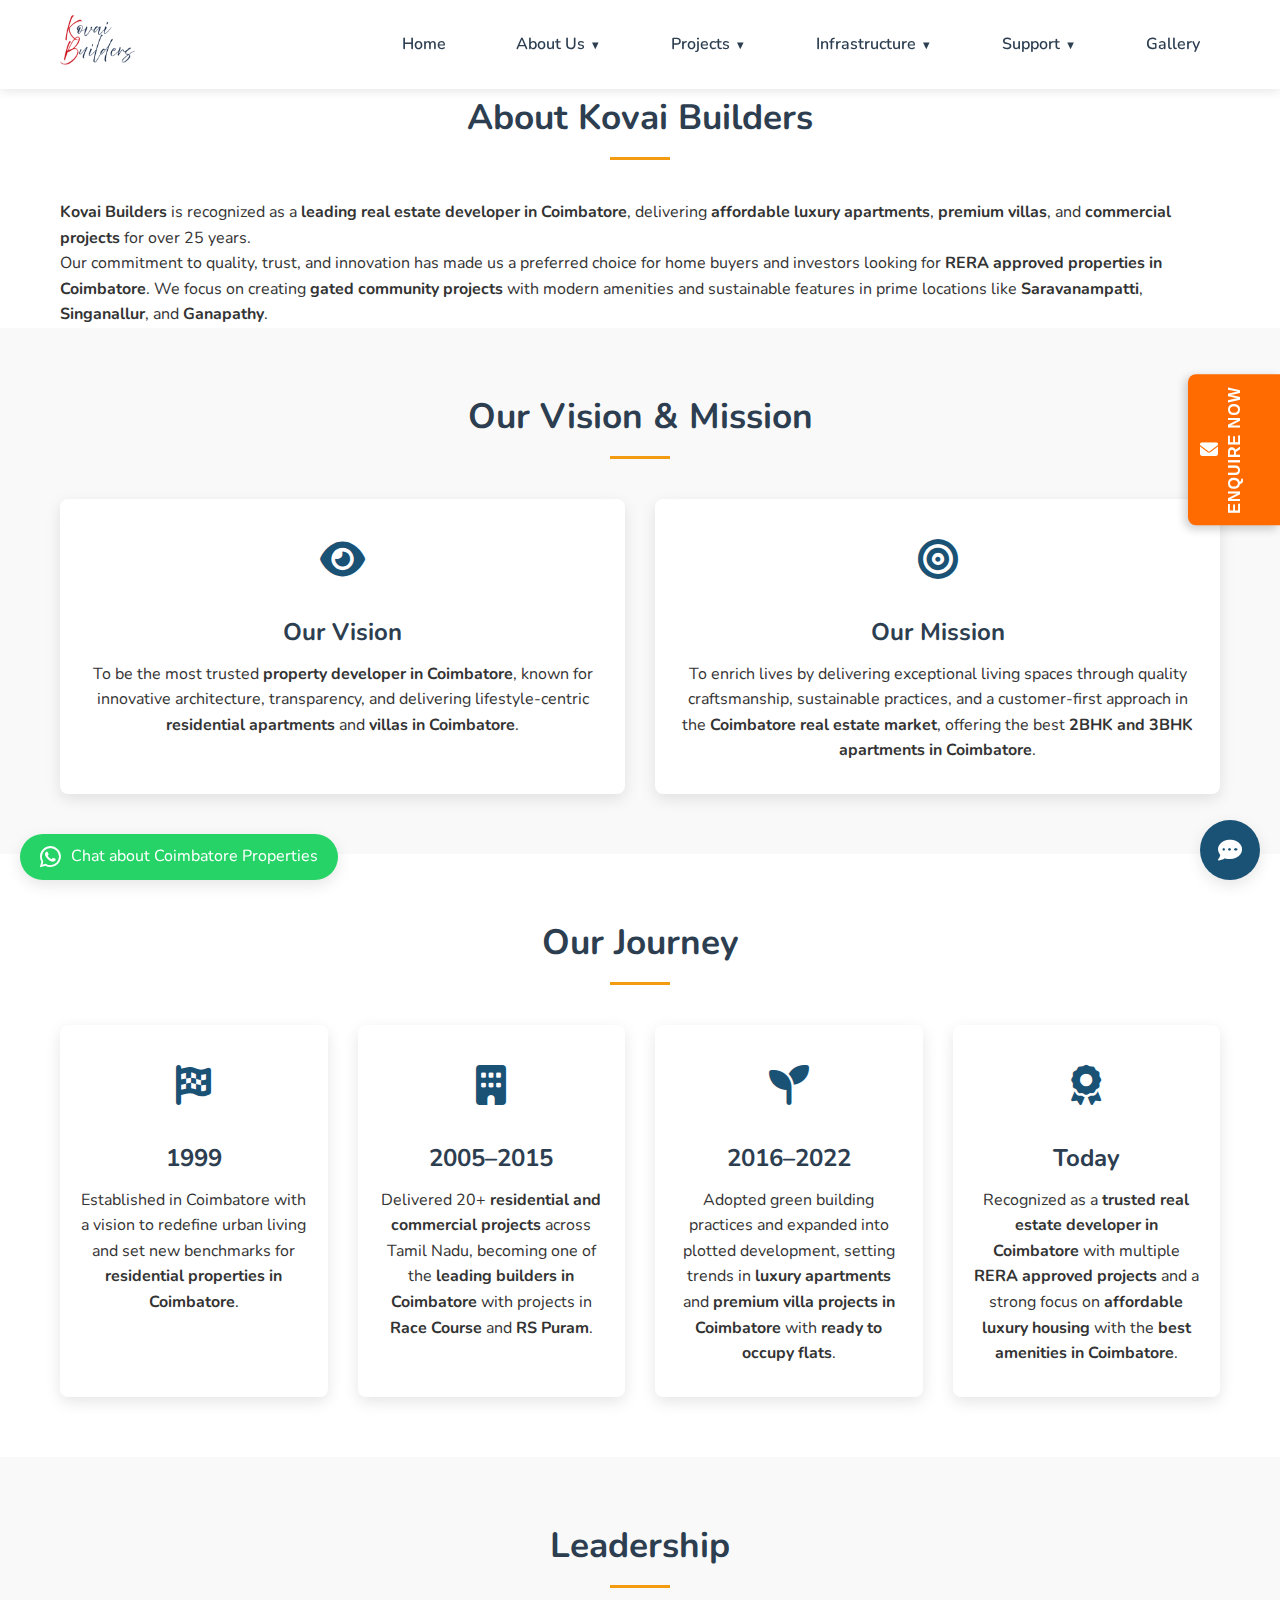
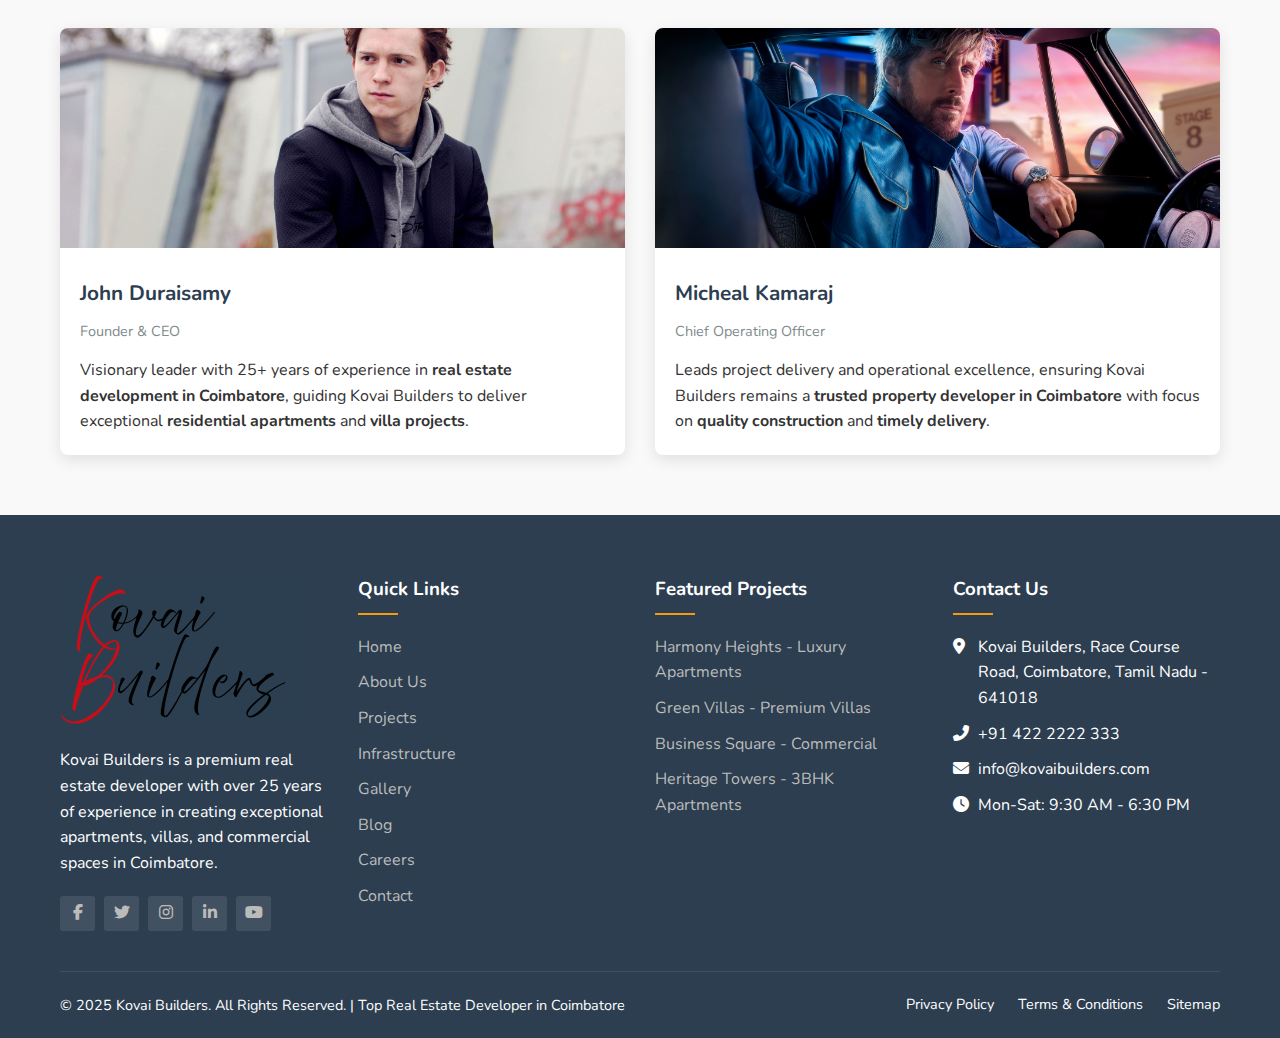
<file: about-us.html>
<!DOCTYPE html>
<html lang="en">
<head>
    <meta charset="UTF-8">
    <meta name="viewport" content="width=device-width, initial-scale=1.0">
    <link rel="icon" type="image/png" href="assests/kovai.png">
    <title>About Us | Premium Real Estate Builders in Coimbatore | Kovai Builders</title>
    <meta name="description" content="Kovai Builders is a leading real estate developer in Coimbatore with 25+ years experience. Discover affordable luxury apartments, premium villas, gated communities & RERA approved projects near Saravanampatti, Singanallur & Ganapathy with best amenities.">
    <meta name="keywords" content="real estate Coimbatore, property in Coimbatore, apartments in Coimbatore, flats for sale in Coimbatore, villas in Coimbatore, gated community projects, RERA approved projects Coimbatore, affordable luxury apartments, 2BHK flats in Coimbatore, 3BHK apartments in Coimbatore, premium villa projects, property developers Coimbatore, Saravanampatti apartments, Singanallur property, Ganapathy real estate, ready to occupy flats, Kovai Builders, best amenities Coimbatore">
    <link rel="canonical" href="https://www.kovaibuilders.com/about-us.html">
    <link rel="stylesheet" href="styles.css">
    <link rel="stylesheet" href="https://cdnjs.cloudflare.com/ajax/libs/font-awesome/6.1.1/css/all.min.css">
    <link href="https://fonts.googleapis.com/css2?family=Nunito:wght@300;400;600;700&family=Playfair+Display:wght@400;700&display=swap" rel="stylesheet">
</head>
<body>
    <!-- Header with Mega Menu -->
    <header>
        <div class="container">
            <div class="logo">
                <a href="index.html"><img src="assests/kovai.png" alt="Kovai Builders - Leading Real Estate Developer in Coimbatore"></a>
            </div>
            <nav class="main-nav">
                <div class="main-menu-wrapper">
                    <ul>
                        <li class="menu-item"><a href="index.html">Home</a></li>
                        <li class="menu-item has-dropdown">
                            <a href="about-us.html">About Us</a>
                            <div class="dropdown-menu">
                                <div class="dropdown-wrapper">
                                    <div class="dropdown-section">
                                        <h3>Company</h3>
                                        <ul>
                                            <li><a href="about-us.html#our-story">Our Story</a></li>
                                            <li><a href="about-us.html#mission-vision">Mission & Vision</a></li>
                                            <li><a href="about-us.html#journey">Our Journey</a></li>
                                            <li><a href="about-us.html#leadership">Leadership</a></li>
                                        </ul>
                                    </div>
                                </div>
                            </div>
                        </li>
                        <li class="menu-item has-dropdown">
                            <a href="projects.html">Projects</a>
                            <div class="dropdown-menu">
                                <div class="dropdown-wrapper">
                                    <div class="dropdown-section">
                                        <h3>Residential</h3>
                                        <ul>
                                            <li><a href="projects.html#luxury-apartments">Luxury Apartments</a></li>
                                            <li><a href="projects.html#villas">Premium Villas</a></li>
                                            <li><a href="projects.html#plots">Premium Plots</a></li>
                                        </ul>
                                    </div>
                                    <div class="dropdown-section">
                                        <h3>Commercial</h3>
                                        <ul>
                                            <li><a href="projects.html#office-spaces">Office Spaces</a></li>
                                            <li><a href="projects.html#retail-spaces">Retail Spaces</a></li>
                                        </ul>
                                    </div>
                                    <div class="dropdown-section">
                                        <h3>Status</h3>
                                        <ul>
                                            <li><a href="projects.html#ongoing">Ongoing Projects</a></li>
                                            <li><a href="projects.html#completed">Completed Projects</a></li>
                                            <li><a href="projects.html#upcoming">Upcoming Projects</a></li>
                                        </ul>
                                    </div>
                                </div>
                            </div>
                        </li>
                        <li class="menu-item has-dropdown">
                            <a href="infrastructure.html">Infrastructure</a>
                            <div class="dropdown-menu">
                                <div class="dropdown-wrapper">
                                    <div class="dropdown-section">
                                        <ul>
                                            <li><a href="infrastructure.html#premium">Premium Amenities</a></li>
                                            <li><a href="infrastructure.html#recreation">Recreation & Entertainment</a></li>
                                            <li><a href="infrastructure.html#health">Health & Wellness</a></li>
                                        </ul>
                                    </div>
                                    <div class="dropdown-section">
                                        <ul>
                                            <li><a href="infrastructure.html#advanced">Advanced Security Features</a></li>
                                            <li><a href="infrastructure.html#sustainability">Sustainability & Green Living</a></li>
                                        </ul>
                                    </div>
                                    <div class="dropdown-section">
                                        <ul>
                                            <li><a href="infrastructure.html#smart">Smart Home Technology</a></li>
                                            <li><a href="infrastructure.html#fixtures">Premium Fixtures & Finishes</a></li>
                                        </ul>    
                                    </div>
                                </div>
                            </div>
                        </li>
                        <li class="menu-item has-dropdown">
                            <a href="#">Support</a>
                            <div class="dropdown-menu">
                                <div class="dropdown-wrapper">
                                    <div class="dropdown-section">
                                        <h3>Customer Services</h3>
                                        <ul>
                                            <li><a href="contact.html">Contact & Enquiry</a></li>
                                            <li><a href="faqs.html">FAQs</a></li>
                                            <li><a href="emi-calculator.html">EMI Calculator</a></li>
                                        </ul>
                                    </div>
                                    <div class="dropdown-section">
                                        <h3>Resources</h3>
                                        <ul>
                                            <li><a href="buyers-guide.html">Buyer's Guide</a></li>
                                            <li><a href="nri-corner.html">NRI Corner</a></li>
                                        </ul>
                                    </div>
                                </div>
                            </div>
                        </li>
                        <li class="menu-item"><a href="gallery.html">Gallery</a></li>
                    </ul>
                </div>
            </nav>
            <div class="mobile-nav-toggle">
                <i class="fas fa-bars"></i>
            </div>
        </div>
    </header>

    <!-- About Us Intro -->
    <section id="our-story" class="about-us-intro section-fade">
        <div class="container">
            <h1 class="section-title">About Kovai Builders</h1>
            <p>
                <strong>Kovai Builders</strong> is recognized as a <strong>leading real estate developer in Coimbatore</strong>, delivering <strong>affordable luxury apartments</strong>, <strong>premium villas</strong>, and <strong>commercial projects</strong> for over 25 years.
            </p>
            <p>
                Our commitment to quality, trust, and innovation has made us a preferred choice for home buyers and investors looking for <strong>RERA approved properties in Coimbatore</strong>. We focus on creating <strong>gated community projects</strong> with modern amenities and sustainable features in prime locations like <strong>Saravanampatti</strong>, <strong>Singanallur</strong>, and <strong>Ganapathy</strong>.
            </p>
        </div>
    </section>

    <!-- Vision & Mission -->
    <section id="mission-vision" class="about-vision-mission section-fade" style="background-color: #f9f9f9; padding: 60px 0;">
        <div class="container">
            <h2 class="section-title">Our Vision & Mission</h2>
            <div class="overview-grid">
                <div class="overview-card">
                    <div class="icon"><i class="fas fa-eye"></i></div>
                    <h3>Our Vision</h3>
                    <p>To be the most trusted <strong>property developer in Coimbatore</strong>, known for innovative architecture, transparency, and delivering lifestyle-centric <strong>residential apartments</strong> and <strong>villas in Coimbatore</strong>.</p>
                </div>
                <div class="overview-card">
                    <div class="icon"><i class="fas fa-bullseye"></i></div>
                    <h3>Our Mission</h3>
                    <p>To enrich lives by delivering exceptional living spaces through quality craftsmanship, sustainable practices, and a customer-first approach in the <strong>Coimbatore real estate market</strong>, offering the best <strong>2BHK and 3BHK apartments in Coimbatore</strong>.</p>
                </div>
            </div>
        </div>
    </section>

    <!-- Company Journey / Timeline -->
    <section id="journey" class="company-journey section-fade" style="padding: 60px 0;">
        <div class="container">
            <h2 class="section-title">Our Journey </h2>
            <div class="overview-grid">
                <div class="overview-card">
                    <div class="icon"><i class="fas fa-flag-checkered"></i></div>
                    <h3>1999</h3>
                    <p>Established in Coimbatore with a vision to redefine urban living and set new benchmarks for <strong>residential properties in Coimbatore</strong>.</p>
                </div>
                <div class="overview-card">
                    <div class="icon"><i class="fas fa-building"></i></div>
                    <h3>2005–2015</h3>
                    <p>Delivered 20+ <strong>residential and commercial projects</strong> across Tamil Nadu, becoming one of the <strong>leading builders in Coimbatore</strong> with projects in <strong>Race Course</strong> and <strong>RS Puram</strong>.</p>
                </div>
                <div class="overview-card">
                    <div class="icon"><i class="fas fa-seedling"></i></div>
                    <h3>2016–2022</h3>
                    <p>Adopted green building practices and expanded into plotted development, setting trends in <strong>luxury apartments</strong> and <strong>premium villa projects in Coimbatore</strong> with <strong>ready to occupy flats</strong>.</p>
                </div>
                <div class="overview-card">
                    <div class="icon"><i class="fas fa-award"></i></div>
                    <h3>Today</h3>
                    <p>Recognized as a <strong>trusted real estate developer in Coimbatore</strong> with multiple <strong>RERA approved projects</strong> and a strong focus on <strong>affordable luxury housing</strong> with the <strong>best amenities in Coimbatore</strong>.</p>
                </div>
            </div>
        </div>
    </section>

    <!-- Our Team -->
    <section id="leadership" class="leadership section-fade" style="background-color: #f9f9f9; padding: 60px 0;">
        <div class="container">
            <h2 class="section-title">Leadership</h2>
            <div class="projects-grid">
                <div class="project-card">
                    <div class="project-image">
                        <img src="assests/JD1.jpg" alt="John Duraisamy, CEO of Kovai Builders – Leading Real Estate Developer in Coimbatore" loading="lazy">
                    </div>
                    <div class="project-content">
                        <h3>John Duraisamy</h3>
                        <p class="location">Founder & CEO</p>
                        <p>Visionary leader with 25+ years of experience in <strong>real estate development in Coimbatore</strong>, guiding Kovai Builders to deliver exceptional <strong>residential apartments</strong> and <strong>villa projects</strong>.</p>
                    </div>
                </div>
                <div class="project-card">
                    <div class="project-image">
                        <img src="assests/micheal.jpg" alt="Micheal Kamaraj, COO of Kovai Builders – Expert in Coimbatore Property Development" loading="lazy">
                    </div>
                    <div class="project-content">
                        <h3>Micheal Kamaraj</h3>
                        <p class="location">Chief Operating Officer</p>
                        <p>Leads project delivery and operational excellence, ensuring Kovai Builders remains a <strong>trusted property developer in Coimbatore</strong> with focus on <strong>quality construction</strong> and <strong>timely delivery</strong>.</p>
                    </div>
                </div>
                <!-- Add more team cards as needed -->
            </div>
        </div>
    </section>

    <!-- Chat Help Desk -->
    <div class="help-desk">
        <div class="help-desk-toggle">
            <i class="fas fa-comment-dots"></i>
        </div>
        <div class="help-desk-content">
            <div class="help-desk-header">
                <h3>Chat with Us</h3>
                <span class="close-help-desk"><i class="fas fa-times"></i></span>
            </div>
            <div class="help-desk-body">
                <div class="chat-messages">
                    <div class="message bot-message">
                        <p>Hello! Welcome to Kovai Builders. Looking for apartments or villas in Coimbatore? How can I assist you today?</p>
                    </div>
                </div>
                <form id="chat-form">
                    <input type="text" id="chat-input" placeholder="Type your message...">
                    <button type="submit"><i class="fas fa-paper-plane"></i></button>
                </form>
            </div>
        </div>
    </div>
    <!-- Popup Modal -->
    <!-- Updated Modal HTML -->
    <div id="enquiryModal" class="modal">
        <div class="modal-content">
            <span class="close" id="closeModal">&times;</span>
            <div class="modal-header">
            <img src="assests/popup.jpg" alt="Premium Apartments and Villas in Coimbatore" style="width: 100%; height: auto; border-radius: 6px 6px 0 0; margin-bottom: 15px; object-fit: cover;" loading="lazy">
            <h2>Enquire Now</h2>
            <p>Looking for properties in Coimbatore? Fill the form below and our team will get in touch with you soon.</p>
            </div>
            <form id="popup-enquiry-form" class="popup-enquiry-form">
            <div class="form-row">
                <div class="form-group">
                <label for="popup-name">Full Name <span>*</span></label>
                <input type="text" id="popup-name" name="popup-name" required>
                </div>
                <div class="form-group">
                <label for="popup-email">Email <span>*</span></label>
                <input type="email" id="popup-email" name="popup-email" required>
                </div>
            </div>
            <div class="form-row">
                <div class="form-group">
                <label for="popup-phone">Phone <span>*</span></label>
                <input type="tel" id="popup-phone" name="popup-phone" pattern="[0-9]{10}" maxlength="10" required>
                </div>
                <div class="form-group">
                <label for="popup-property-type">Property Type <span>*</span></label>
                <select id="popup-property-type" name="popup-property-type" required>
                    <option value="" disabled selected>Select Type</option>
                    <option value="apartment">Apartment (2BHK/3BHK)</option>
                    <option value="villa">Villa</option>
                    <option value="plot">Plot</option>
                    <option value="commercial">Commercial</option>
                </select>
                </div>
            </div>
            <div class="form-row">
                <div class="form-group">
                <label for="popup-budget">Approx. Budget</label>
                <select id="popup-budget" name="popup-budget">
                    <option value="" disabled selected>Select Budget</option>
                    <option value="under-50">Under ₹50 Lakhs</option>
                    <option value="50-1cr">₹50 Lakhs - ₹1 Crore</option>
                    <option value="1-2cr">₹1 Crore - ₹2 Crore</option>
                    <option value="2cr-plus">Above ₹2 Crore</option>
                </select>
                </div>
                <div class="form-group">
                <label for="popup-preferred-location">Preferred Location</label>
                <input type="text" id="popup-preferred-location" name="popup-preferred-location" placeholder="e.g. Saravanampatti, Singanallur, Race Course">
                </div>
            </div>
            <button type="submit" class="btn-submit">Submit Enquiry</button>
            </form>
        </div>
        </div>
    
     <!-- Footer -->
        <footer>
            <div class="container">
                <div class="footer-content">
                    <div class="footer-section about">
                        <img src="assests/kovai2.png" alt="Kovai Builders - Leading Property Developer in Coimbatore" loading="lazy">
                        <p>Kovai Builders is a premium real estate developer with over 25 years of experience in creating exceptional apartments, villas, and commercial spaces in Coimbatore.</p>
                        <div class="social-links">
                            <a href="#"><i class="fab fa-facebook-f"></i></a>
                            <a href="#"><i class="fab fa-twitter"></i></a>
                            <a href="#"><i class="fab fa-instagram"></i></a>
                            <a href="#"><i class="fab fa-linkedin-in"></i></a>
                            <a href="#"><i class="fab fa-youtube"></i></a>
                        </div>
                    </div>
                    <div class="footer-section quick-links">
                        <h3>Quick Links</h3>
                        <ul>
                            <li><a href="index.html">Home</a></li>
                            <li><a href="about-us.html">About Us</a></li>
                            <li><a href="projects.html">Projects</a></li>
                            <li><a href="infrastructure.html">Infrastructure</a></li>
                            <li><a href="gallery.html">Gallery</a></li>
                            <li><a href="blog.html">Blog</a></li>
                            <li><a href="careers.html">Careers</a></li>
                            <li><a href="contact.html">Contact</a></li>
                        </ul>
                    </div>
                    <div class="footer-section projects">
                        <h3>Featured Projects</h3>
                        <ul>
                            <li><a href="projects/harmony-heights.html">Harmony Heights - Luxury Apartments</a></li>
                            <li><a href="projects/green-villas.html">Green Villas - Premium Villas</a></li>
                            <li><a href="projects/business-square.html">Business Square - Commercial</a></li>
                            <li><a href="projects/heritage-towers.html">Heritage Towers - 3BHK Apartments</a></li>
                        </ul>
                    </div>
                    <div class="footer-section contact">
                        <h3>Contact Us</h3>
                        <ul class="contact-info">
                            <li><i class="fas fa-map-marker-alt"></i> Kovai Builders, Race Course Road, Coimbatore, Tamil Nadu - 641018</li>
                            <li><i class="fas fa-phone-alt"></i> +91 422 2222 333</li>
                            <li><i class="fas fa-envelope"></i> info@kovaibuilders.com</li>
                            <li><i class="fas fa-clock"></i> Mon-Sat: 9:30 AM - 6:30 PM</li>
                        </ul>
                    </div>
                </div>
                <div class="footer-bottom">
                    <p>&copy; 2025 Kovai Builders. All Rights Reserved. | Top Real Estate Developer in Coimbatore</p>
                    <div class="footer-bottom-links">
                        <a href="privacy-policy.html">Privacy Policy</a>
                        <a href="terms-conditions.html">Terms & Conditions</a>
                        <a href="sitemap.html">Sitemap</a>
                    </div>
                </div>
            </div>
        </footer>
    
        <!-- WhatsApp Alert Integration -->
        <div class="whatsapp-alert">
            <a href="https://wa.me/919876543210" target="_blank">
                <i class="fab fa-whatsapp"></i>
                <span>Chat about Coimbatore Properties</span>
            </a>
        </div>
         <!-- Vertical Open Enquiry Button -->
        <!-- Updated Open Enquiry Button with Enhanced Visibility -->
        <button class="enquiry-btn" id="openEnquiryBtn" style="
        position: fixed;
        top: 50%;
        right: 0;
        transform: translateY(-50%);
        background-color: #FF6B00;
        color: white;
        padding: 12px 18px 12px 12px;
        border: none;
        border-radius: 8px 0 0 8px;
        z-index: 2100;
        cursor: pointer;
        font-weight: bold;
        font-size: 16px;
        box-shadow: -3px 3px 10px rgba(0, 0, 0, 0.2);
        display: flex;
        align-items: center;
        gap: 8px;
        transition: all 0.3s ease;
        ">
        <i class="fas fa-envelope" style="font-size: 18px;"></i>
        <span style="writing-mode: vertical-rl; transform: rotate(180deg); text-transform: uppercase; letter-spacing: 1px;">Enquire Now</span>
        </button>
    
        
        <script src="script.js"></script>
        <!-- JavaScript for Button Hover Effects -->
        <script>
        document.addEventListener('DOMContentLoaded', function() {
        // Side button hover effect
        const sideBtn = document.getElementById('openEnquiryBtn');
        if (sideBtn) {
            sideBtn.addEventListener('mouseenter', function() {
            this.style.right = '10px';
            this.style.backgroundColor = '#FF8C00';
            });
            
            sideBtn.addEventListener('mouseleave', function() {
            this.style.right = '0';
            this.style.backgroundColor = '#FF6B00';
            });
            
            sideBtn.addEventListener('click', openModal);
        }
        
    
        
      // Function to open the modal
         function openModal() {
            const modal = document.getElementById('enquiryModal');
            if (modal) {
            modal.style.display = 'block';
            setTimeout(() => {
                modal.classList.add('active');
            }, 10);
            }
        }
        }); 
        </script>        
         
    
        
<script>
    // Mobile navigation toggle
    document.querySelector('.mobile-nav-toggle').addEventListener('click', function() {
        document.querySelector('.main-nav').classList.toggle('active');
    });

    // Smooth scrolling for navigation links pointing to the same page with hash
    document.querySelectorAll('a[href*="#"]').forEach(anchor => {
        anchor.addEventListener('click', function (e) {
            const href = this.getAttribute('href');
            const url = new URL(href, window.location.href);

            if (url.pathname === window.location.pathname && url.hash) {
                e.preventDefault();
                const target = document.querySelector(url.hash);
                if (target) {
                    target.scrollIntoView({
                        behavior: 'smooth',
                        block: 'start'
                    });
                }
            }
        });
    });

    // Add scroll effect to cards
    const observerOptions = {
        threshold: 0.1,
        rootMargin: '0px 0px -50px 0px'
    };

    const observer = new IntersectionObserver((entries) => {
        entries.forEach(entry => {
            if (entry.isIntersecting) {
                entry.target.style.opacity = '1';
                entry.target.style.transform = 'translateY(0)';
            }
        });
    }, observerOptions);

    // Observe all cards for animation
    document.querySelectorAll('.infrastructure-card, .feature-item').forEach(card => {
        card.style.opacity = '0';
        card.style.transform = 'translateY(30px)';
        card.style.transition = 'opacity 0.6s ease, transform 0.6s ease';
        observer.observe(card);
    });
</script>
    </body>
    </html>
</file>
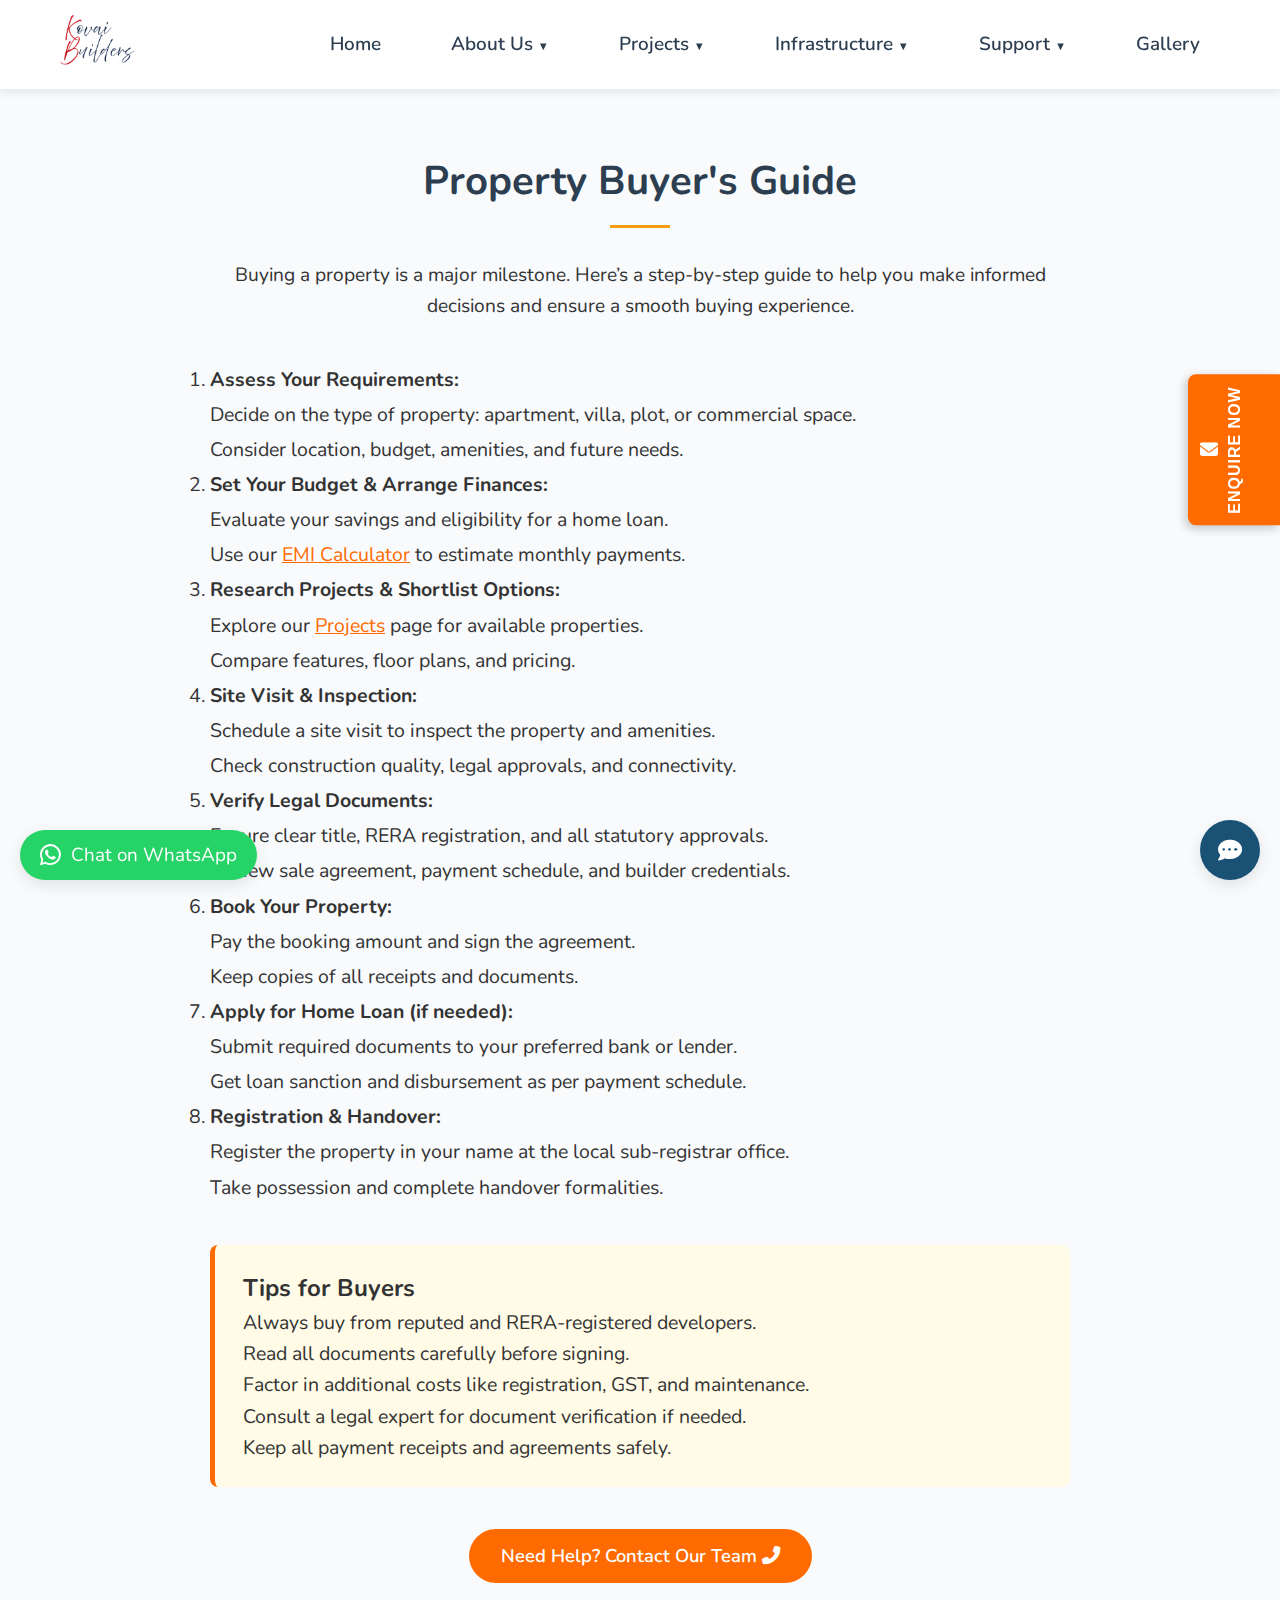
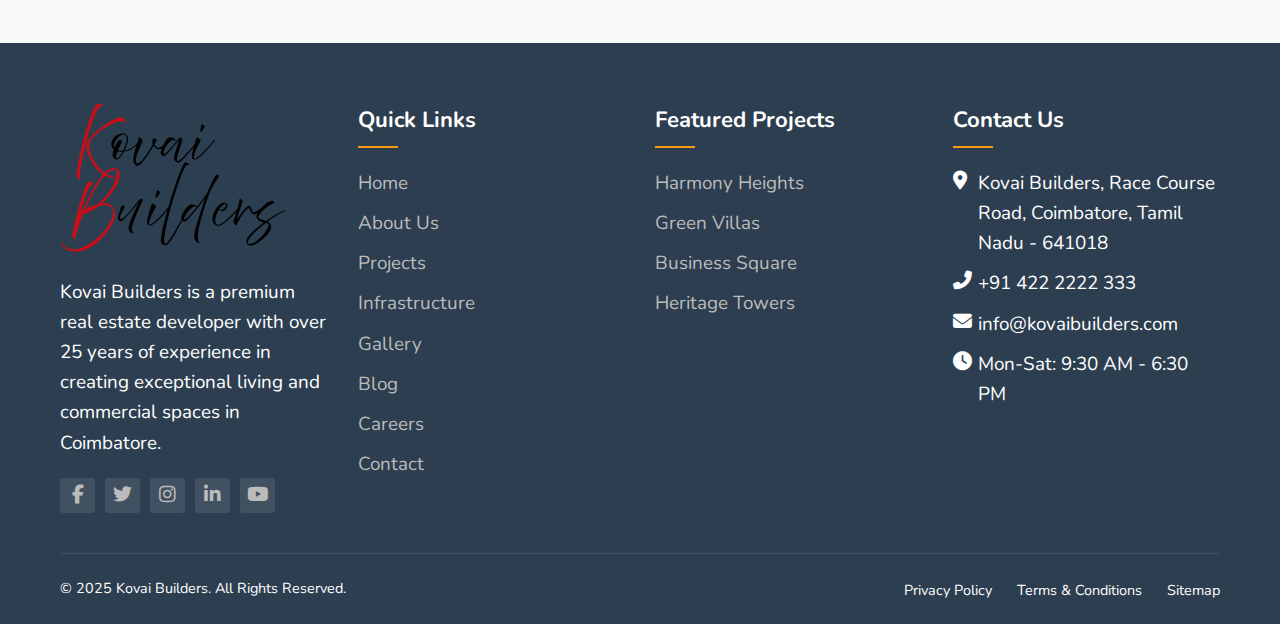
<file: buyers-guide.html>
<!DOCTYPE html>
<html lang="en">
<head>
    <meta charset="UTF-8">
    <meta name="viewport" content="width=device-width, initial-scale=1.0">
    <link rel="icon" type="image/png" href="assests/kovai.png">
    <title>Buyer's Guide | Kovai Builders</title>
    <link rel="stylesheet" href="styles.css">
    <link rel="stylesheet" href="https://cdnjs.cloudflare.com/ajax/libs/font-awesome/6.1.1/css/all.min.css">
    <link href="https://fonts.googleapis.com/css2?family=Nunito:wght@300;400;600;700&family=Playfair+Display:wght@400;700&display=swap" rel="stylesheet">
    <style>
      body {
        font-size: 1.18rem;
      }
      .buyers-guide-section,
      .buyers-guide-section ol,
      .buyers-guide-section ul,
      .buyers-guide-section p,
      .buyers-guide-section li {
        font-size: 1.22rem;
      }
      .buyers-guide-section h1,
      .buyers-guide-section .section-title {
        font-size: 2.5rem;
      }
      .buyers-guide-section h3 {
        font-size: 1.5rem;
      }
    </style>
</head>
<body>
    <!-- Header with Mega Menu -->
    <header>
        <div class="container">
            <div class="logo">
                <a href="index.html"><img src="assests/kovai.png" alt="Kovai Builders Logo"></a>
            </div>
            <nav class="main-nav">
                <div class="main-menu-wrapper">
                    <ul>
                        <li class="menu-item"><a href="index.html">Home</a></li>
                        <li class="menu-item has-dropdown">
                            <a href="about-us.html">About Us</a>
                            <div class="dropdown-menu">
                                <div class="dropdown-wrapper">
                                    <div class="dropdown-section">
                                        <h3>Company</h3>
                                        <ul>
                                            <li><a href="about-us.html#our-story">Our Story</a></li>
                                            <li><a href="about-us.html#mission-vision">Mission & Vision</a></li>
                                            <li><a href="about-us.html#journey">Our Journey</a></li>
                                            <li><a href="about-us.html#leadership">Leadership</a></li>
                                        </ul>
                                    </div>
                                </div>
                            </div>
                        </li>
                        <li class="menu-item has-dropdown">
                            <a href="projects.html">Projects</a>
                            <div class="dropdown-menu">
                                <div class="dropdown-wrapper">
                                    <div class="dropdown-section">
                                        <h3>Residential</h3>
                                        <ul>
                                            <li><a href="projects.html#luxury-apartments">Luxury Apartments</a></li>
                                            <li><a href="projects.html#villas">Premium Villas</a></li>
                                            <li><a href="projects.html#plots">Premium Plots</a></li>
                                        </ul>
                                    </div>
                                    <div class="dropdown-section">
                                        <h3>Commercial</h3>
                                        <ul>
                                            <li><a href="projects.html#office-spaces">Office Spaces</a></li>
                                            <li><a href="projects.html#retail-spaces">Retail Spaces</a></li>
                                        </ul>
                                    </div>
                                    <div class="dropdown-section">
                                        <h3>Status</h3>
                                        <ul>
                                            <li><a href="projects.html#ongoing">Ongoing Projects</a></li>
                                            <li><a href="projects.html#completed">Completed Projects</a></li>
                                            <li><a href="projects.html#upcoming">Upcoming Projects</a></li>
                                        </ul>
                                    </div>
                                </div>
                            </div>
                        </li>
                        <li class="menu-item has-dropdown">
                            <a href="infrastructure.html">Infrastructure</a>
                            <div class="dropdown-menu">
                                <div class="dropdown-wrapper">
                                    <div class="dropdown-section">
                                        
                                        <ul>
                                            <li><a href="infrastructure.html#premium">Premium Amenities</a></li>
                                            <li><a href="infrastructure.html#recreation">Recreation & Entertainment</a></li>
                                            <li><a href="infrastructure.html#health">Health & Wellness</a></li>
                                        </ul>
                                    </div>
                                    <div class="dropdown-section">
                                
                                        <ul>
                                            <li><a href="infrastructure.html#advanced">Advanced Security Features</a></li>
                                            
                                            <li><a href="infrastructure.html#sustainability">Sustainability & Green Living</a></li>
                                           
                                        </ul>
                                    </div>
                                     <div class="dropdown-section">
                                        <ul>
                                            <li><a href="infrastructure.html#smart">Smart Home Technology</a></li>
                                            <li><a href="infrastructure.html#fixtures">Premium Fixtures & Finishes</a></li>
                                        </ul>    
                                    </div>
                                </div>
                            </div>
                        </li>
                        <li class="menu-item has-dropdown">
                            <a href="#">Support</a>
                            <div class="dropdown-menu">
                                <div class="dropdown-wrapper">
                                    <div class="dropdown-section">
                                        <h3>Customer Services</h3>
                                        <ul>
                                            <li><a href="contact.html">Contact & Enquiry</a></li>
                                            <li><a href="faqs.html">FAQs</a></li>
                                            <li><a href="emi-calculator.html">EMI Calculator</a></li>
                                        </ul>
                                    </div>
                                    <div class="dropdown-section">
                                        <h3>Resources</h3>
                                        <ul>
                                            <li><a href="buyers-guide.html">Buyer's Guide</a></li>
                                            <li><a href="nri-corner.html">NRI Corner</a></li>
                                        </ul>
                                    </div>
                                </div>
                            </div>
                        </li>
                        <li class="menu-item"><a href="gallery.html">Gallery</a></li>
                        
                    </ul>
                </div>
            </nav>
            <div class="mobile-nav-toggle">
                <i class="fas fa-bars"></i>
            </div>
        </div>
    </header>
    <!-- Chat Help Desk -->
    <div class="help-desk">
        <div class="help-desk-toggle">
            <i class="fas fa-comment-dots"></i>
        </div>
        <div class="help-desk-content">
            <div class="help-desk-header">
                <h3>Chat with Us</h3>
                <span class="close-help-desk"><i class="fas fa-times"></i></span>
            </div>
            <div class="help-desk-body">
                <div class="chat-messages">
                    <div class="message bot-message">
                        <p>Hello! Welcome to Kovai Builders. How can I assist you today?</p>
                    </div>
                </div>
                <form id="chat-form">
                    <input type="text" id="chat-input" placeholder="Type your message...">
                    <button type="submit"><i class="fas fa-paper-plane"></i></button>
                </form>
            </div>
        </div>
    </div>
    <!-- Popup Modal -->
    <!-- Updated Modal HTML -->
    <div id="enquiryModal" class="modal">
    <div class="modal-content">
        <span class="close" id="closeModal">&times;</span>
        <div class="modal-header">
        <img src="assests/popup.jpg" alt="Popup Banner" style="width: 100%; height: auto; border-radius: 6px 6px 0 0; margin-bottom: 15px; object-fit: cover;">
        <h2>Enquire Now</h2>
        <p>Fill the form below and our team will get in touch with you soon.</p>
        </div>
        <form id="popup-enquiry-form" class="popup-enquiry-form">
        <div class="form-row">
            <div class="form-group">
            <label for="popup-name">Full Name <span>*</span></label>
            <input type="text" id="popup-name" name="popup-name" required>
            </div>
            <div class="form-group">
            <label for="popup-email">Email <span>*</span></label>
            <input type="email" id="popup-email" name="popup-email" required>
            </div>
        </div>
        <div class="form-row">
            <div class="form-group">
            <label for="popup-phone">Phone <span>*</span></label>
            <input type="tel" id="popup-phone" name="popup-phone" pattern="[0-9]{10}" maxlength="10" required>
            </div>
            <div class="form-group">
            <label for="popup-property-type">Property Type <span>*</span></label>
            <select id="popup-property-type" name="popup-property-type" required>
                <option value="" disabled selected>Select Type</option>
                <option value="apartment">Apartment</option>
                <option value="villa">Villa</option>
                <option value="plot">Plot</option>
                <option value="commercial">Commercial</option>
            </select>
            </div>
        </div>
        <div class="form-row">
            <div class="form-group">
            <label for="popup-budget">Approx. Budget</label>
            <select id="popup-budget" name="popup-budget">
                <option value="" disabled selected>Select Budget</option>
                <option value="under-50">Under ₹50 Lakhs</option>
                <option value="50-1cr">₹50 Lakhs - ₹1 Crore</option>
                <option value="1-2cr">₹1 Crore - ₹2 Crore</option>
                <option value="2cr-plus">Above ₹2 Crore</option>
            </select>
            </div>
            <div class="form-group">
            <label for="popup-preferred-location">Preferred Location</label>
            <input type="text" id="popup-preferred-location" name="popup-preferred-location" placeholder="e.g. Saravanampatti">
            </div>
        </div>
        <button type="submit" class="btn-submit">Submit Enquiry</button>
        </form>
    </div>
    </div>

    <!-- Buyer's Guide Section -->
    <section class="buyers-guide-section" style="padding: 60px 20px; background: #f8fafc;">
      <div class="container" style="max-width: 900px; margin: auto;">
        <h1 class="section-title" style="text-align:center; margin-bottom: 32px;">Property Buyer's Guide</h1>
        <p style="font-size: 1.2rem; text-align:center; margin-bottom: 40px;">
          Buying a property is a major milestone. Here’s a step-by-step guide to help you make informed decisions and ensure a smooth buying experience.
        </p>
        <ol style="font-size: 1.15rem; line-height: 1.8;">
          <li>
            <strong>Assess Your Requirements:</strong>
            <ul>
              <li>Decide on the type of property: apartment, villa, plot, or commercial space.</li>
              <li>Consider location, budget, amenities, and future needs.</li>
            </ul>
          </li>
          <li>
            <strong>Set Your Budget & Arrange Finances:</strong>
            <ul>
              <li>Evaluate your savings and eligibility for a home loan.</li>
              <li>Use our <a href="emi-calculator.html" style="color:#FF6B00; text-decoration:underline;">EMI Calculator</a> to estimate monthly payments.</li>
            </ul>
          </li>
          <li>
            <strong>Research Projects & Shortlist Options:</strong>
            <ul>
              <li>Explore our <a href="projects.html" style="color:#FF6B00; text-decoration:underline;">Projects</a> page for available properties.</li>
              <li>Compare features, floor plans, and pricing.</li>
            </ul>
          </li>
          <li>
            <strong>Site Visit & Inspection:</strong>
            <ul>
              <li>Schedule a site visit to inspect the property and amenities.</li>
              <li>Check construction quality, legal approvals, and connectivity.</li>
            </ul>
          </li>
          <li>
            <strong>Verify Legal Documents:</strong>
            <ul>
              <li>Ensure clear title, RERA registration, and all statutory approvals.</li>
              <li>Review sale agreement, payment schedule, and builder credentials.</li>
            </ul>
          </li>
          <li>
            <strong>Book Your Property:</strong>
            <ul>
              <li>Pay the booking amount and sign the agreement.</li>
              <li>Keep copies of all receipts and documents.</li>
            </ul>
          </li>
          <li>
            <strong>Apply for Home Loan (if needed):</strong>
            <ul>
              <li>Submit required documents to your preferred bank or lender.</li>
              <li>Get loan sanction and disbursement as per payment schedule.</li>
            </ul>
          </li>
          <li>
            <strong>Registration & Handover:</strong>
            <ul>
              <li>Register the property in your name at the local sub-registrar office.</li>
              <li>Take possession and complete handover formalities.</li>
            </ul>
          </li>
        </ol>
        <div style="margin-top: 40px; background: #fffbe6; border-left: 5px solid #FF6B00; padding: 24px 28px; border-radius: 8px;">
          <h3 style="margin-top:0;">Tips for Buyers</h3>
          <ul style="margin-bottom:0;">
            <li>Always buy from reputed and RERA-registered developers.</li>
            <li>Read all documents carefully before signing.</li>
            <li>Factor in additional costs like registration, GST, and maintenance.</li>
            <li>Consult a legal expert for document verification if needed.</li>
            <li>Keep all payment receipts and agreements safely.</li>
          </ul>
        </div>
        <div style="margin-top: 32px; text-align:center;">
          <a href="contact.html" class="btn btn-primary" style="background-color:#FF6B00; color:#fff; padding:12px 32px; border-radius:30px; font-size:1.15rem; text-decoration:none; display:inline-block; margin-top:10px;">
             Need Help? Contact Our Team <i class="fas fa-phone-alt"></i>
          </a>
        </div>
      </div>
    </section>

 <!-- Footer -->
    <footer>
        <div class="container">
            <div class="footer-content">
                <div class="footer-section about">
                    <img src="assests/kovai2.png" alt="Kovai Builders Logo">
                    <p>Kovai Builders is a premium real estate developer with over 25 years of experience in creating exceptional living and commercial spaces in Coimbatore.</p>
                    <div class="social-links">
                        <a href="#"><i class="fab fa-facebook-f"></i></a>
                        <a href="#"><i class="fab fa-twitter"></i></a>
                        <a href="#"><i class="fab fa-instagram"></i></a>
                        <a href="#"><i class="fab fa-linkedin-in"></i></a>
                        <a href="#"><i class="fab fa-youtube"></i></a>
                    </div>
                </div>
                <div class="footer-section quick-links">
                    <h3>Quick Links</h3>
                    <ul>
                        <li><a href="index.html">Home</a></li>
                        <li><a href="about-us.html">About Us</a></li>
                        <li><a href="projects.html">Projects</a></li>
                        <li><a href="infrastructure.html">Infrastructure</a></li>
                        <li><a href="gallery.html">Gallery</a></li>
                        <li><a href="blog.html">Blog</a></li>
                        <li><a href="careers.html">Careers</a></li>
                        <li><a href="contact.html">Contact</a></li>
                    </ul>
                </div>
                <div class="footer-section projects">
                    <h3>Featured Projects</h3>
                    <ul>
                        <li><a href="harmony-heights.html">Harmony Heights</a></li>
                        <li><a href="green-villas.html">Green Villas</a></li>
                        <li><a href="business-square.html">Business Square</a></li>
                        <li><a href="heritage-towers.html">Heritage Towers</a></li>
                    </ul>
                </div>
                <div class="footer-section contact">
                    <h3>Contact Us</h3>
                    <ul class="contact-info">
                        <li><i class="fas fa-map-marker-alt"></i> Kovai Builders, Race Course Road, Coimbatore, Tamil Nadu - 641018</li>
                        <li><i class="fas fa-phone-alt"></i> +91 422 2222 333</li>
                        <li><i class="fas fa-envelope"></i> info@kovaibuilders.com</li>
                        <li><i class="fas fa-clock"></i> Mon-Sat: 9:30 AM - 6:30 PM</li>
                    </ul>
                </div>
            </div>
            <div class="footer-bottom">
                <p>&copy; 2025 Kovai Builders. All Rights Reserved.</p>
                <div class="footer-bottom-links">
                    <a href="privacy-policy.html">Privacy Policy</a>
                    <a href="terms-conditions.html">Terms & Conditions</a>
                    <a href="sitemap.html">Sitemap</a>
                </div>
            </div>
        </div>
    </footer>

    <!-- WhatsApp Alert Integration -->
    <div class="whatsapp-alert">
        <a href="https://wa.me/919876543210" target="_blank">
            <i class="fab fa-whatsapp"></i>
            <span>Chat on WhatsApp</span>
        </a>
    </div>
     <!-- Vertical Open Enquiry Button -->
    <!-- Updated Open Enquiry Button with Enhanced Visibility -->
    <button class="enquiry-btn" id="openEnquiryBtn" style="
    position: fixed;
    top: 50%;
    right: 0;
    transform: translateY(-50%);
    background-color: #FF6B00;
    color: white;
    padding: 12px 18px 12px 12px;
    border: none;
    border-radius: 8px 0 0 8px;
    z-index: 2100;
    cursor: pointer;
    font-weight: bold;
    font-size: 16px;
    box-shadow: -3px 3px 10px rgba(0, 0, 0, 0.2);
    display: flex;
    align-items: center;
    gap: 8px;
    transition: all 0.3s ease;
    ">
    <i class="fas fa-envelope" style="font-size: 18px;"></i>
    <span style="writing-mode: vertical-rl; transform: rotate(180deg); text-transform: uppercase; letter-spacing: 1px;">Enquire Now</span>
    </button>

    

    <!-- JavaScript for Button Hover Effects -->
    <script>
    document.addEventListener('DOMContentLoaded', function() {
    // Side button hover effect
    const sideBtn = document.getElementById('openEnquiryBtn');
    if (sideBtn) {
        sideBtn.addEventListener('mouseenter', function() {
        this.style.right = '10px';
        this.style.backgroundColor = '#FF8C00';
        });
        
        sideBtn.addEventListener('mouseleave', function() {
        this.style.right = '0';
        this.style.backgroundColor = '#FF6B00';
        });
        
        sideBtn.addEventListener('click', openModal);
    }
    

    
  // Function to open the modal
     function openModal() {
        const modal = document.getElementById('enquiryModal');
        if (modal) {
        modal.style.display = 'block';
        setTimeout(() => {
            modal.classList.add('active');
        }, 10);
        }
    }
    }); 
    </script>        
     

    <script src="script.js"></script>
</body>
</html>
</file>
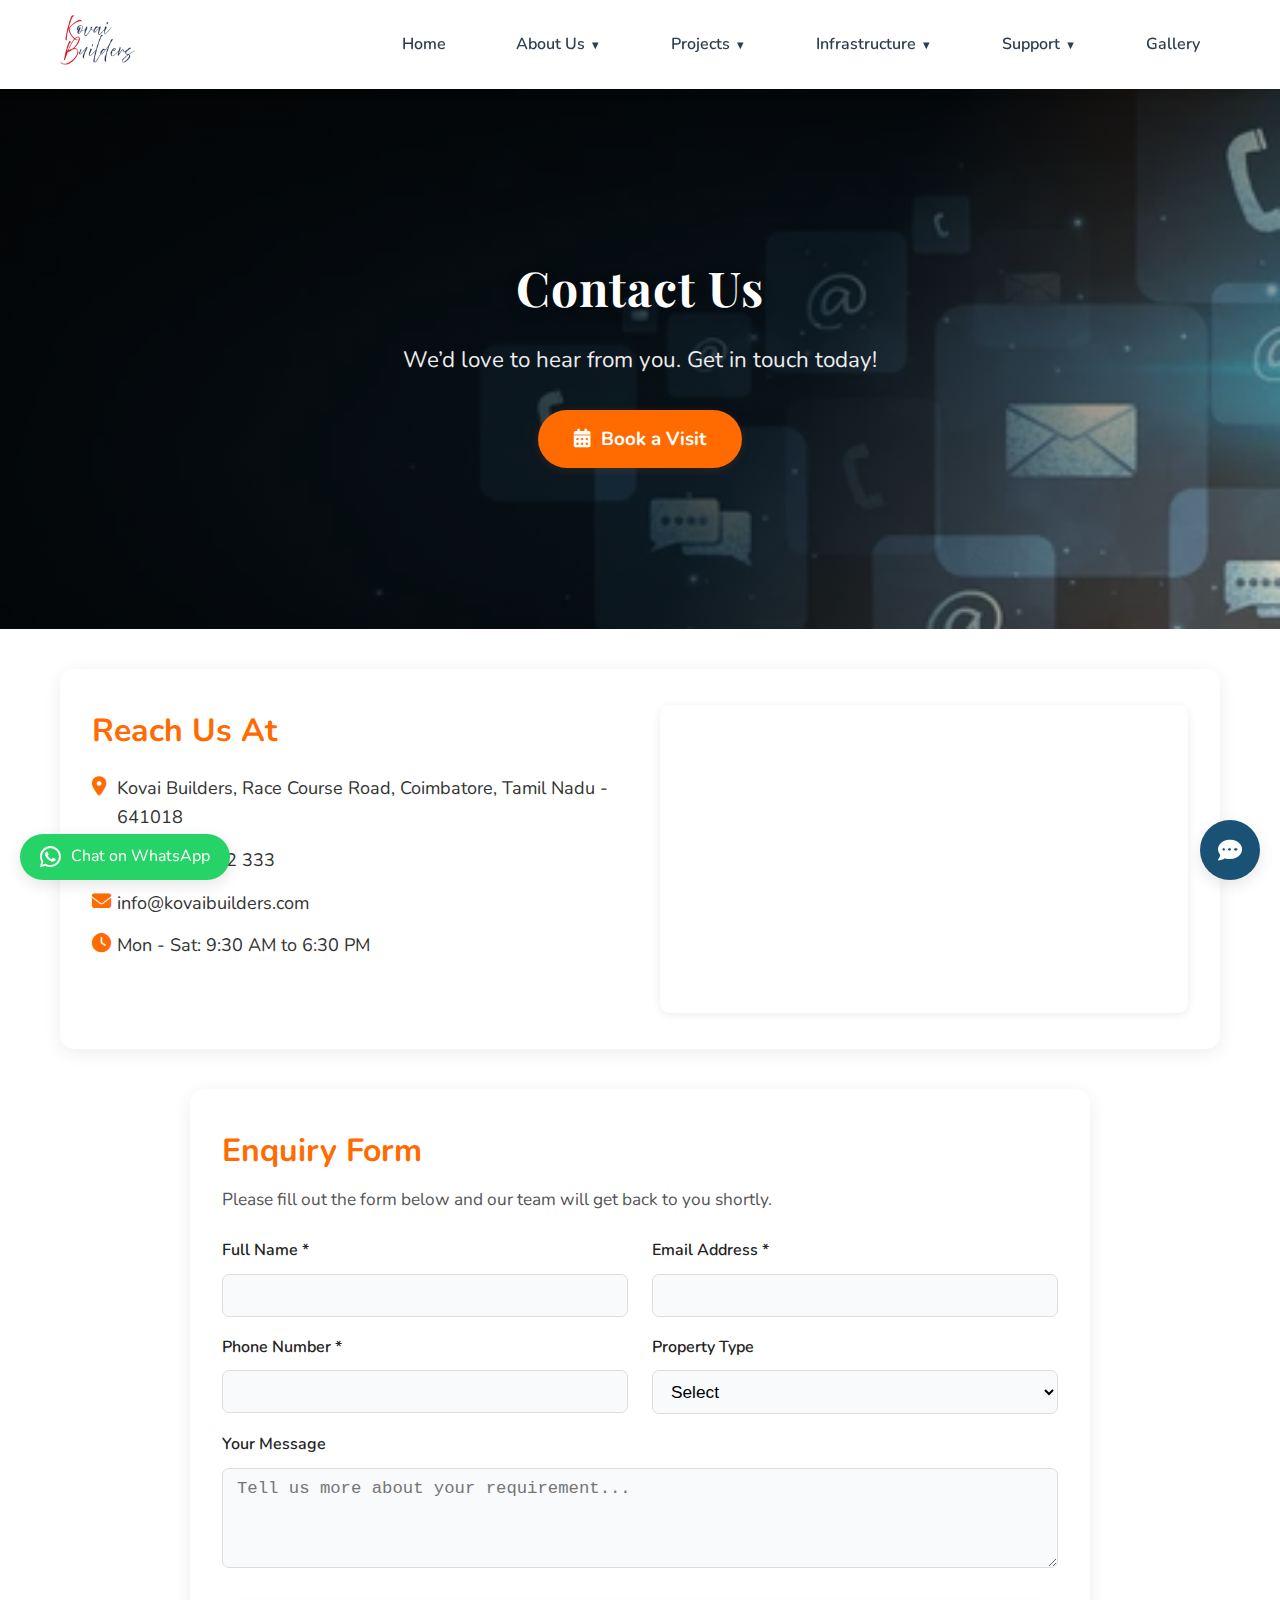
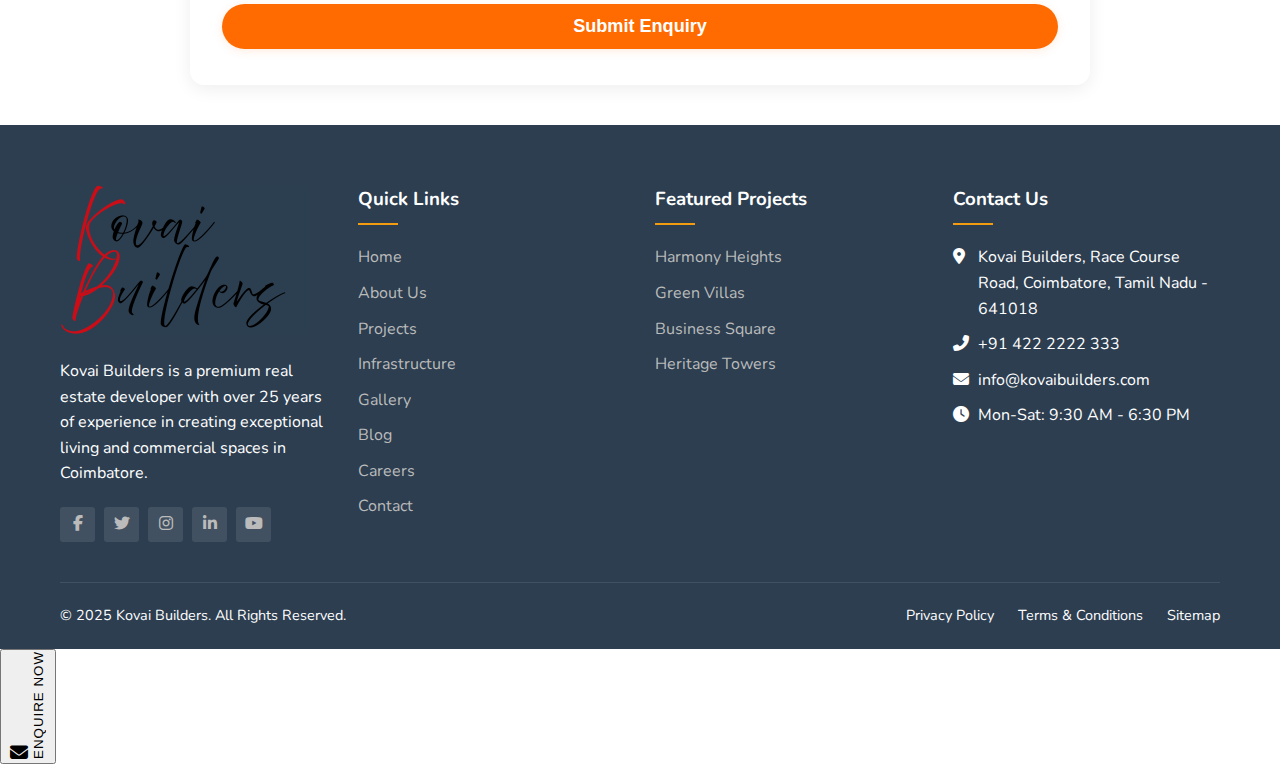
<file: contact.html>
<!DOCTYPE html>
<html lang="en">
<head>
    <meta charset="UTF-8">
    <meta name="viewport" content="width=device-width, initial-scale=1.0">
    <link rel="icon" type="image/png" href="assests/kovai.png">
    <title>Contact Us | Kovai Builders | Coimbatore Real Estate</title>
    <meta name="description" content="Contact Kovai Builders for premium apartments, villas, and commercial spaces in Coimbatore. Call, email, or fill out our enquiry form to get in touch with our team.">
    <meta name="keywords" content="Contact Kovai Builders, Coimbatore real estate, apartments, villas, commercial spaces, enquiry, site visit, address, phone, email">
    <meta name="robots" content="index, follow">
    <link rel="canonical" href="https://www.kovaibuilders.com/contact.html">
    <!-- Social Sharing -->
    <meta property="og:title" content="Contact Us | Kovai Builders | Coimbatore Real Estate">
    <meta property="og:description" content="Get in touch with Kovai Builders for your dream home or office in Coimbatore.">
    <meta property="og:image" content="https://www.kovaibuilders.com/assests/contact2.webp">
    <meta property="og:url" content="https://www.kovaibuilders.com/contact.html">
    <meta property="og:type" content="website">
    <meta name="twitter:card" content="summary_large_image">
    <link rel="stylesheet" href="styles.css">
    <link rel="stylesheet" href="https://cdnjs.cloudflare.com/ajax/libs/font-awesome/6.1.1/css/all.min.css">
    <link href="https://fonts.googleapis.com/css2?family=Nunito:wght@300;400;600;700&family=Playfair+Display:wght@400;700&display=swap" rel="stylesheet">
    <style>
      /* Remove inline hero styles and use a modern overlay effect */
      .hero-banner {
        position: relative;
        height: 60vh;
        min-height: 400px;
        background-image: url('assests/contact2.webp');
        background-attachment: fixed;
        background-position: center;
        background-size: cover;
        display: flex;
        align-items: center;
        justify-content: center;
        text-align: center;
      }
      .hero-overlay {
        background: linear-gradient(120deg, rgba(0,0,0,0.7) 60%, rgba(255,107,0,0.2));
        width: 100%;
        height: 100%;
        display: flex;
        flex-direction: column;
        align-items: center;
        justify-content: center;
        padding: 0 15px;
      }
      .hero-overlay h1 {
        font-size: 3rem;
        font-family: 'Playfair Display', serif;
        color: #fff;
        margin-bottom: 1rem;
        letter-spacing: 1px;
        text-shadow: 0 4px 16px rgba(0,0,0,0.18);
      }
      .hero-overlay p.lead {
        font-size: 1.4rem;
        margin-bottom: 2rem;
        color: #fff;
        opacity: 0.92;
        font-weight: 400;
      }
      .hero-overlay .btn-primary {
        background-color: #ff6b00;
        color: #fff;
        padding: 14px 36px;
        font-size: 1.18rem;
        font-weight: 700;
        border-radius: 30px;
        text-decoration: none;
        display: inline-flex;
        align-items: center;
        gap: 10px;
        box-shadow: 0 2px 10px rgba(255,107,0,0.13);
        transition: background 0.2s;
      }
      .hero-overlay .btn-primary:hover {
        background: #ff8c00;
      }
      /* Contact Info Grid */
      .contact-info-grid {
        display: flex;
        flex-wrap: wrap;
        gap: 40px;
        background: #fff;
        border-radius: 14px;
        box-shadow: 0 4px 18px rgba(0,0,0,0.07);
        padding: 36px 32px;
        margin-bottom: 40px;
        align-items: flex-start;
      }
      .contact-info {
        flex: 1 1 320px;
      }
      .contact-info h2 {
        font-size: 2rem;
        color: #FF6B00;
        margin-bottom: 18px;
      }
      .contact-details {
        list-style: none;
        padding: 0;
        margin: 0;
      }
      .contact-details li {
        font-size: 1.13rem;
        margin-bottom: 14px;
        color: #333;
        display: flex;
        align-items: center;
        gap: 12px;
      }
      .contact-details i {
        color: #FF6B00;
        font-size: 1.2rem;
        min-width: 22px;
      }
      .map {
        flex: 1 1 320px;
        border-radius: 10px;
        overflow: hidden;
        box-shadow: 0 2px 10px rgba(0,0,0,0.08);
        min-width: 280px;
      }
      /* Enquiry Form Section */
      .enquiry-form-section {
        background: #fff;
        border-radius: 14px;
        box-shadow: 0 4px 18px rgba(0,0,0,0.07);
        padding: 36px 32px;
        margin-bottom: 40px;
        max-width: 900px;
        margin-left: auto;
        margin-right: auto;
      }
      .enquiry-form-section h2 {
        color: #FF6B00;
        font-size: 2rem;
        margin-bottom: 10px;
      }
      .enquiry-form-section p {
        font-size: 1.08rem;
        color: #555;
        margin-bottom: 24px;
      }
      .contact-form .form-row {
        display: flex;
        gap: 24px;
        flex-wrap: wrap;
      }
      .contact-form .form-group {
        flex: 1 1 260px;
        margin-bottom: 18px;
      }
      .contact-form .form-group.full-width {
        flex: 1 1 100%;
      }
      .contact-form label {
        font-weight: 600;
        color: #222;
        margin-bottom: 6px;
        display: block;
      }
      .contact-form input,
      .contact-form select,
      .contact-form textarea {
        width: 100%;
        padding: 10px 14px;
        border: 1px solid #ddd;
        border-radius: 7px;
        font-size: 1.08rem;
        margin-top: 4px;
        background: #f8fafc;
        transition: border 0.2s;
      }
      .contact-form input:focus,
      .contact-form select:focus,
      .contact-form textarea:focus {
        border-color: #FF6B00;
        outline: none;
      }
      .btn-submit {
        background: #FF6B00;
        color: #fff;
        padding: 12px 38px;
        border: none;
        border-radius: 30px;
        font-size: 1.13rem;
        font-weight: 700;
        cursor: pointer;
        margin-top: 10px;
        transition: background 0.2s;
        box-shadow: 0 2px 10px rgba(255,107,0,0.13);
      }
      .btn-submit:hover {
        background: #ff8c00;
      }
      @media (max-width: 900px) {
        .contact-info-grid, .enquiry-form-section {
          flex-direction: column;
          padding: 24px 10px;
        }
        .contact-info-grid {
          gap: 24px;
        }
      }
      @media (max-width: 600px) {
        .hero-overlay h1 { font-size: 2rem; }
        .contact-info h2, .enquiry-form-section h2 { font-size: 1.3rem; }
        .contact-info-grid, .enquiry-form-section { padding: 14px 2vw; }
      }
    </style>
    <script type="application/ld+json">
    {
      "@context": "https://schema.org",
      "@type": "RealEstateAgent",
      "name": "Kovai Builders",
      "image": "https://www.kovaibuilders.com/assests/kovai.png",
      "address": {
        "@type": "PostalAddress",
        "streetAddress": "Race Course Road",
        "addressLocality": "Coimbatore",
        "addressRegion": "Tamil Nadu",
        "postalCode": "641018",
        "addressCountry": "IN"
      },
      "telephone": "+91 422 2222 333",
      "email": "info@kovaibuilders.com",
      "url": "https://www.kovaibuilders.com/contact.html"
    }
    </script>
</head>
<body>
    <!-- Header with Mega Menu -->
    <header>
        <div class="container">
            <div class="logo">
                <a href="index.html"><img src="assests/kovai.png" alt="Kovai Builders Logo"></a>
            </div>
            <nav class="main-nav">
                <div class="main-menu-wrapper">
                    <ul>
                        <li class="menu-item"><a href="index.html">Home</a></li>
                        <li class="menu-item has-dropdown">
                            <a href="about-us.html">About Us</a>
                            <div class="dropdown-menu">
                                <div class="dropdown-wrapper">
                                    <div class="dropdown-section">
                                        <h3>Company</h3>
                                        <ul>
                                            <li><a href="about-us.html#our-story">Our Story</a></li>
                                            <li><a href="about-us.html#mission-vision">Mission & Vision</a></li>
                                            <li><a href="about-us.html#journey">Our Journey</a></li>
                                            <li><a href="about-us.html#leadership">Leadership</a></li>
                                        </ul>
                                    </div>
                                </div>
                            </div>
                        </li>
                        <li class="menu-item has-dropdown">
                            <a href="projects.html">Projects</a>
                            <div class="dropdown-menu">
                                <div class="dropdown-wrapper">
                                    <div class="dropdown-section">
                                        <h3>Residential</h3>
                                        <ul>
                                            <li><a href="projects.html#luxury-apartments">Luxury Apartments</a></li>
                                            <li><a href="projects.html#villas">Premium Villas</a></li>
                                            <li><a href="projects.html#plots">Premium Plots</a></li>
                                        </ul>
                                    </div>
                                    <div class="dropdown-section">
                                        <h3>Commercial</h3>
                                        <ul>
                                            <li><a href="projects.html#office-spaces">Office Spaces</a></li>
                                            <li><a href="projects.html#retail-spaces">Retail Spaces</a></li>
                                        </ul>
                                    </div>
                                    <div class="dropdown-section">
                                        <h3>Status</h3>
                                        <ul>
                                            <li><a href="projects.html#ongoing">Ongoing Projects</a></li>
                                            <li><a href="projects.html#completed">Completed Projects</a></li>
                                            <li><a href="projects.html#upcoming">Upcoming Projects</a></li>
                                        </ul>
                                    </div>
                                </div>
                            </div>
                        </li>
                        <li class="menu-item has-dropdown">
                            <a href="infrastructure.html">Infrastructure</a>
                            <div class="dropdown-menu">
                                <div class="dropdown-wrapper">
                                    <div class="dropdown-section">
                                        
                                        <ul>
                                            <li><a href="infrastructure.html#premium">Premium Amenities</a></li>
                                            <li><a href="infrastructure.html#recreation">Recreation & Entertainment</a></li>
                                            <li><a href="infrastructure.html#health">Health & Wellness</a></li>
                                        </ul>
                                    </div>
                                    <div class="dropdown-section">
                                
                                        <ul>
                                            <li><a href="infrastructure.html#advanced">Advanced Security Features</a></li>
                                            
                                            <li><a href="infrastructure.html#sustainability">Sustainability & Green Living</a></li>
                                           
                                        </ul>
                                    </div>
                                     <div class="dropdown-section">
                                        <ul>
                                            <li><a href="infrastructure.html#smart">Smart Home Technology</a></li>
                                            <li><a href="infrastructure.html#fixtures">Premium Fixtures & Finishes</a></li>
                                        </ul>    
                                    </div>
                                </div>
                            </div>
                        </li>
                        <li class="menu-item has-dropdown">
                            <a href="#">Support</a>
                            <div class="dropdown-menu">
                                <div class="dropdown-wrapper">
                                    <div class="dropdown-section">
                                        <h3>Customer Services</h3>
                                        <ul>
                                            <li><a href="contact.html">Contact & Enquiry</a></li>
                                            <li><a href="faqs.html">FAQs</a></li>
                                            <li><a href="emi-calculator.html">EMI Calculator</a></li>
                                        </ul>
                                    </div>
                                    <div class="dropdown-section">
                                        <h3>Resources</h3>
                                        <ul>
                                            <li><a href="buyers-guide.html">Buyer's Guide</a></li>
                                            <li><a href="nri-corner.html">NRI Corner</a></li>
                                        </ul>
                                    </div>
                                </div>
                            </div>
                        </li>
                        <li class="menu-item"><a href="gallery.html">Gallery</a></li>
                        
                    </ul>
                </div>
            </nav>
            <div class="mobile-nav-toggle">
                <i class="fas fa-bars"></i>
            </div>
        </div>
    </header>
    <!-- Chat Help Desk -->
    <div class="help-desk">
        <div class="help-desk-toggle">
            <i class="fas fa-comment-dots"></i>
        </div>
        <div class="help-desk-content">
            <div class="help-desk-header">
                <h3>Chat with Us</h3>
                <span class="close-help-desk"><i class="fas fa-times"></i></span>
            </div>
            <div class="help-desk-body">
                <div class="chat-messages">
                    <div class="message bot-message">
                        <p>Hello! Welcome to Kovai Builders. How can I assist you today?</p>
                    </div>
                </div>
                <form id="chat-form">
                    <input type="text" id="chat-input" placeholder="Type your message...">
                    <button type="submit"><i class="fas fa-paper-plane"></i></button>
                </form>
            </div>
        </div>
    </div>
    <!-- Hero Banner -->
    <section class="hero-banner">
      <div class="hero-overlay">
        <div class="container">
          <h1>Contact Us</h1>
          <p class="lead">We’d love to hear from you. Get in touch today!</p>
          <a href="harmony-heights.html#booking" class="btn btn-primary"><i class="fas fa-calendar-alt"></i> Book a Visit</a>
        </div>
      </div>
    </section>
    <!-- Contact Info -->
    <section class="contact-section container" style="padding-top: 40px;">
      <div class="contact-info-grid">
        <div class="contact-info">
          <h2>Reach Us At</h2>
          <ul class="contact-details">
            <li><i class="fas fa-map-marker-alt"></i> Kovai Builders, Race Course Road, Coimbatore, Tamil Nadu - 641018</li>
            <li><i class="fas fa-phone-alt"></i> +91 422 2222 333</li>
            <li><i class="fas fa-envelope"></i> info@kovaibuilders.com</li>
            <li><i class="fas fa-clock"></i> Mon - Sat: 9:30 AM to 6:30 PM</li>
          </ul>
        </div>
        <div class="map">
          <iframe src="https://www.google.com/maps?q=Race+Course+Road,+Coimbatore,+Tamil+Nadu&output=embed" width="100%" height="300" frameborder="0" style="border:0;" allowfullscreen=""></iframe>
        </div>
      </div>
    </section>
    <!-- Enquiry Form -->
    <section class="enquiry-form-section">
      <h2>Enquiry Form</h2>
      <p>Please fill out the form below and our team will get back to you shortly.</p>
      <form action="#" method="post" class="contact-form">
        <div class="form-row">
          <div class="form-group">
            <label for="fullname">Full Name <span>*</span></label>
            <input type="text" id="fullname" name="fullname" required>
          </div>
          <div class="form-group">
            <label for="email">Email Address <span>*</span></label>
            <input type="email" id="email" name="email" required>
          </div>
        </div>
        <div class="form-row">
          <div class="form-group">
            <label for="phone">Phone Number <span>*</span></label>
            <input type="tel" id="phone" name="phone" pattern="[0-9]{10}" maxlength="10" required>
          </div>
          <div class="form-group">
            <label for="property-type">Property Type</label>
            <select id="property-type" name="property-type">
              <option value="" disabled selected>Select</option>
              <option value="apartment">Apartment</option>
              <option value="villa">Villa</option>
              <option value="plot">Plot</option>
              <option value="commercial">Commercial</option>
            </select>
          </div>
        </div>
        <div class="form-row">
          <div class="form-group full-width">
            <label for="message">Your Message</label>
            <textarea id="message" name="message" rows="5" placeholder="Tell us more about your requirement..."></textarea>
          </div>
        </div>
        <button type="submit" class="btn-submit">Submit Enquiry</button>
      </form>
    </section>
    <!-- Popup Modal -->
    <div id="enquiryModal" class="modal">
      <div class="modal-content">
        <span class="close" id="closeModal">&times;</span>
        <div class="modal-header">
          <img src="assests/popup.jpg" alt="Popup Banner" style="width: 100%; height: auto; border-radius: 6px 6px 0 0; margin-bottom: 15px; object-fit: cover;">
          <h2>Enquire Now</h2>
          <p>Fill the form below and our team will get in touch with you soon.</p>
        </div>
        <form id="popup-enquiry-form" class="popup-enquiry-form">
          <div class="form-row">
            <div class="form-group">
              <label for="popup-name">Full Name <span>*</span></label>
              <input type="text" id="popup-name" name="popup-name" required>
            </div>
            <div class="form-group">
              <label for="popup-email">Email <span>*</span></label>
              <input type="email" id="popup-email" name="popup-email" required>
            </div>
          </div>
          <div class="form-row">
            <div class="form-group">
              <label for="popup-phone">Phone <span>*</span></label>
              <input type="tel" id="popup-phone" name="popup-phone" pattern="[0-9]{10}" maxlength="10" required>
            </div>
            <div class="form-group">
              <label for="popup-property-type">Property Type <span>*</span></label>
              <select id="popup-property-type" name="popup-property-type" required>
                <option value="" disabled selected>Select Type</option>
                <option value="apartment">Apartment</option>
                <option value="villa">Villa</option>
                <option value="plot">Plot</option>
                <option value="commercial">Commercial</option>
              </select>
            </div>
          </div>
          <div class="form-row">
            <div class="form-group">
              <label for="popup-budget">Approx. Budget</label>
              <select id="popup-budget" name="popup-budget">
                <option value="" disabled selected>Select Budget</option>
                <option value="under-50">Under ₹50 Lakhs</option>
                <option value="50-1cr">₹50 Lakhs - ₹1 Crore</option>
                <option value="1-2cr">₹1 Crore - ₹2 Crore</option>
                <option value="2cr-plus">Above ₹2 Crore</option>
              </select>
            </div>
            <div class="form-group">
              <label for="popup-preferred-location">Preferred Location</label>
              <input type="text" id="popup-preferred-location" name="popup-preferred-location" placeholder="e.g. Saravanampatti">
            </div>
          </div>
          <button type="submit" class="btn-submit">Submit Enquiry</button>
        </form>
      </div>
    </div>
    <!-- Footer -->
    <footer>
        <div class="container">
            <div class="footer-content">
                <div class="footer-section about">
                    <img src="assests/kovai2.png" alt="Kovai Builders Logo">
                    <p>Kovai Builders is a premium real estate developer with over 25 years of experience in creating exceptional living and commercial spaces in Coimbatore.</p>
                    <div class="social-links">
                        <a href="#"><i class="fab fa-facebook-f"></i></a>
                        <a href="#"><i class="fab fa-twitter"></i></a>
                        <a href="#"><i class="fab fa-instagram"></i></a>
                        <a href="#"><i class="fab fa-linkedin-in"></i></a>
                        <a href="#"><i class="fab fa-youtube"></i></a>
                    </div>
                </div>
                <div class="footer-section quick-links">
                    <h3>Quick Links</h3>
                    <ul>
                        <li><a href="index.html">Home</a></li>
                        <li><a href="about-us.html">About Us</a></li>
                        <li><a href="projects.html">Projects</a></li>
                        <li><a href="infrastructure.html">Infrastructure</a></li>
                        <li><a href="gallery.html">Gallery</a></li>
                        <li><a href="blog.html">Blog</a></li>
                        <li><a href="careers.html">Careers</a></li>
                        <li><a href="contact.html">Contact</a></li>
                    </ul>
                </div>
                <div class="footer-section projects">
                    <h3>Featured Projects</h3>
                    <ul>
                        <li><a href="harmony-heights.html">Harmony Heights</a></li>
                        <li><a href="green-villas.html">Green Villas</a></li>
                        <li><a href="business-square.html">Business Square</a></li>
                        <li><a href="heritage-towers.html">Heritage Towers</a></li>
                    </ul>
                </div>
                <div class="footer-section contact">
                    <h3>Contact Us</h3>
                    <ul class="contact-info">
                        <li><i class="fas fa-map-marker-alt"></i> Kovai Builders, Race Course Road, Coimbatore, Tamil Nadu - 641018</li>
                        <li><i class="fas fa-phone-alt"></i> +91 422 2222 333</li>
                        <li><i class="fas fa-envelope"></i> info@kovaibuilders.com</li>
                        <li><i class="fas fa-clock"></i> Mon-Sat: 9:30 AM - 6:30 PM</li>
                    </ul>
                </div>
            </div>
            <div class="footer-bottom">
                <p>&copy; 2025 Kovai Builders. All Rights Reserved.</p>
                <div class="footer-bottom-links">
                    <a href="privacy-policy.html">Privacy Policy</a>
                    <a href="terms-conditions.html">Terms & Conditions</a>
                    <a href="sitemap.html">Sitemap</a>
                </div>
            </div>
        </div>
    </footer>
    <!-- WhatsApp Alert Integration -->
    <div class="whatsapp-alert">
        <a href="https://wa.me/919876543210" target="_blank">
            <i class="fab fa-whatsapp"></i>
            <span>Chat on WhatsApp</span>
        </a>
    </div>
    <!-- Vertical Open Enquiry Button -->
    <button class="enquiry-btn" id="openEnquiryBtn" aria-label="Open Enquiry Form">
        <i class="fas fa-envelope" style="font-size: 18px;"></i>
        <span style="writing-mode: vertical-rl; transform: rotate(180deg); text-transform: uppercase; letter-spacing: 1px;">Enquire Now</span>
    </button>
    <!-- JavaScript for Button Hover Effects -->
    <script>
    document.addEventListener('DOMContentLoaded', function() {
        // Side button hover effect
        const sideBtn = document.getElementById('openEnquiryBtn');
        if (sideBtn) {
            sideBtn.addEventListener('mouseenter', function() {
                this.style.right = '10px';
                this.style.backgroundColor = '#FF8C00';
            });
            sideBtn.addEventListener('mouseleave', function() {
                this.style.right = '0';
                this.style.backgroundColor = '#FF6B00';
            });
            sideBtn.addEventListener('click', openModal);
        }
        function openModal() {
            const modal = document.getElementById('enquiryModal');
            if (modal) {
                modal.style.display = 'block';
                setTimeout(() => {
                    modal.classList.add('active');
                }, 10);
            }
        }
    });
    </script>
    <script src="script.js"></script>
</body>
</html>
</file>
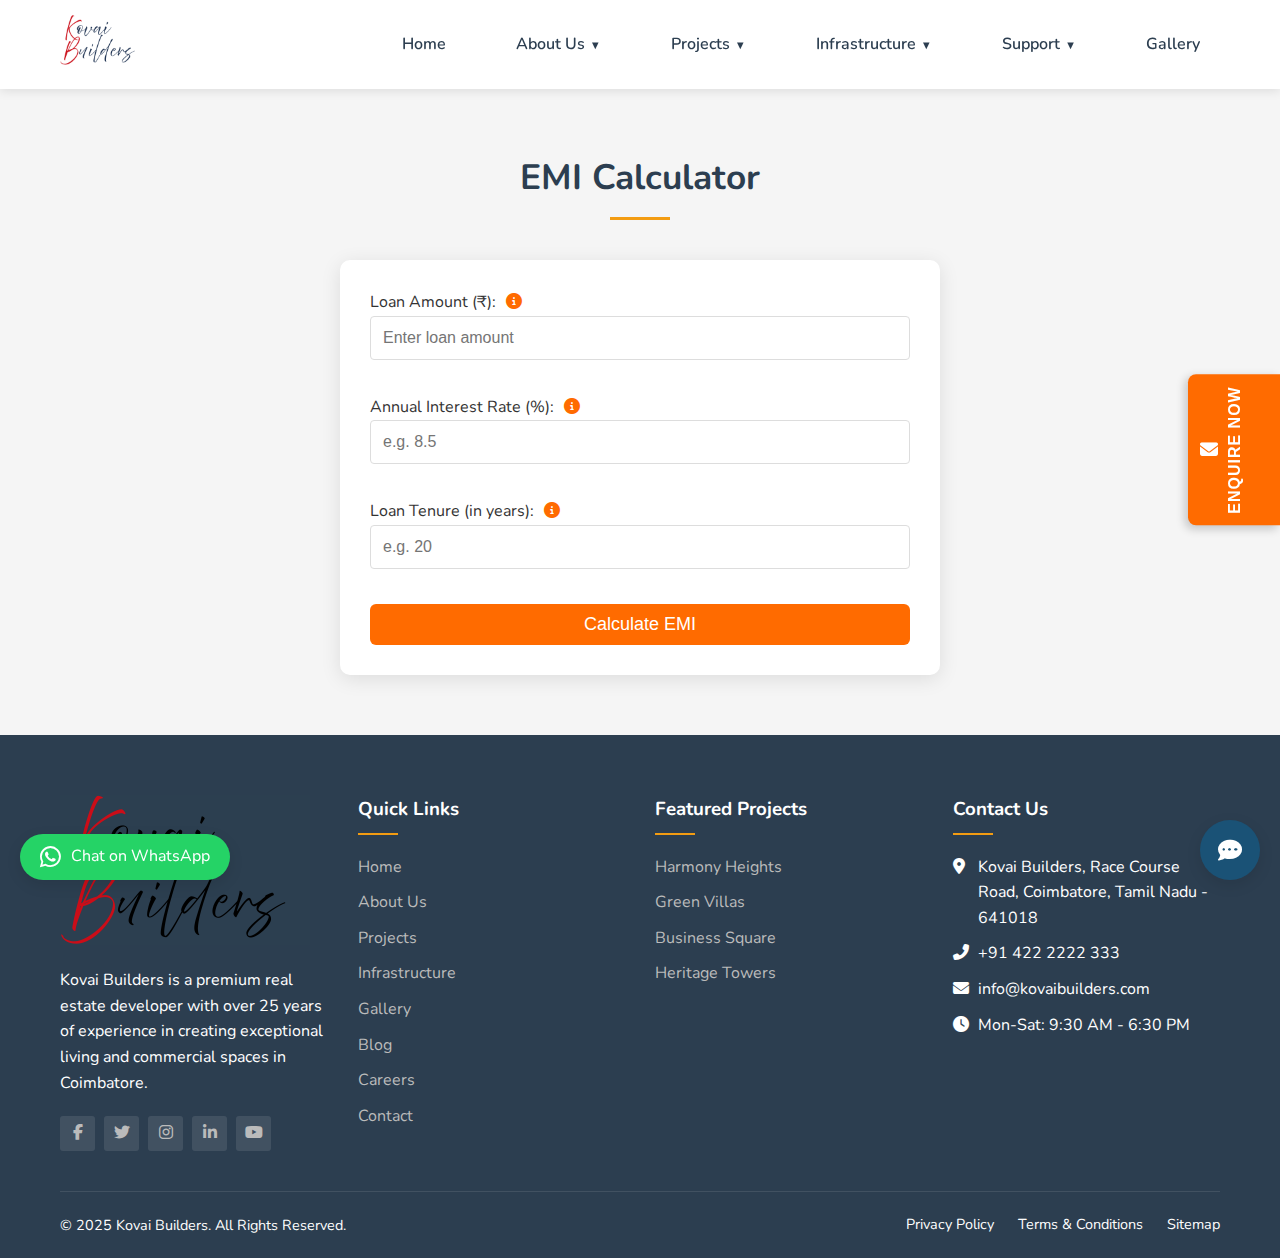
<file: emi-calculator.html>
<!DOCTYPE html>
<html lang="en">
<head>
    <meta charset="UTF-8">
    <meta name="viewport" content="width=device-width, initial-scale=1.0">
    <link rel="icon" type="image/png" href="assests/kovai.png">
    <title>EMI Calculator | Kovai Builders</title>
    <link rel="stylesheet" href="styles.css">
    <link rel="stylesheet" href="https://cdnjs.cloudflare.com/ajax/libs/font-awesome/6.1.1/css/all.min.css">
    <link href="https://fonts.googleapis.com/css2?family=Nunito:wght@300;400;600;700&family=Playfair+Display:wght@400;700&display=swap" rel="stylesheet">
<style>.info-icon {
  position: relative;
  display: inline-block;
  margin-left: 6px;
  color: #FF6B00;
  cursor: pointer;
}

.info-icon .tooltip-text {
  visibility: hidden;
  width: 220px;
  background-color: #333;
  color: #fff;
  text-align: left;
  border-radius: 5px;
  padding: 8px;
  position: absolute;
  z-index: 1000;
  bottom: 125%;
  left: 50%;
  transform: translateX(-50%);
  opacity: 0;
  transition: opacity 0.3s;
  font-size: 14px;
  line-height: 1.2;
  pointer-events: none;
}

.info-icon:focus .tooltip-text,
.info-icon:hover .tooltip-text {
  visibility: visible;
  opacity: 1;
  pointer-events: auto;
}

.info-icon .tooltip-text::after {
  content: "";
  position: absolute;
  top: 100%;
  left: 50%;
  margin-left: -5px;
  border-width: 5px;
  border-style: solid;
  border-color: #333 transparent transparent transparent;
}</style>
</head>
<body>
    <!-- Header with Mega Menu -->
    <header>
        <div class="container">
            <div class="logo">
                <a href="index.html"><img src="assests/kovai.png" alt="Kovai Builders Logo"></a>
            </div>
            <nav class="main-nav">
                <div class="main-menu-wrapper">
                    <ul>
                        <li class="menu-item"><a href="index.html">Home</a></li>
                        <li class="menu-item has-dropdown">
                            <a href="about-us.html">About Us</a>
                            <div class="dropdown-menu">
                                <div class="dropdown-wrapper">
                                    <div class="dropdown-section">
                                        <h3>Company</h3>
                                        <ul>
                                            <li><a href="about-us.html#our-story">Our Story</a></li>
                                            <li><a href="about-us.html#mission-vision">Mission & Vision</a></li>
                                            <li><a href="about-us.html#journey">Our Journey</a></li>
                                            <li><a href="about-us.html#leadership">Leadership</a></li>
                                        </ul>
                                    </div>
                                </div>
                            </div>
                        </li>
                        <li class="menu-item has-dropdown">
                            <a href="projects.html">Projects</a>
                            <div class="dropdown-menu">
                                <div class="dropdown-wrapper">
                                    <div class="dropdown-section">
                                        <h3>Residential</h3>
                                        <ul>
                                            <li><a href="projects.html#luxury-apartments">Luxury Apartments</a></li>
                                            <li><a href="projects.html#villas">Premium Villas</a></li>
                                            <li><a href="projects.html#plots">Premium Plots</a></li>
                                        </ul>
                                    </div>
                                    <div class="dropdown-section">
                                        <h3>Commercial</h3>
                                        <ul>
                                            <li><a href="projects.html#office-spaces">Office Spaces</a></li>
                                            <li><a href="projects.html#retail-spaces">Retail Spaces</a></li>
                                        </ul>
                                    </div>
                                    <div class="dropdown-section">
                                        <h3>Status</h3>
                                        <ul>
                                            <li><a href="projects.html#ongoing">Ongoing Projects</a></li>
                                            <li><a href="projects.html#completed">Completed Projects</a></li>
                                            <li><a href="projects.html#upcoming">Upcoming Projects</a></li>
                                        </ul>
                                    </div>
                                </div>
                            </div>
                        </li>
                        <li class="menu-item has-dropdown">
                            <a href="infrastructure.html">Infrastructure</a>
                            <div class="dropdown-menu">
                                <div class="dropdown-wrapper">
                                    <div class="dropdown-section">
                                        
                                        <ul>
                                            <li><a href="infrastructure.html#premium">Premium Amenities</a></li>
                                            <li><a href="infrastructure.html#recreation">Recreation & Entertainment</a></li>
                                            <li><a href="infrastructure.html#health">Health & Wellness</a></li>
                                        </ul>
                                    </div>
                                    <div class="dropdown-section">
                                
                                        <ul>
                                            <li><a href="infrastructure.html#advanced">Advanced Security Features</a></li>
                                            
                                            <li><a href="infrastructure.html#sustainability">Sustainability & Green Living</a></li>
                                           
                                        </ul>
                                    </div>
                                     <div class="dropdown-section">
                                        <ul>
                                            <li><a href="infrastructure.html#smart">Smart Home Technology</a></li>
                                            <li><a href="infrastructure.html#fixtures">Premium Fixtures & Finishes</a></li>
                                        </ul>    
                                    </div>
                                </div>
                            </div>
                        </li>
                        <li class="menu-item has-dropdown">
                            <a href="#">Support</a>
                            <div class="dropdown-menu">
                                <div class="dropdown-wrapper">
                                    <div class="dropdown-section">
                                        <h3>Customer Services</h3>
                                        <ul>
                                            <li><a href="contact.html">Contact & Enquiry</a></li>
                                            <li><a href="faqs.html">FAQs</a></li>
                                            <li><a href="emi-calculator.html">EMI Calculator</a></li>
                                        </ul>
                                    </div>
                                    <div class="dropdown-section">
                                        <h3>Resources</h3>
                                        <ul>
                                            <li><a href="buyers-guide.html">Buyer's Guide</a></li>
                                            <li><a href="nri-corner.html">NRI Corner</a></li>
                                        </ul>
                                    </div>
                                </div>
                            </div>
                        </li>
                        <li class="menu-item"><a href="gallery.html">Gallery</a></li>
                        
                    </ul>
                </div>
            </nav>
            <div class="mobile-nav-toggle">
                <i class="fas fa-bars"></i>
            </div>
        </div>
    </header>
   
    <section class="emi-calculator-section" style="padding: 60px 20px; background: #f5f5f5; font-family: 'Nunito', sans-serif;">
         <h2 class="section-title">EMI Calculator</h2>
        <div class="container" style="max-width: 600px; margin: auto; background: #fff; padding: 30px; border-radius: 10px; box-shadow: 0 4px 20px rgba(0,0,0,0.1);">
            
            <form id="emiForm" style="display: flex; flex-direction: column; gap: 20px;">
                <div class="form-group">
                    <label for="loanAmount">Loan Amount (₹):
                        <span class="info-icon" tabindex="0">
                            <i class="fas fa-info-circle"></i>
                            <span class="tooltip-text">Enter the total loan amount in INR.</span>
                        </span>
                    </label>
                    <input type="number" id="loanAmount" placeholder="Enter loan amount" required title="Enter the total loan amount in INR" style="font-size: 16px;" min="0">
                </div>
                <div class="form-group">
                    <label for="interestRate">Annual Interest Rate (%):
                        <span class="info-icon" tabindex="0">
                            <i class="fas fa-info-circle"></i>
                            <span class="tooltip-text">Enter the annual interest rate as a percentage.</span>
                        </span>
                    </label>
                    <input type="number" id="interestRate" placeholder="e.g. 8.5" required title="Enter the annual interest rate as a percentage" style="font-size: 16px;" min="0" step="0.01">
                </div>
                <div class="form-group">
                    <label for="loanTenure">Loan Tenure (in years):
                        <span class="info-icon" tabindex="0">
                            <i class="fas fa-info-circle"></i>
                            <span class="tooltip-text">Enter the loan tenure in years.</span>
                        </span>
                    </label>
                    <input type="number" id="loanTenure" placeholder="e.g. 20" required title="Enter the loan tenure in years" style="font-size: 16px;" min="1">
                </div>
                <button type="submit" style="background-color: #FF6B00; color: white; padding: 10px; border: none; border-radius: 6px; font-size: 18px; cursor: pointer;">Calculate EMI</button>
            </form>
            <div id="emiResult" style="margin-top: 25px; padding: 20px; background: #f0f8ff; border-radius: 6px; display: none; text-align: center; font-size: 18px; color: #333;">
                <!-- EMI result will be displayed here -->
            </div>
        </div>
    </section>
    <script>
    document.addEventListener("DOMContentLoaded", () => {
        const emiForm = document.getElementById('emiForm');
        emiForm.addEventListener('submit', function(e) {
            e.preventDefault();
            const P = parseFloat(document.getElementById('loanAmount').value);
            const R = parseFloat(document.getElementById('interestRate').value) / 12 / 100;
            const N = parseFloat(document.getElementById('loanTenure').value) * 12;

            if (isNaN(P) || isNaN(R) || isNaN(N) || P <= 0 || R <= 0 || N <= 0) {
                alert("Please enter valid input values.");
                return;
            }

            const emi = (P * R * Math.pow(1 + R, N)) / (Math.pow(1 + R, N) - 1);
            const totalPayment = emi * N;
            const totalInterest = totalPayment - P;

            const resultDiv = document.getElementById('emiResult');
            resultDiv.style.display = 'block';
            resultDiv.innerHTML = `
                <strong>Monthly EMI:</strong> ₹${emi.toFixed(2)}<br>
                <strong>Total Interest Payable:</strong> ₹${totalInterest.toFixed(2)}<br>
                <strong>Total Payment (Principal + Interest):</strong> ₹${totalPayment.toFixed(2)}
            `;
        });
    });
    </script>
    <!-- Chat Help Desk -->
    <div class="help-desk">
        <div class="help-desk-toggle">
            <i class="fas fa-comment-dots"></i>
        </div>
        <div class="help-desk-content">
            <div class="help-desk-header">
                <h3>Chat with Us</h3>
                <span class="close-help-desk"><i class="fas fa-times"></i></span>
            </div>
            <div class="help-desk-body">
                <div class="chat-messages">
                    <div class="message bot-message">
                        <p>Hello! Welcome to Kovai Builders. How can I assist you today?</p>
                    </div>
                </div>
                <form id="chat-form">
                    <input type="text" id="chat-input" placeholder="Type your message...">
                    <button type="submit"><i class="fas fa-paper-plane"></i></button>
                </form>
            </div>
        </div>
    </div>
    <!-- Popup Modal -->
    <!-- Updated Modal HTML -->
    <div id="enquiryModal" class="modal">
    <div class="modal-content">
        <span class="close" id="closeModal">&times;</span>
        <div class="modal-header">
        <img src="assests/popup.jpg" alt="Popup Banner" style="width: 100%; height: auto; border-radius: 6px 6px 0 0; margin-bottom: 15px; object-fit: cover;">
        <h2>Enquire Now</h2>
        <p>Fill the form below and our team will get in touch with you soon.</p>
        </div>
        <form id="popup-enquiry-form" class="popup-enquiry-form">
        <div class="form-row">
            <div class="form-group">
            <label for="popup-name">Full Name <span>*</span></label>
            <input type="text" id="popup-name" name="popup-name" required>
            </div>
            <div class="form-group">
            <label for="popup-email">Email <span>*</span></label>
            <input type="email" id="popup-email" name="popup-email" required>
            </div>
        </div>
        <div class="form-row">
            <div class="form-group">
            <label for="popup-phone">Phone <span>*</span></label>
            <input type="tel" id="popup-phone" name="popup-phone" pattern="[0-9]{10}" maxlength="10" required>
            </div>
            <div class="form-group">
            <label for="popup-property-type">Property Type <span>*</span></label>
            <select id="popup-property-type" name="popup-property-type" required>
                <option value="" disabled selected>Select Type</option>
                <option value="apartment">Apartment</option>
                <option value="villa">Villa</option>
                <option value="plot">Plot</option>
                <option value="commercial">Commercial</option>
            </select>
            </div>
        </div>
        <div class="form-row">
            <div class="form-group">
            <label for="popup-budget">Approx. Budget</label>
            <select id="popup-budget" name="popup-budget">
                <option value="" disabled selected>Select Budget</option>
                <option value="under-50">Under ₹50 Lakhs</option>
                <option value="50-1cr">₹50 Lakhs - ₹1 Crore</option>
                <option value="1-2cr">₹1 Crore - ₹2 Crore</option>
                <option value="2cr-plus">Above ₹2 Crore</option>
            </select>
            </div>
            <div class="form-group">
            <label for="popup-preferred-location">Preferred Location</label>
            <input type="text" id="popup-preferred-location" name="popup-preferred-location" placeholder="e.g. Saravanampatti">
            </div>
        </div>
        <button type="submit" class="btn-submit">Submit Enquiry</button>
        </form>
    </div>
    </div>

 <!-- Footer -->
    <footer>
        <div class="container">
            <div class="footer-content">
                <div class="footer-section about">
                    <img src="assests/kovai2.png" alt="Kovai Builders Logo">
                    <p>Kovai Builders is a premium real estate developer with over 25 years of experience in creating exceptional living and commercial spaces in Coimbatore.</p>
                    <div class="social-links">
                        <a href="#"><i class="fab fa-facebook-f"></i></a>
                        <a href="#"><i class="fab fa-twitter"></i></a>
                        <a href="#"><i class="fab fa-instagram"></i></a>
                        <a href="#"><i class="fab fa-linkedin-in"></i></a>
                        <a href="#"><i class="fab fa-youtube"></i></a>
                    </div>
                </div>
                <div class="footer-section quick-links">
                    <h3>Quick Links</h3>
                    <ul>
                        <li><a href="index.html">Home</a></li>
                        <li><a href="about-us.html">About Us</a></li>
                        <li><a href="projects.html">Projects</a></li>
                        <li><a href="infrastructure.html">Infrastructure</a></li>
                        <li><a href="gallery.html">Gallery</a></li>
                        <li><a href="blog.html">Blog</a></li>
                        <li><a href="careers.html">Careers</a></li>
                        <li><a href="contact.html">Contact</a></li>
                    </ul>
                </div>
                <div class="footer-section projects">
                    <h3>Featured Projects</h3>
                    <ul>
                        <li><a href="harmony-heights.html">Harmony Heights</a></li>
                        <li><a href="green-villas.html">Green Villas</a></li>
                        <li><a href="business-square.html">Business Square</a></li>
                        <li><a href="heritage-towers.html">Heritage Towers</a></li>
                    </ul>
                </div>
                <div class="footer-section contact">
                    <h3>Contact Us</h3>
                    <ul class="contact-info">
                        <li><i class="fas fa-map-marker-alt"></i> Kovai Builders, Race Course Road, Coimbatore, Tamil Nadu - 641018</li>
                        <li><i class="fas fa-phone-alt"></i> +91 422 2222 333</li>
                        <li><i class="fas fa-envelope"></i> info@kovaibuilders.com</li>
                        <li><i class="fas fa-clock"></i> Mon-Sat: 9:30 AM - 6:30 PM</li>
                    </ul>
                </div>
            </div>
            <div class="footer-bottom">
                <p>&copy; 2025 Kovai Builders. All Rights Reserved.</p>
                <div class="footer-bottom-links">
                    <a href="privacy-policy.html">Privacy Policy</a>
                    <a href="terms-conditions.html">Terms & Conditions</a>
                    <a href="sitemap.html">Sitemap</a>
                </div>
            </div>
        </div>
    </footer>

    <!-- WhatsApp Alert Integration -->
    <div class="whatsapp-alert">
        <a href="https://wa.me/919876543210" target="_blank">
            <i class="fab fa-whatsapp"></i>
            <span>Chat on WhatsApp</span>
        </a>
    </div>
     <!-- Vertical Open Enquiry Button -->
    <!-- Updated Open Enquiry Button with Enhanced Visibility -->
    <button class="enquiry-btn" id="openEnquiryBtn" style="
    position: fixed;
    top: 50%;
    right: 0;
    transform: translateY(-50%);
    background-color: #FF6B00;
    color: white;
    padding: 12px 18px 12px 12px;
    border: none;
    border-radius: 8px 0 0 8px;
    z-index: 2100;
    cursor: pointer;
    font-weight: bold;
    font-size: 16px;
    box-shadow: -3px 3px 10px rgba(0, 0, 0, 0.2);
    display: flex;
    align-items: center;
    gap: 8px;
    transition: all 0.3s ease;
    ">
    <i class="fas fa-envelope" style="font-size: 18px;"></i>
    <span style="writing-mode: vertical-rl; transform: rotate(180deg); text-transform: uppercase; letter-spacing: 1px;">Enquire Now</span>
    </button>

    

    <!-- JavaScript for Button Hover Effects -->
    <script>
    document.addEventListener('DOMContentLoaded', function() {
    // Side button hover effect
    const sideBtn = document.getElementById('openEnquiryBtn');
    if (sideBtn) {
        sideBtn.addEventListener('mouseenter', function() {
        this.style.right = '10px';
        this.style.backgroundColor = '#FF8C00';
        });
        
        sideBtn.addEventListener('mouseleave', function() {
        this.style.right = '0';
        this.style.backgroundColor = '#FF6B00';
        });
        
        sideBtn.addEventListener('click', openModal);
    }
    

    
  // Function to open the modal
     function openModal() {
        const modal = document.getElementById('enquiryModal');
        if (modal) {
        modal.style.display = 'block';
        setTimeout(() => {
            modal.classList.add('active');
        }, 10);
        }
    }
    }); 
    </script>        
     

    <script src="script.js"></script>
</body>
</html>
</file>
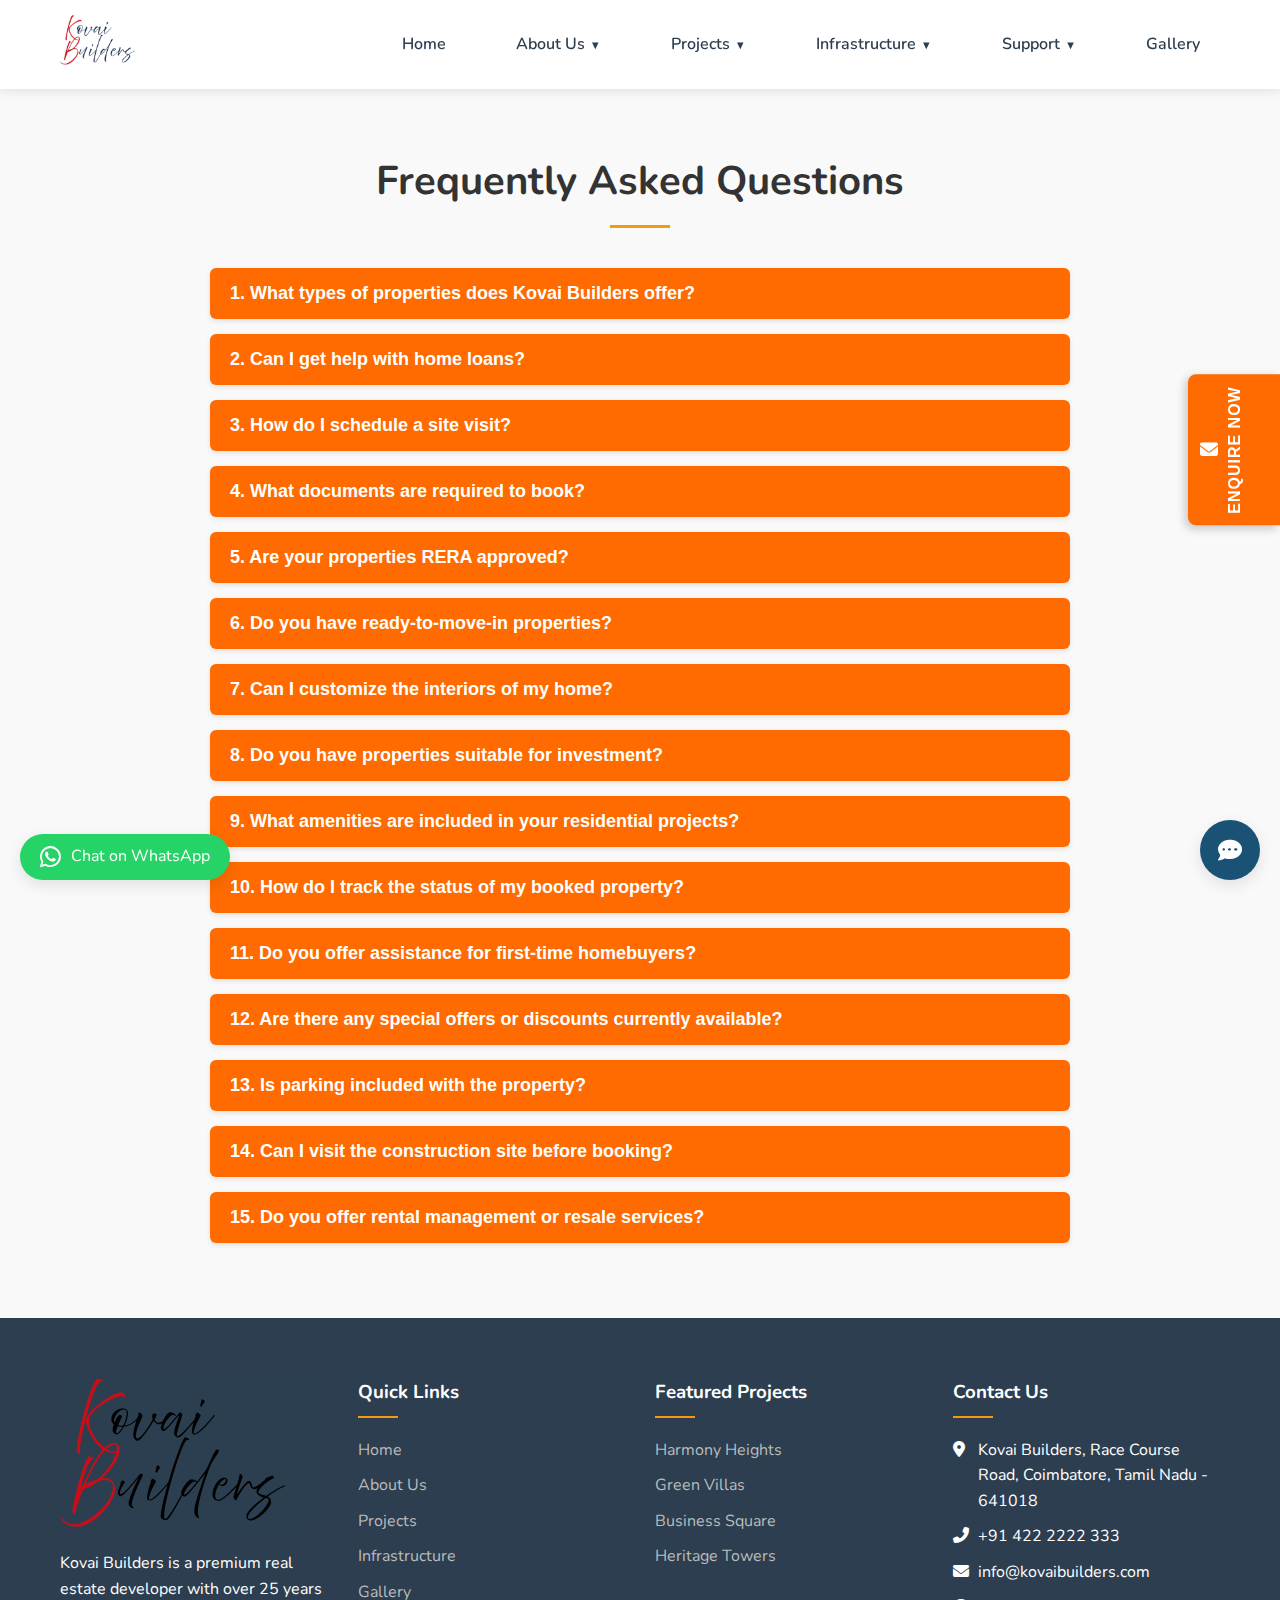
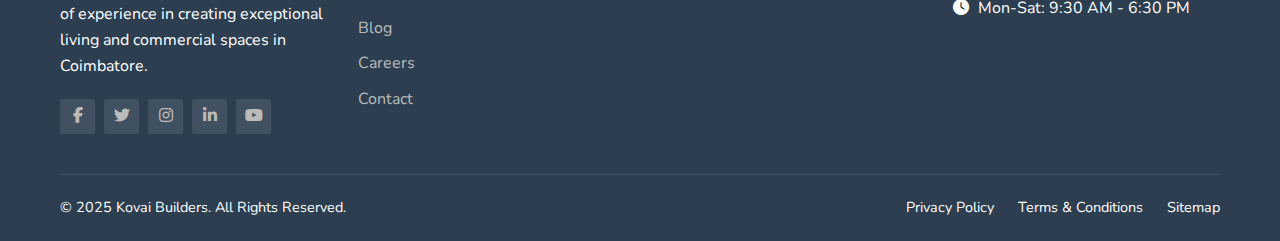
<file: faqs.html>
<!DOCTYPE html>
<html lang="en">
<head>
    <meta charset="UTF-8">
    <meta name="viewport" content="width=device-width, initial-scale=1.0">
    <link rel="icon" type="image/png" href="assests/kovai.png">
    <title>Kovai Builders | Frequently Asked Questions</title>
    <link rel="stylesheet" href="styles.css">
    <link rel="stylesheet" href="https://cdnjs.cloudflare.com/ajax/libs/font-awesome/6.1.1/css/all.min.css">
    <link href="https://fonts.googleapis.com/css2?family=Nunito:wght@300;400;600;700&family=Playfair+Display:wght@400;700&display=swap" rel="stylesheet">
<style>.faq-section {
    padding: 60px 20px;
    background-color: #f9f9f9;
}

.faq-section .container {
    max-width: 900px;
    margin: auto;
}

.faq-section h1 {
    text-align: center;
    margin-bottom: 40px;
    font-size: 2.5em;
    color: #333;
}

.faq-item {
    margin-bottom: 15px;
    border-radius: 6px;
    overflow: hidden;
    box-shadow: 0 2px 5px rgba(0, 0, 0, 0.1);
    background-color: white;
}

.faq-question {
    width: 100%;
    background-color: #FF6B00;
    color: white;
    text-align: left;
    padding: 15px 20px;
    font-size: 18px;
    border: none;
    cursor: pointer;
    transition: background-color 0.3s ease;
    font-weight: bold;
}

.faq-question:hover {
    background-color: #e65a00;
}

.faq-answer {
    display: none;
    padding: 20px;
    border-top: 1px solid #eee;
    font-size: 16px;
    color: #333;
    background-color: #fdfdfd;
}</style>
</head>
<body>
    <!-- Header with Mega Menu -->
    <header>
        <div class="container">
            <div class="logo">
                <a href="index.html"><img src="assests/kovai.png" alt="Kovai Builders Logo"></a>
            </div>
            <nav class="main-nav">
                <div class="main-menu-wrapper">
                    <ul>
                        <li class="menu-item"><a href="index.html">Home</a></li>
                        <li class="menu-item has-dropdown">
                            <a href="about-us.html">About Us</a>
                            <div class="dropdown-menu">
                                <div class="dropdown-wrapper">
                                    <div class="dropdown-section">
                                        <h3>Company</h3>
                                        <ul>
                                            <li><a href="about-us.html#our-story">Our Story</a></li>
                                            <li><a href="about-us.html#mission-vision">Mission & Vision</a></li>
                                            <li><a href="about-us.html#journey">Our Journey</a></li>
                                            <li><a href="about-us.html#leadership">Leadership</a></li>
                                        </ul>
                                    </div>
                                </div>
                            </div>
                        </li>
                        <li class="menu-item has-dropdown">
                            <a href="projects.html">Projects</a>
                            <div class="dropdown-menu">
                                <div class="dropdown-wrapper">
                                    <div class="dropdown-section">
                                        <h3>Residential</h3>
                                        <ul>
                                            <li><a href="projects.html#luxury-apartments">Luxury Apartments</a></li>
                                            <li><a href="projects.html#villas">Premium Villas</a></li>
                                            <li><a href="projects.html#plots">Premium Plots</a></li>
                                        </ul>
                                    </div>
                                    <div class="dropdown-section">
                                        <h3>Commercial</h3>
                                        <ul>
                                            <li><a href="projects.html#office-spaces">Office Spaces</a></li>
                                            <li><a href="projects.html#retail-spaces">Retail Spaces</a></li>
                                        </ul>
                                    </div>
                                    <div class="dropdown-section">
                                        <h3>Status</h3>
                                        <ul>
                                            <li><a href="projects.html#ongoing">Ongoing Projects</a></li>
                                            <li><a href="projects.html#completed">Completed Projects</a></li>
                                            <li><a href="projects.html#upcoming">Upcoming Projects</a></li>
                                        </ul>
                                    </div>
                                </div>
                            </div>
                        </li>
                        <li class="menu-item has-dropdown">
                            <a href="infrastructure.html">Infrastructure</a>
                            <div class="dropdown-menu">
                                <div class="dropdown-wrapper">
                                    <div class="dropdown-section">
                                        
                                        <ul>
                                            <li><a href="infrastructure.html#premium">Premium Amenities</a></li>
                                            <li><a href="infrastructure.html#recreation">Recreation & Entertainment</a></li>
                                            <li><a href="infrastructure.html#health">Health & Wellness</a></li>
                                        </ul>
                                    </div>
                                    <div class="dropdown-section">
                                
                                        <ul>
                                            <li><a href="infrastructure.html#advanced">Advanced Security Features</a></li>
                                            
                                            <li><a href="infrastructure.html#sustainability">Sustainability & Green Living</a></li>
                                           
                                        </ul>
                                    </div>
                                     <div class="dropdown-section">
                                        <ul>
                                            <li><a href="infrastructure.html#smart">Smart Home Technology</a></li>
                                            <li><a href="infrastructure.html#fixtures">Premium Fixtures & Finishes</a></li>
                                        </ul>    
                                    </div>
                                </div>
                            </div>
                        </li>
                        <li class="menu-item has-dropdown">
                            <a href="#">Support</a>
                            <div class="dropdown-menu">
                                <div class="dropdown-wrapper">
                                    <div class="dropdown-section">
                                        <h3>Customer Services</h3>
                                        <ul>
                                            <li><a href="contact.html">Contact & Enquiry</a></li>
                                            <li><a href="faqs.html">FAQs</a></li>
                                            <li><a href="emi-calculator.html">EMI Calculator</a></li>
                                        </ul>
                                    </div>
                                    <div class="dropdown-section">
                                        <h3>Resources</h3>
                                        <ul>
                                            <li><a href="buyers-guide.html">Buyer's Guide</a></li>
                                            <li><a href="nri-corner.html">NRI Corner</a></li>
                                        </ul>
                                    </div>
                                </div>
                            </div>
                        </li>
                        <li class="menu-item"><a href="gallery.html">Gallery</a></li>
                        
                    </ul>
                </div>
            </nav>
            <div class="mobile-nav-toggle">
                <i class="fas fa-bars"></i>
            </div>
        </div>
    </header>
    <!-- Chat Help Desk -->
    <div class="help-desk">
        <div class="help-desk-toggle">
            <i class="fas fa-comment-dots"></i>
        </div>
        <div class="help-desk-content">
            <div class="help-desk-header">
                <h3>Chat with Us</h3>
                <span class="close-help-desk"><i class="fas fa-times"></i></span>
            </div>
            <div class="help-desk-body">
                <div class="chat-messages">
                    <div class="message bot-message">
                        <p>Hello! Welcome to Kovai Builders. How can I assist you today?</p>
                    </div>
                </div>
                <form id="chat-form">
                    <input type="text" id="chat-input" placeholder="Type your message...">
                    <button type="submit"><i class="fas fa-paper-plane"></i></button>
                </form>
            </div>
        </div>
    </div>
    <section class="faq-section">
    <div class="container">
        <h1 class="section-title">Frequently Asked Questions</h1>
        <div class="faq-item">
            <button class="faq-question">1. What types of properties does Kovai Builders offer?</button>
            <div class="faq-answer">
                <p>We offer luxury apartments, premium villas, plots, and commercial spaces across Coimbatore.</p>
            </div>
        </div>
        <div class="faq-item">
            <button class="faq-question">2. Can I get help with home loans?</button>
            <div class="faq-answer">
                <p>Yes, we assist with home loans through our partner banks and financial institutions.</p>
            </div>
        </div>
        <div class="faq-item">
            <button class="faq-question">3. How do I schedule a site visit?</button>
            <div class="faq-answer">
                <p>You can schedule a visit through our enquiry form, WhatsApp, or by calling us directly.</p>
            </div>
        </div>
        <div class="faq-item">
            <button class="faq-question">4. What documents are required to book?</button>
            <div class="faq-answer">
                <p>ID proof, address proof, PAN card, and passport-sized photo are generally required.</p>
            </div>
        </div>
        <div class="faq-item">
            <button class="faq-question">5. Are your properties RERA approved?</button>
            <div class="faq-answer">
                <p>Yes, all our projects are RERA registered and fully compliant with real estate regulations.</p>
            </div>
        </div>
        <div class="faq-item">
            <button class="faq-question">6. Do you have ready-to-move-in properties?</button>
            <div class="faq-answer">
                <p>Yes, we offer both under-construction and ready-to-move-in properties. Please check our 'Completed Projects' section for availability.</p>
            </div>
        </div>
        <div class="faq-item">
            <button class="faq-question">7. Can I customize the interiors of my home?</button>
            <div class="faq-answer">
                <p>We provide limited customization options during the early stages of construction. Contact our sales team for available customizations.</p>
            </div>
        </div>
        <div class="faq-item">
            <button class="faq-question">8. Do you have properties suitable for investment?</button>
            <div class="faq-answer">
                <p>Absolutely. We offer residential and commercial properties in prime locations that are ideal for long-term investment.</p>
            </div>
        </div>
        <div class="faq-item">
            <button class="faq-question">9. What amenities are included in your residential projects?</button>
            <div class="faq-answer">
                <p>Our projects offer a variety of amenities such as clubhouse, swimming pool, gym, landscaped gardens, children’s play area, and 24x7 security.</p>
            </div>
        </div>
        <div class="faq-item">
            <button class="faq-question">10. How do I track the status of my booked property?</button>
            <div class="faq-answer">
                <p>You can get regular updates through our customer portal or by contacting your relationship manager directly.</p>
            </div>
        </div>
        <div class="faq-item">
            <button class="faq-question">11. Do you offer assistance for first-time homebuyers?</button>
            <div class="faq-answer">
                <p>Yes, our customer service team provides guidance and resources tailored for first-time homebuyers, including financial planning and legal support.</p>
            </div>
        </div>
        <div class="faq-item">
            <button class="faq-question">12. Are there any special offers or discounts currently available?</button>
            <div class="faq-answer">
                <p>We run seasonal offers and special discounts on select projects. Please contact our sales team or check the website banners for current promotions.</p>
            </div>
        </div>
        <div class="faq-item">
            <button class="faq-question">13. Is parking included with the property?</button>
            <div class="faq-answer">
                <p>Yes, most of our properties come with dedicated covered parking. The exact provision depends on the project type and unit selected.</p>
            </div>
        </div>
        <div class="faq-item">
            <button class="faq-question">14. Can I visit the construction site before booking?</button>
            <div class="faq-answer">
                <p>Yes, we encourage site visits. You can schedule one by contacting our team through the enquiry form or calling us directly.</p>
            </div>
        </div>
        <div class="faq-item">
            <button class="faq-question">15. Do you offer rental management or resale services?</button>
            <div class="faq-answer">
                <p>Yes, we provide post-sale services including assistance with rentals and resale through our trusted property management partners.</p>
            </div>
        </div>
    </div>
</section>
    <!-- Popup Modal -->
    <!-- Updated Modal HTML -->
    <div id="enquiryModal" class="modal">
    <div class="modal-content">
        <span class="close" id="closeModal">&times;</span>
        <div class="modal-header">
        <img src="assests/popup.jpg" alt="Popup Banner" style="width: 100%; height: auto; border-radius: 6px 6px 0 0; margin-bottom: 15px; object-fit: cover;">
        <h2>Enquire Now</h2>
        <p>Fill the form below and our team will get in touch with you soon.</p>
        </div>
        <form id="popup-enquiry-form" class="popup-enquiry-form">
        <div class="form-row">
            <div class="form-group">
            <label for="popup-name">Full Name <span>*</span></label>
            <input type="text" id="popup-name" name="popup-name" required>
            </div>
            <div class="form-group">
            <label for="popup-email">Email <span>*</span></label>
            <input type="email" id="popup-email" name="popup-email" required>
            </div>
        </div>
        <div class="form-row">
            <div class="form-group">
            <label for="popup-phone">Phone <span>*</span></label>
            <input type="tel" id="popup-phone" name="popup-phone" pattern="[0-9]{10}" maxlength="10" required>
            </div>
            <div class="form-group">
            <label for="popup-property-type">Property Type <span>*</span></label>
            <select id="popup-property-type" name="popup-property-type" required>
                <option value="" disabled selected>Select Type</option>
                <option value="apartment">Apartment</option>
                <option value="villa">Villa</option>
                <option value="plot">Plot</option>
                <option value="commercial">Commercial</option>
            </select>
            </div>
        </div>
        <div class="form-row">
            <div class="form-group">
            <label for="popup-budget">Approx. Budget</label>
            <select id="popup-budget" name="popup-budget">
                <option value="" disabled selected>Select Budget</option>
                <option value="under-50">Under ₹50 Lakhs</option>
                <option value="50-1cr">₹50 Lakhs - ₹1 Crore</option>
                <option value="1-2cr">₹1 Crore - ₹2 Crore</option>
                <option value="2cr-plus">Above ₹2 Crore</option>
            </select>
            </div>
            <div class="form-group">
            <label for="popup-preferred-location">Preferred Location</label>
            <input type="text" id="popup-preferred-location" name="popup-preferred-location" placeholder="e.g. Saravanampatti">
            </div>
        </div>
        <button type="submit" class="btn-submit">Submit Enquiry</button>
        </form>
    </div>
    </div>

 <!-- Footer -->
    <footer>
        <div class="container">
            <div class="footer-content">
                <div class="footer-section about">
                    <img src="assests/kovai2.png" alt="Kovai Builders Logo">
                    <p>Kovai Builders is a premium real estate developer with over 25 years of experience in creating exceptional living and commercial spaces in Coimbatore.</p>
                    <div class="social-links">
                        <a href="#"><i class="fab fa-facebook-f"></i></a>
                        <a href="#"><i class="fab fa-twitter"></i></a>
                        <a href="#"><i class="fab fa-instagram"></i></a>
                        <a href="#"><i class="fab fa-linkedin-in"></i></a>
                        <a href="#"><i class="fab fa-youtube"></i></a>
                    </div>
                </div>
                <div class="footer-section quick-links">
                    <h3>Quick Links</h3>
                    <ul>
                        <li><a href="index.html">Home</a></li>
                        <li><a href="about-us.html">About Us</a></li>
                        <li><a href="projects.html">Projects</a></li>
                        <li><a href="infrastructure.html">Infrastructure</a></li>
                        <li><a href="gallery.html">Gallery</a></li>
                        <li><a href="blog.html">Blog</a></li>
                        <li><a href="careers.html">Careers</a></li>
                        <li><a href="contact.html">Contact</a></li>
                    </ul>
                </div>
                <div class="footer-section projects">
                    <h3>Featured Projects</h3>
                    <ul>
                        <li><a href="harmony-heights.html">Harmony Heights</a></li>
                        <li><a href="green-villas.html">Green Villas</a></li>
                        <li><a href="business-square.html">Business Square</a></li>
                        <li><a href="heritage-towers.html">Heritage Towers</a></li>
                    </ul>
                </div>
                <div class="footer-section contact">
                    <h3>Contact Us</h3>
                    <ul class="contact-info">
                        <li><i class="fas fa-map-marker-alt"></i> Kovai Builders, Race Course Road, Coimbatore, Tamil Nadu - 641018</li>
                        <li><i class="fas fa-phone-alt"></i> +91 422 2222 333</li>
                        <li><i class="fas fa-envelope"></i> info@kovaibuilders.com</li>
                        <li><i class="fas fa-clock"></i> Mon-Sat: 9:30 AM - 6:30 PM</li>
                    </ul>
                </div>
            </div>
            <div class="footer-bottom">
                <p>&copy; 2025 Kovai Builders. All Rights Reserved.</p>
                <div class="footer-bottom-links">
                    <a href="privacy-policy.html">Privacy Policy</a>
                    <a href="terms-conditions.html">Terms & Conditions</a>
                    <a href="sitemap.html">Sitemap</a>
                </div>
            </div>
        </div>
    </footer>

    <!-- WhatsApp Alert Integration -->
    <div class="whatsapp-alert">
        <a href="https://wa.me/919876543210" target="_blank">
            <i class="fab fa-whatsapp"></i>
            <span>Chat on WhatsApp</span>
        </a>
    </div>
     <!-- Vertical Open Enquiry Button -->
    <!-- Updated Open Enquiry Button with Enhanced Visibility -->
    <button class="enquiry-btn" id="openEnquiryBtn" style="
    position: fixed;
    top: 50%;
    right: 0;
    transform: translateY(-50%);
    background-color: #FF6B00;
    color: white;
    padding: 12px 18px 12px 12px;
    border: none;
    border-radius: 8px 0 0 8px;
    z-index: 2100;
    cursor: pointer;
    font-weight: bold;
    font-size: 16px;
    box-shadow: -3px 3px 10px rgba(0, 0, 0, 0.2);
    display: flex;
    align-items: center;
    gap: 8px;
    transition: all 0.3s ease;
    ">
    <i class="fas fa-envelope" style="font-size: 18px;"></i>
    <span style="writing-mode: vertical-rl; transform: rotate(180deg); text-transform: uppercase; letter-spacing: 1px;">Enquire Now</span>
    </button>

    

    <!-- JavaScript for Button Hover Effects -->
    <script>
    document.addEventListener('DOMContentLoaded', function() {
    // Side button hover effect
    const sideBtn = document.getElementById('openEnquiryBtn');
    if (sideBtn) {
        sideBtn.addEventListener('mouseenter', function() {
        this.style.right = '10px';
        this.style.backgroundColor = '#FF8C00';
        });
        
        sideBtn.addEventListener('mouseleave', function() {
        this.style.right = '0';
        this.style.backgroundColor = '#FF6B00';
        });
        
        sideBtn.addEventListener('click', openModal);
    }
    

    
  // Function to open the modal
     function openModal() {
        const modal = document.getElementById('enquiryModal');
        if (modal) {
        modal.style.display = 'block';
        setTimeout(() => {
            modal.classList.add('active');
        }, 10);
        }
    }
    }); 
    </script>      
    <script>
document.addEventListener("DOMContentLoaded", () => {
    const questions = document.querySelectorAll(".faq-question");
    questions.forEach(btn => {
        btn.addEventListener("click", () => {
            const answer = btn.nextElementSibling;
            const isVisible = answer.style.display === "block";
            document.querySelectorAll(".faq-answer").forEach(a => a.style.display = "none");
            answer.style.display = isVisible ? "none" : "block";
        });
    });
});
</script>  
     

    <script src="script.js"></script>
</body>
</html>
</file>
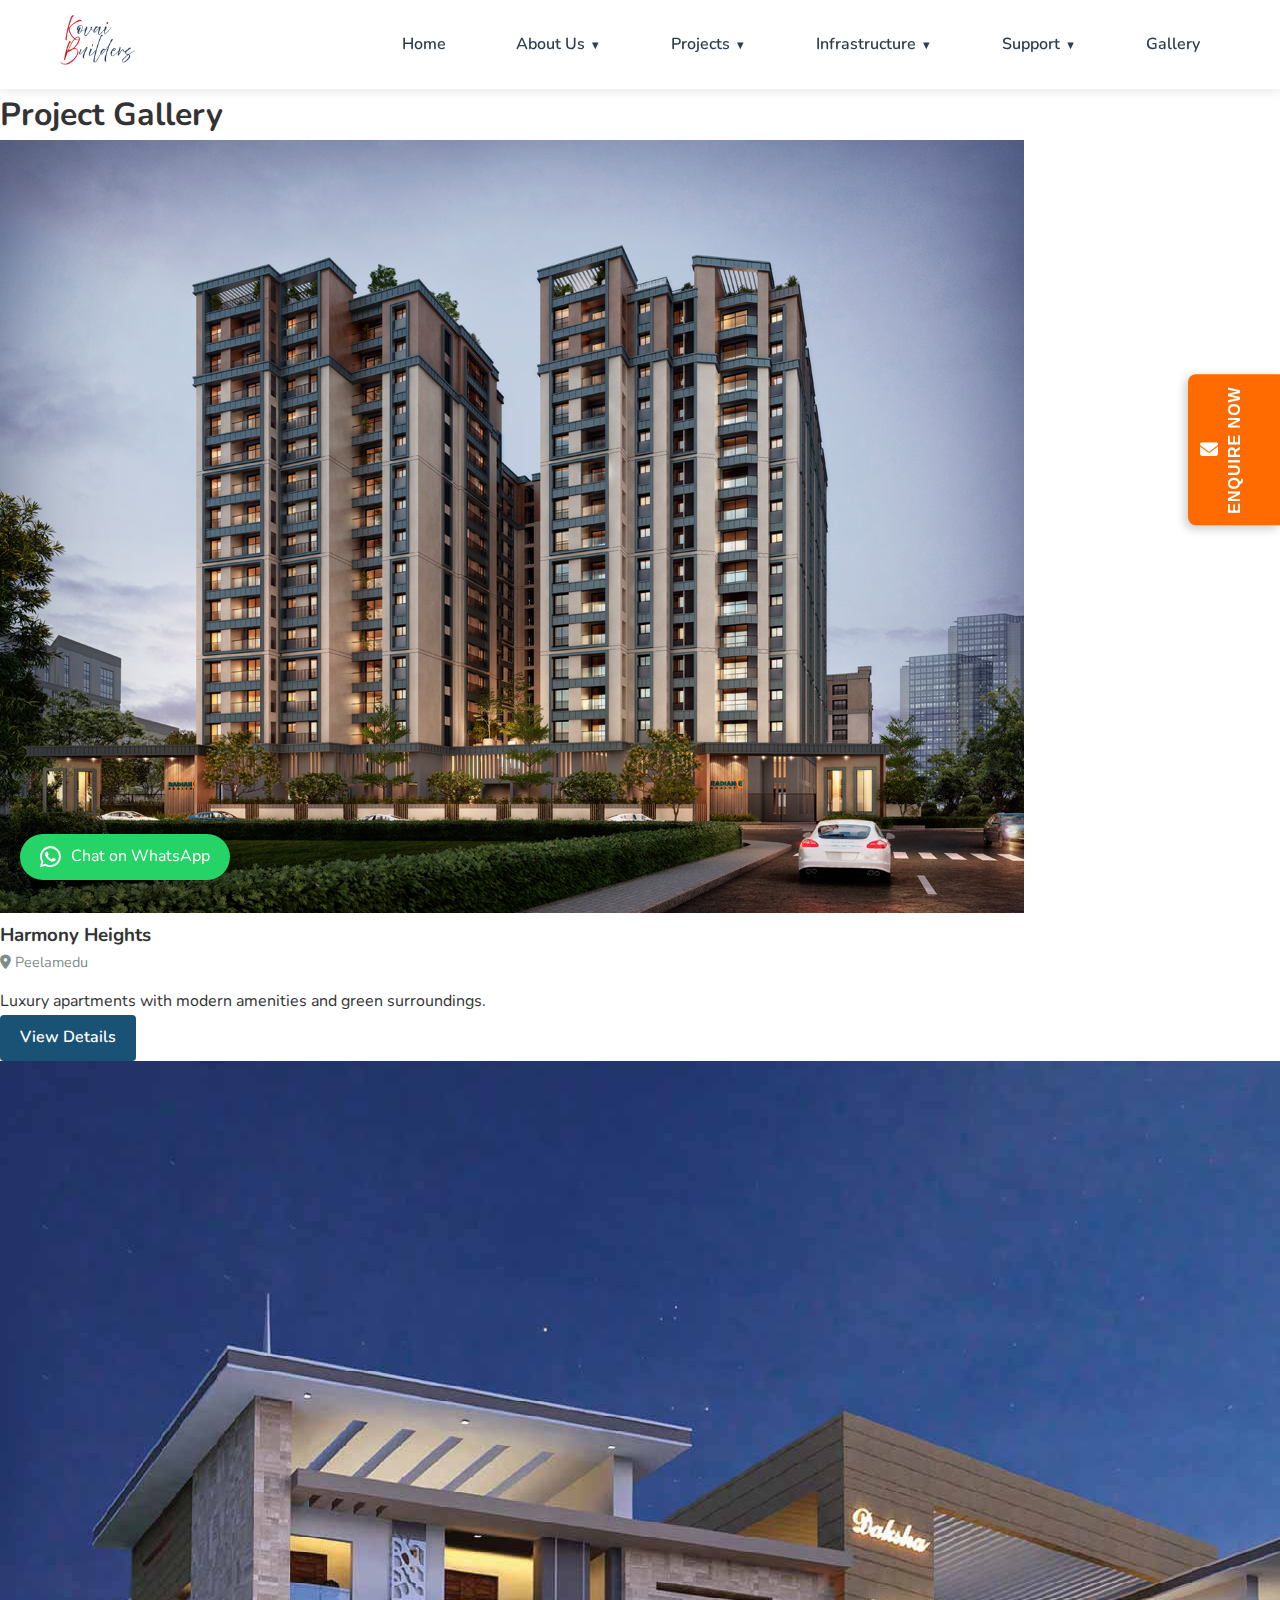
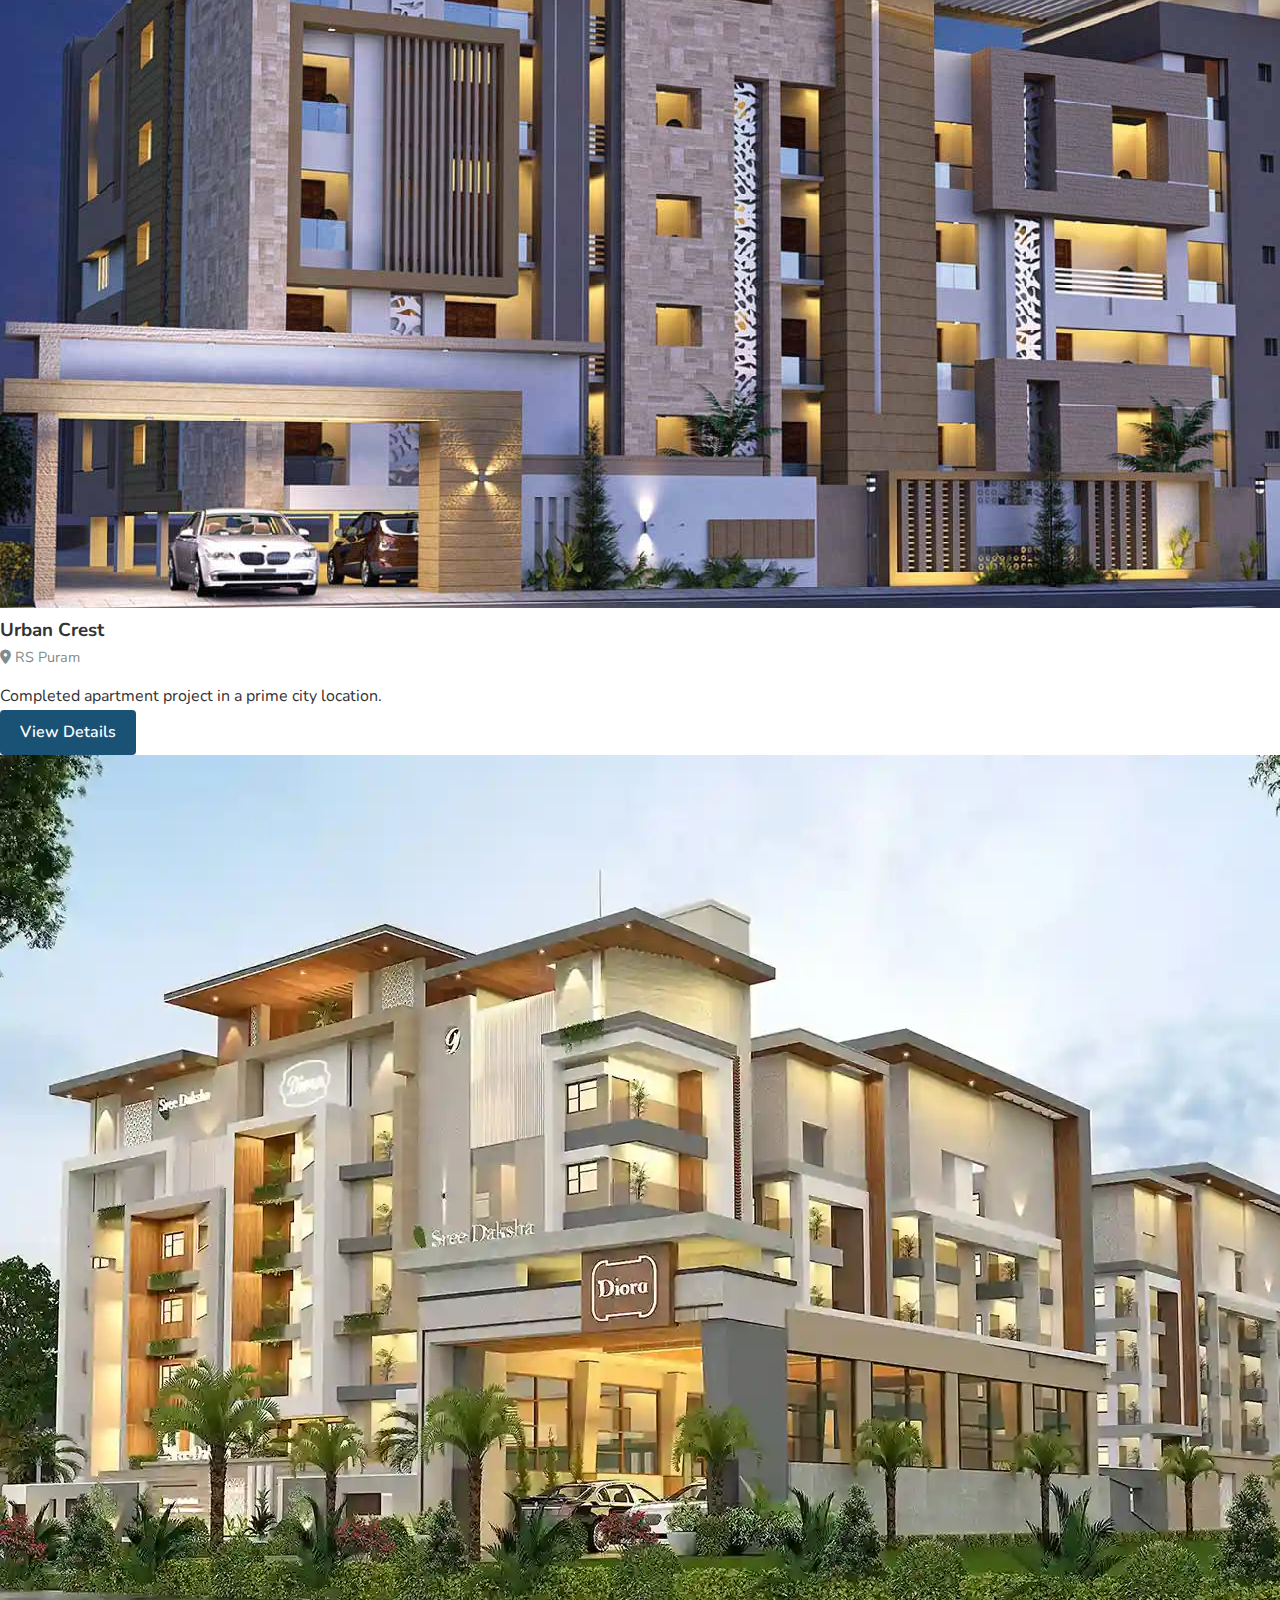
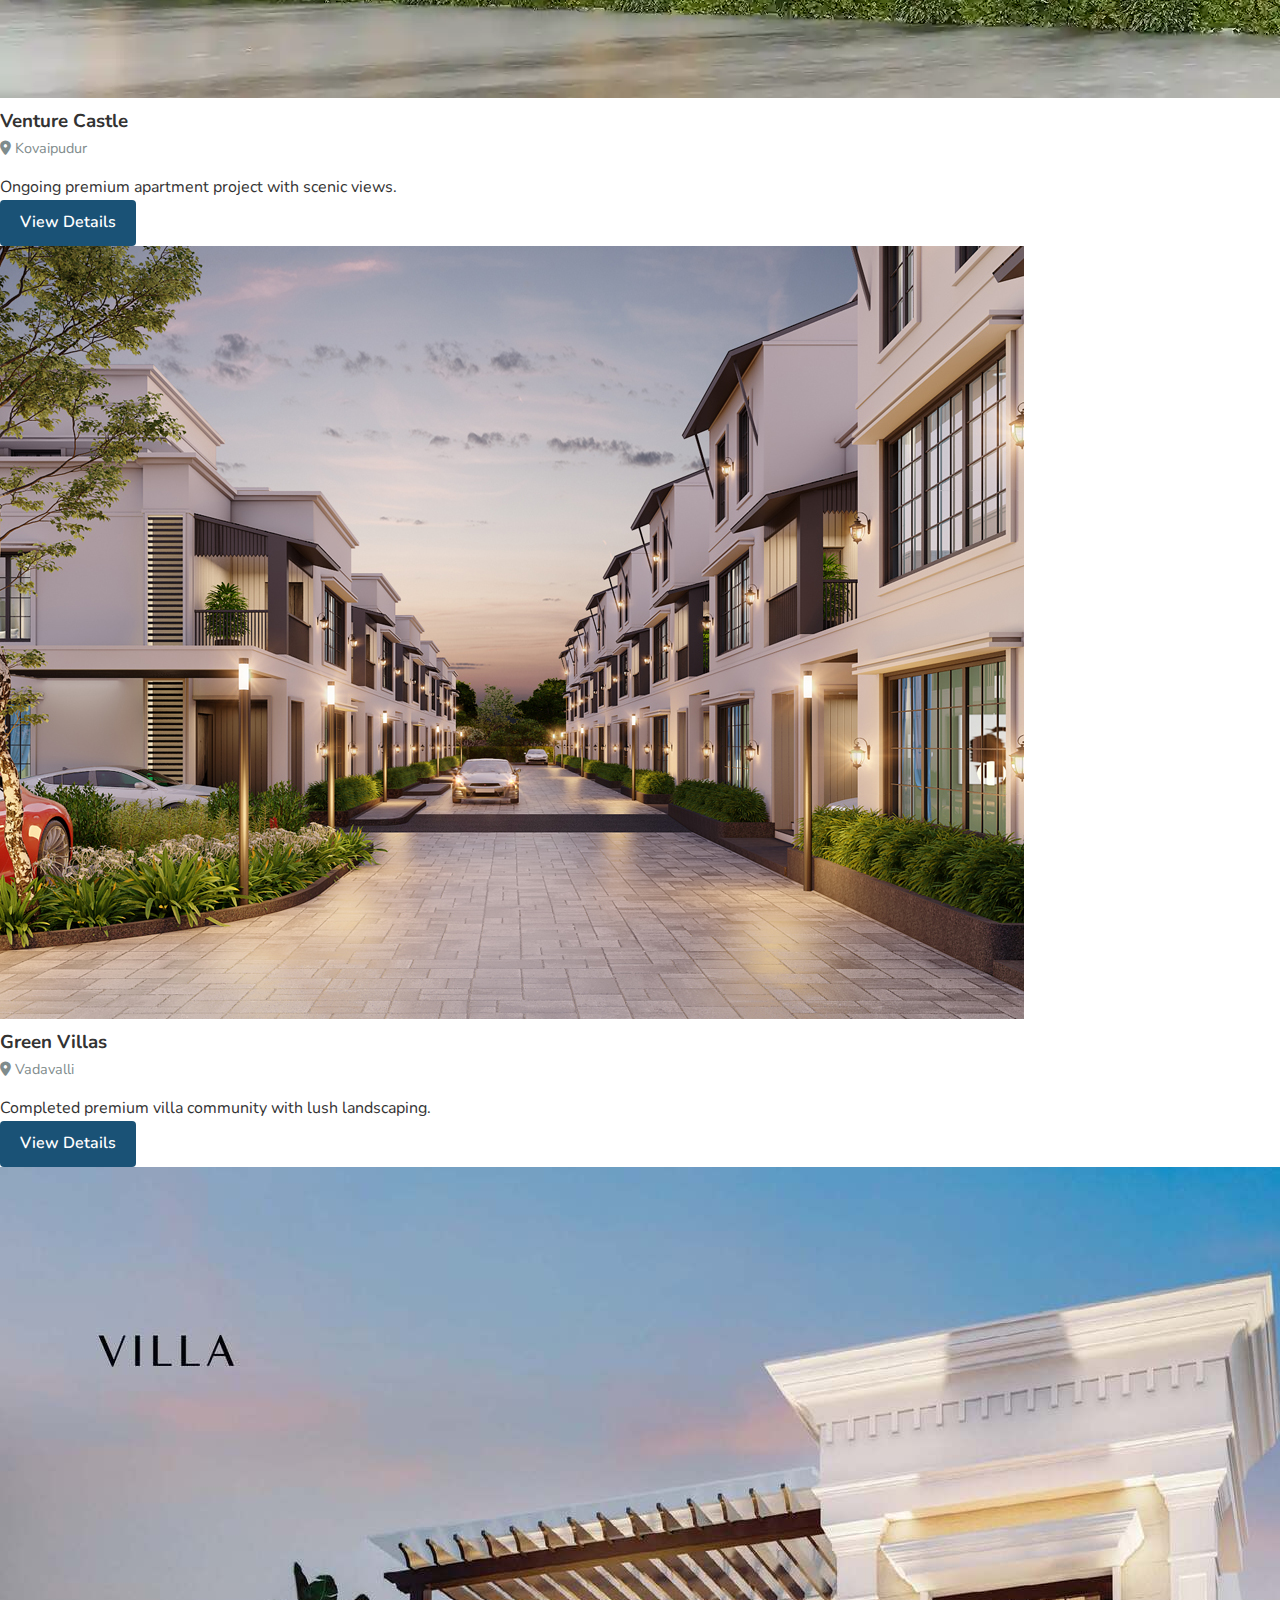
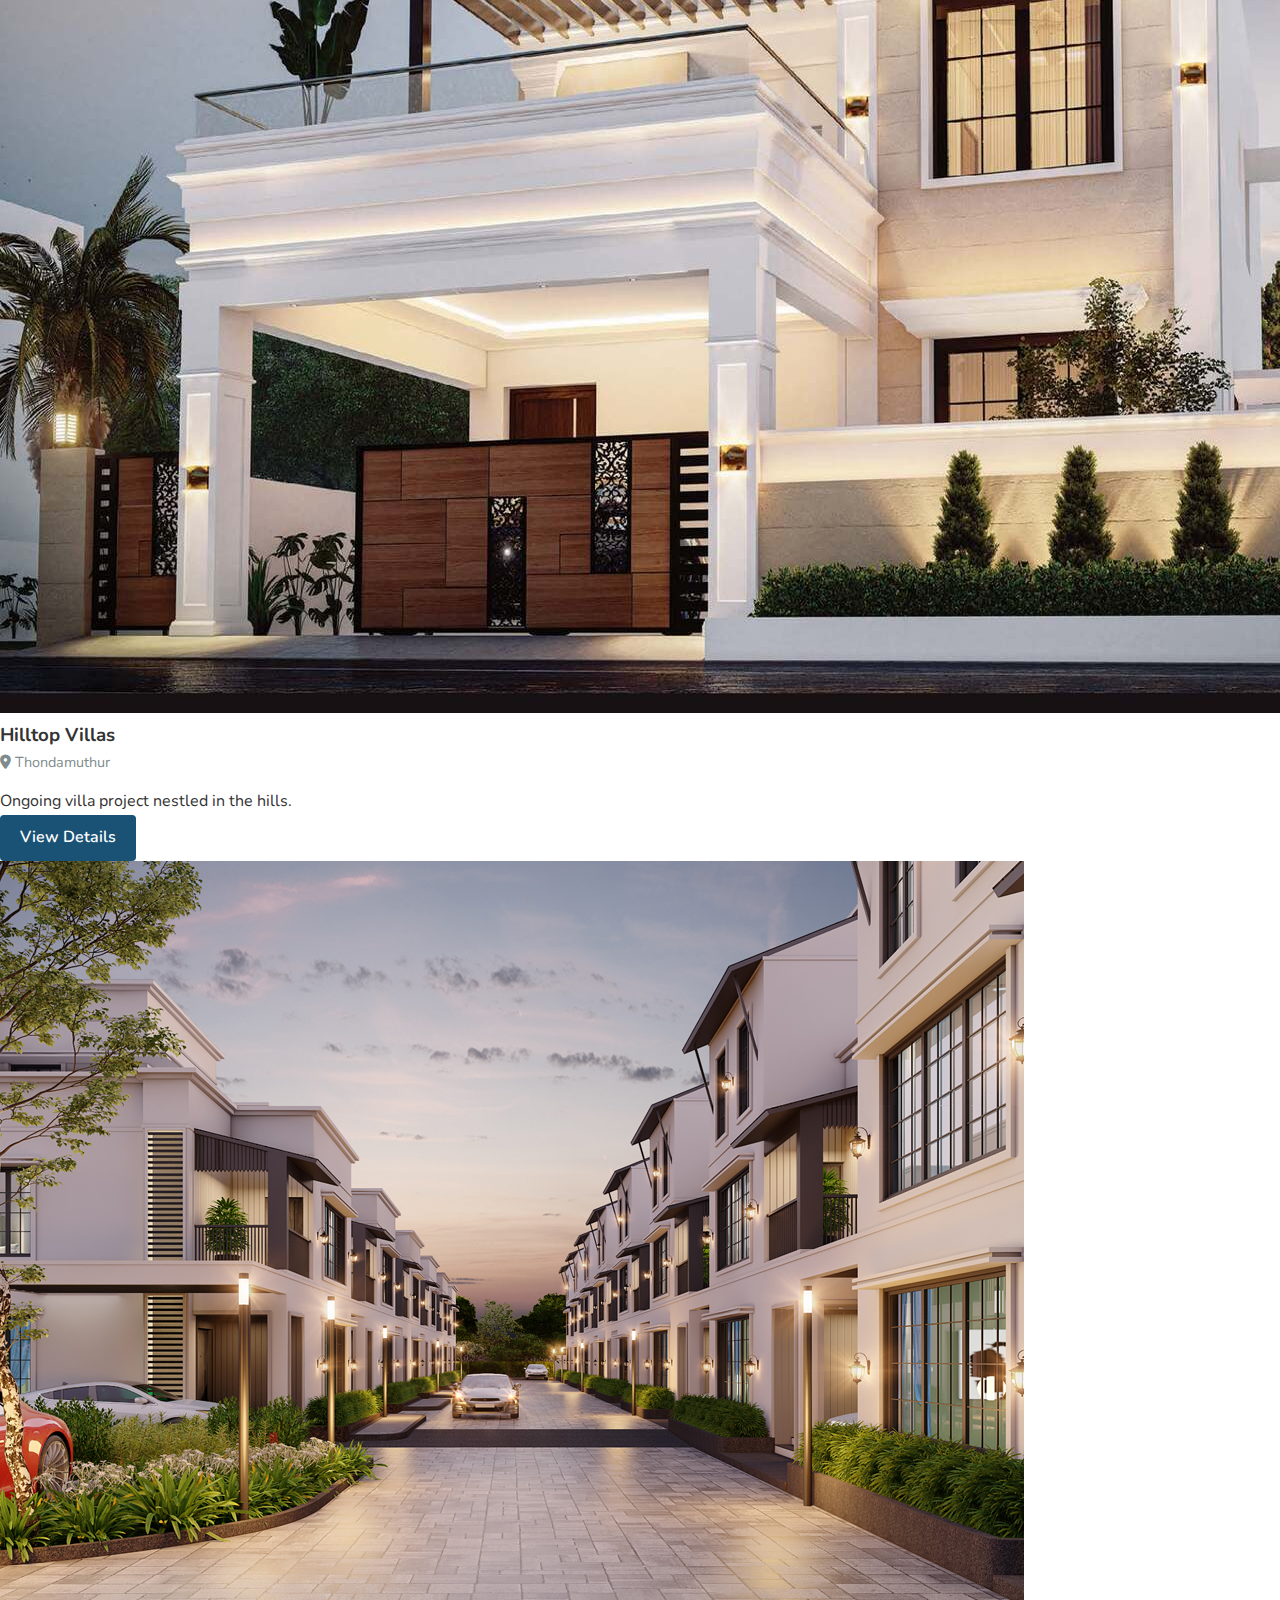
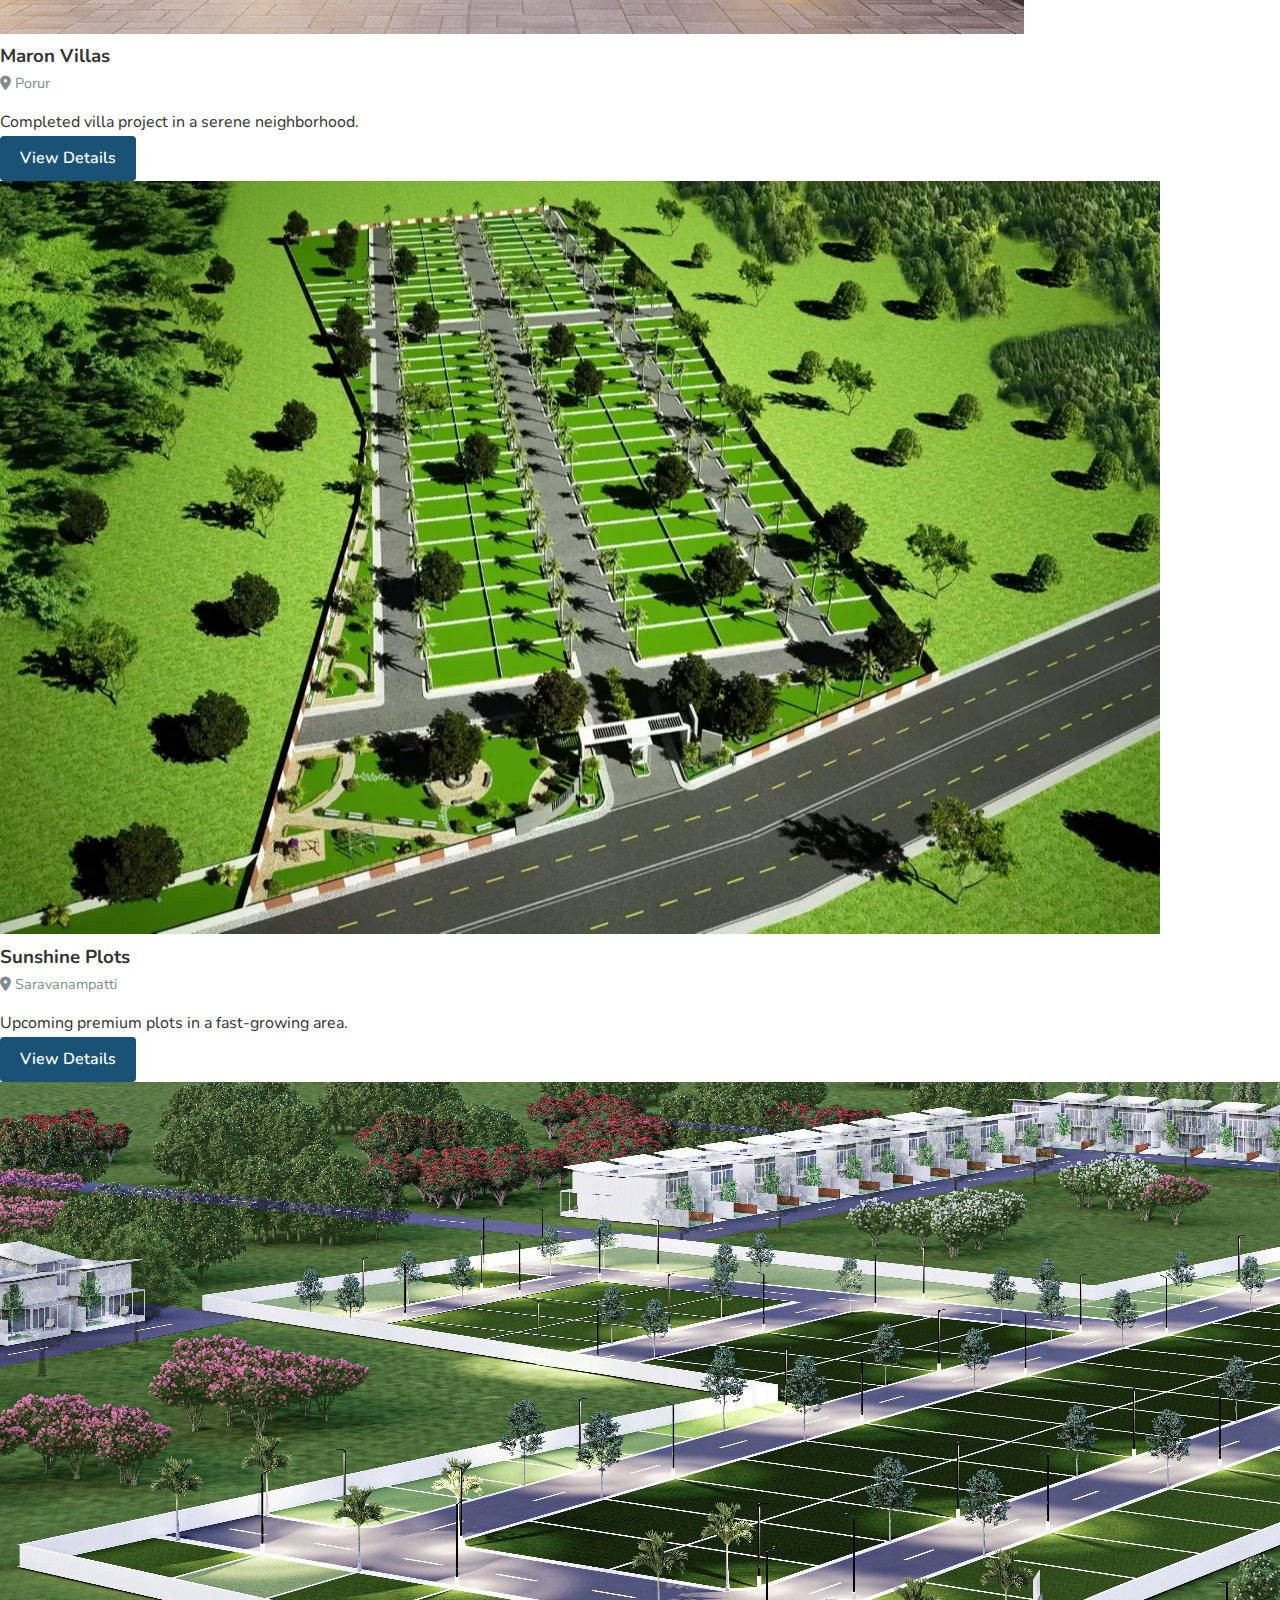
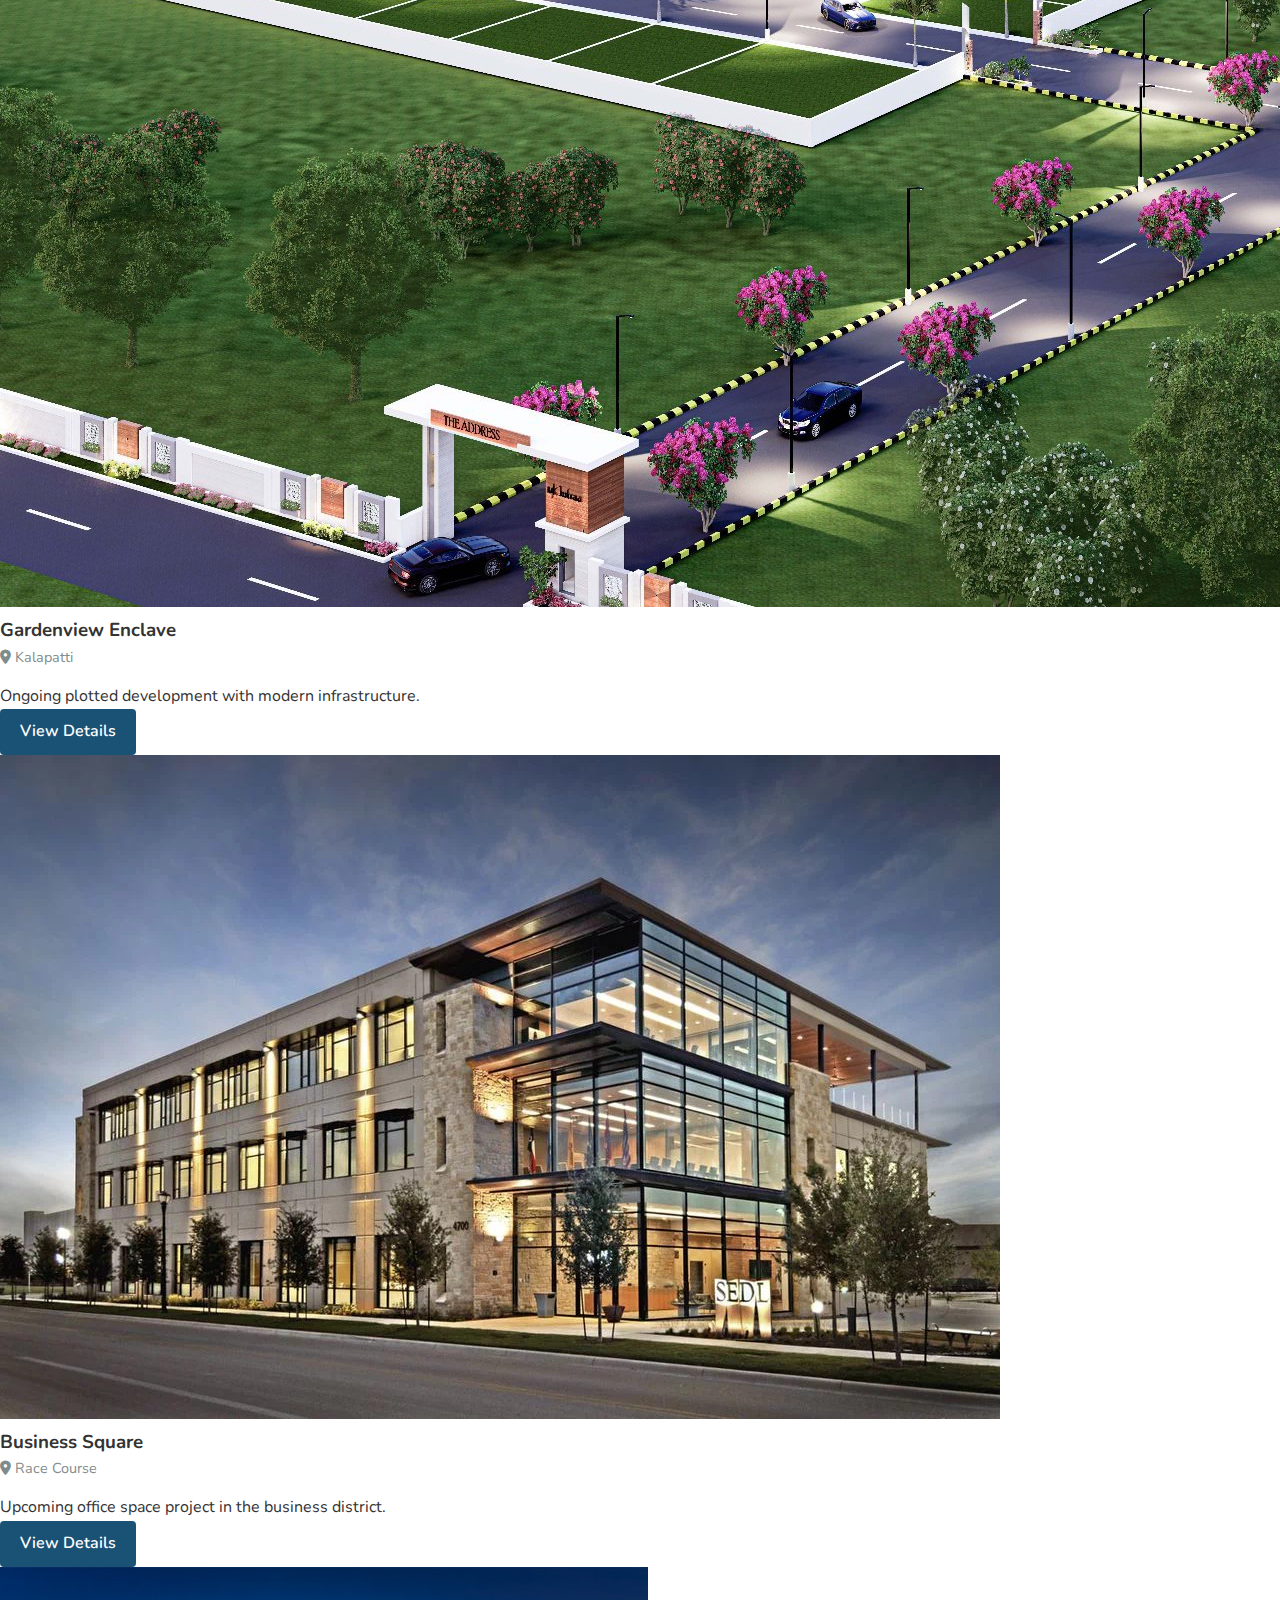
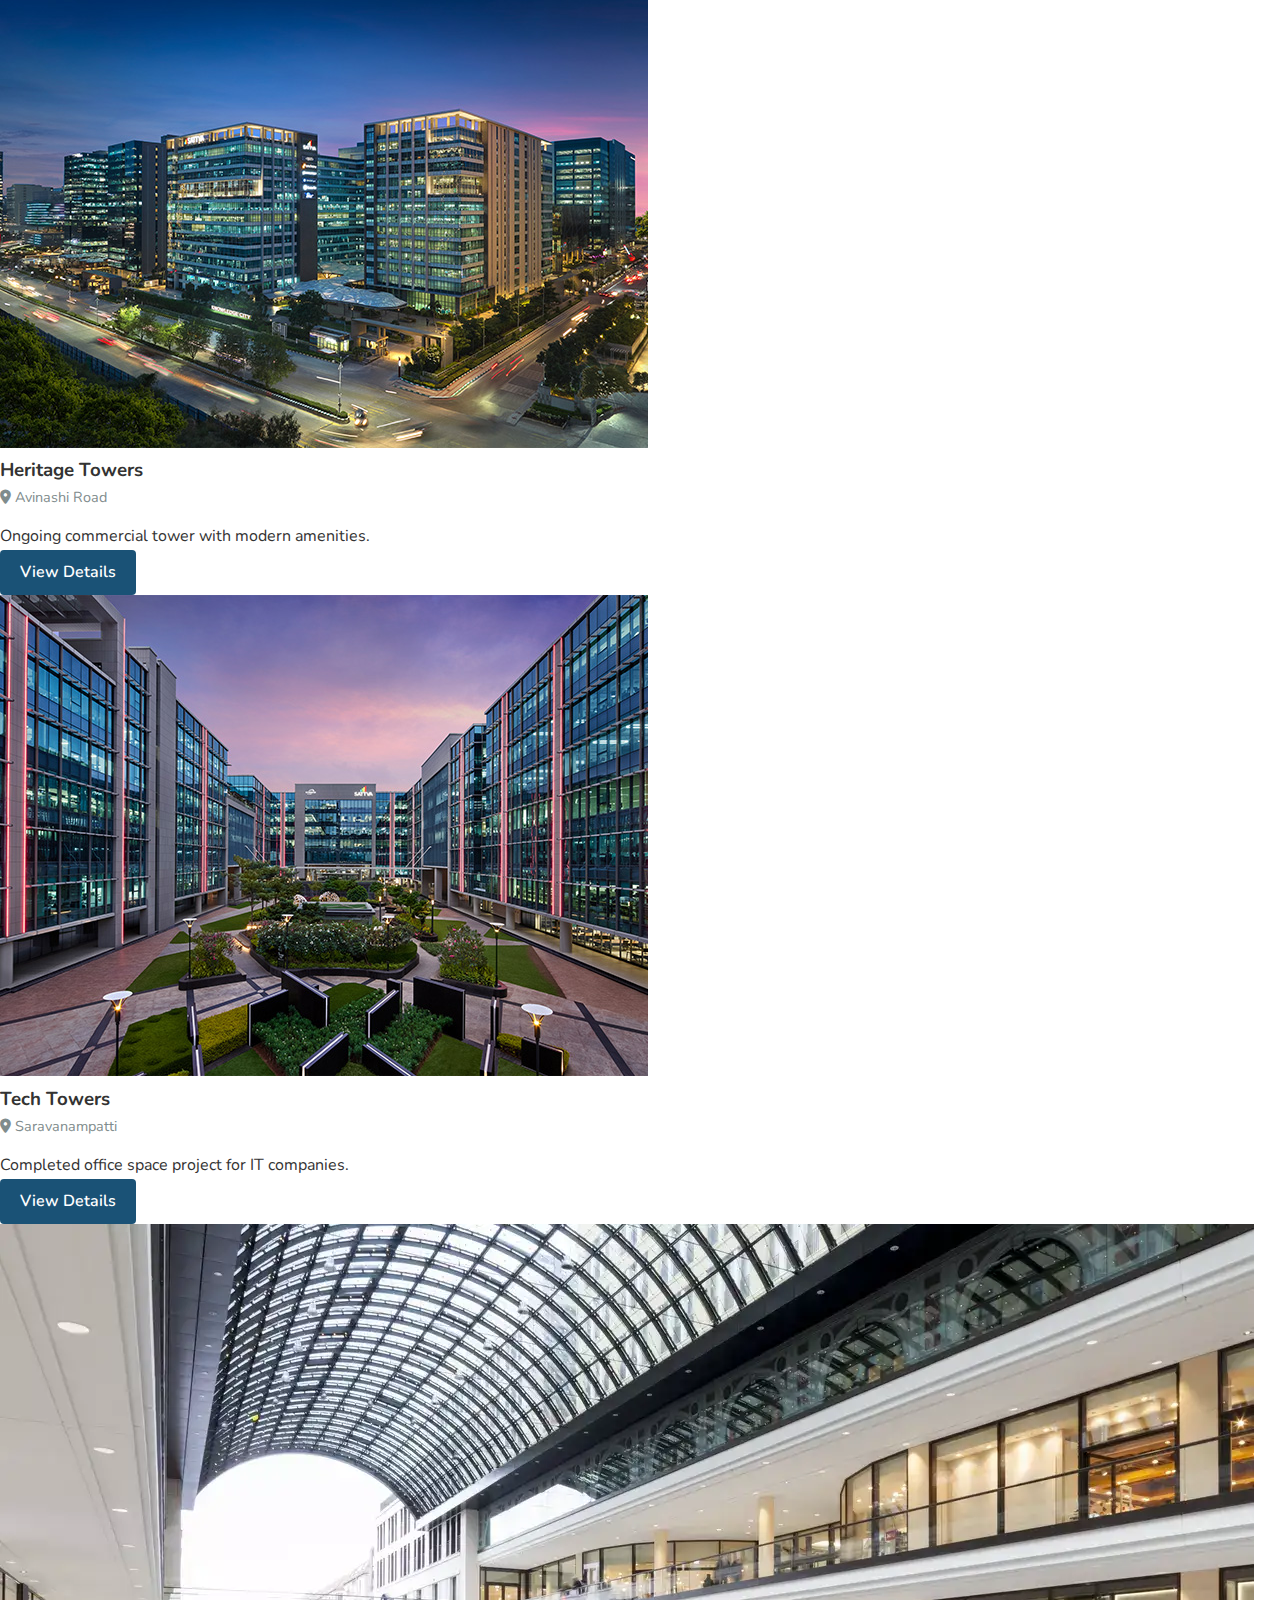
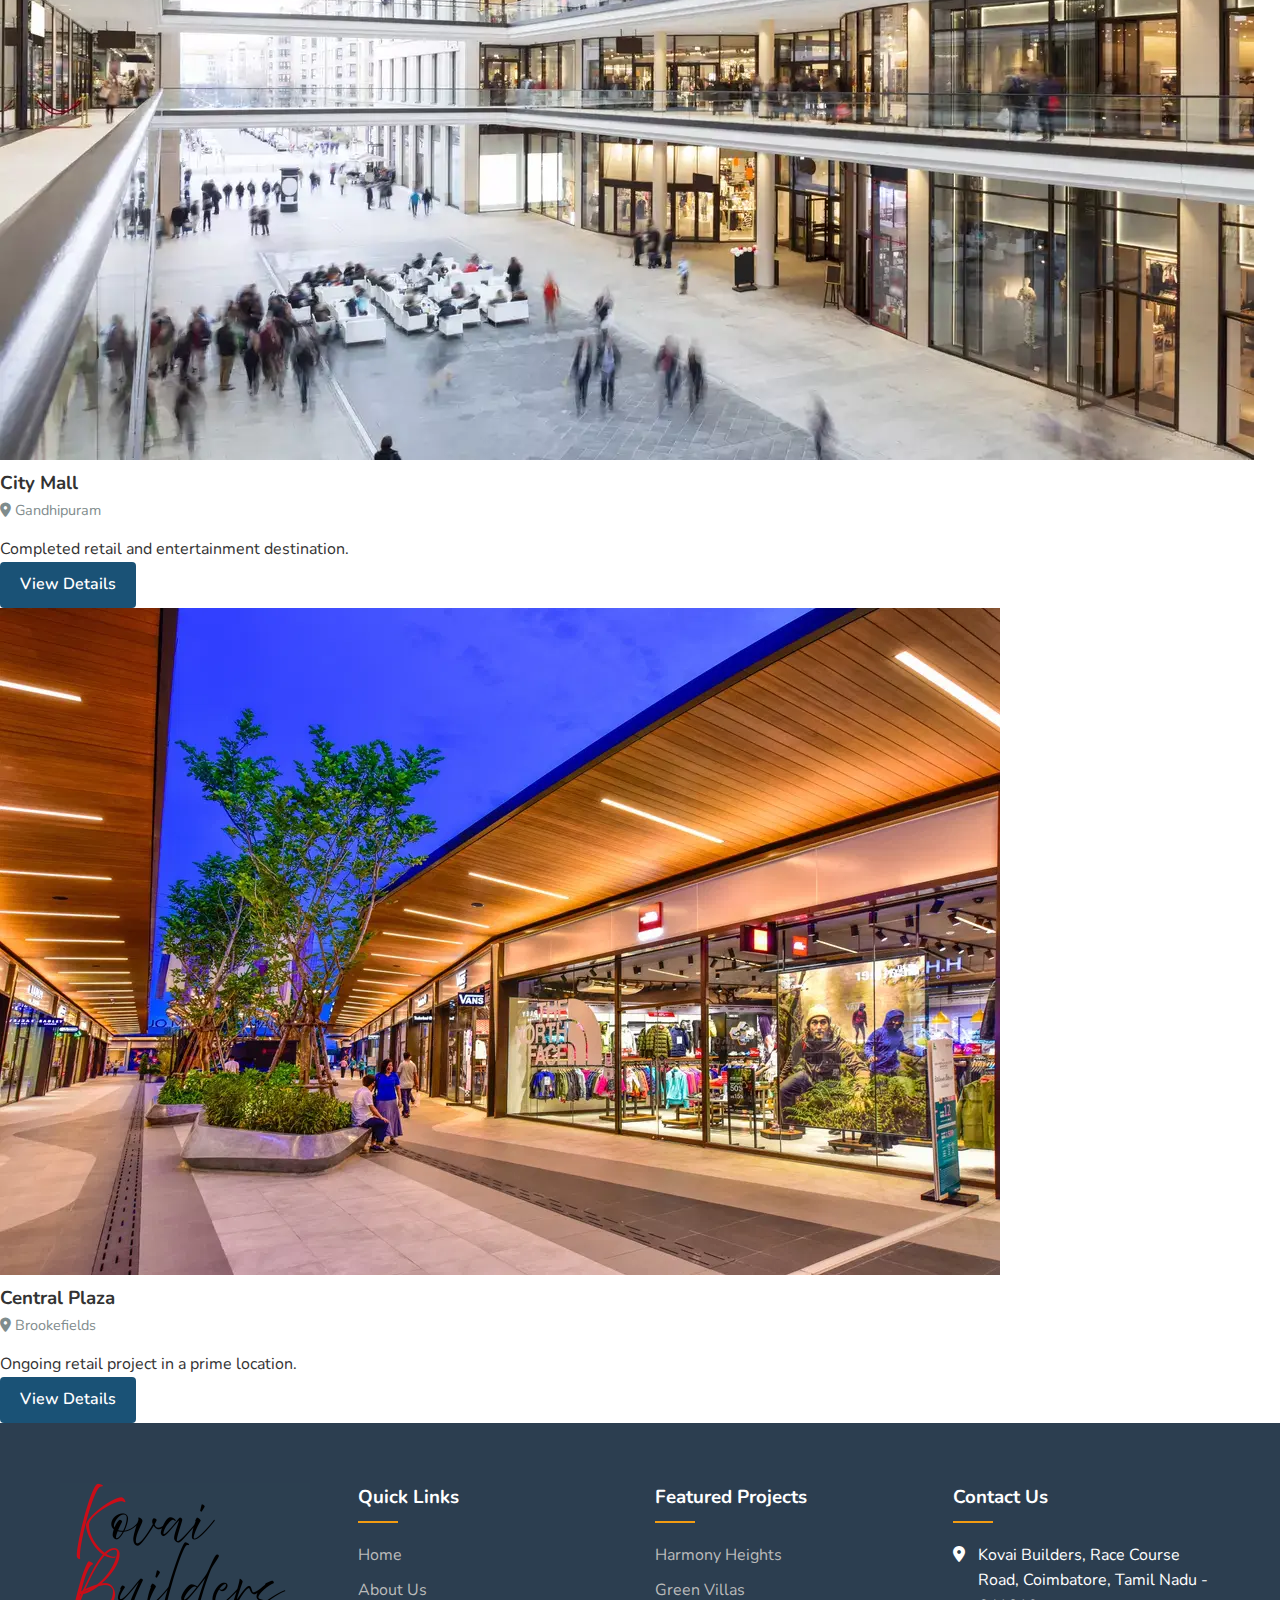
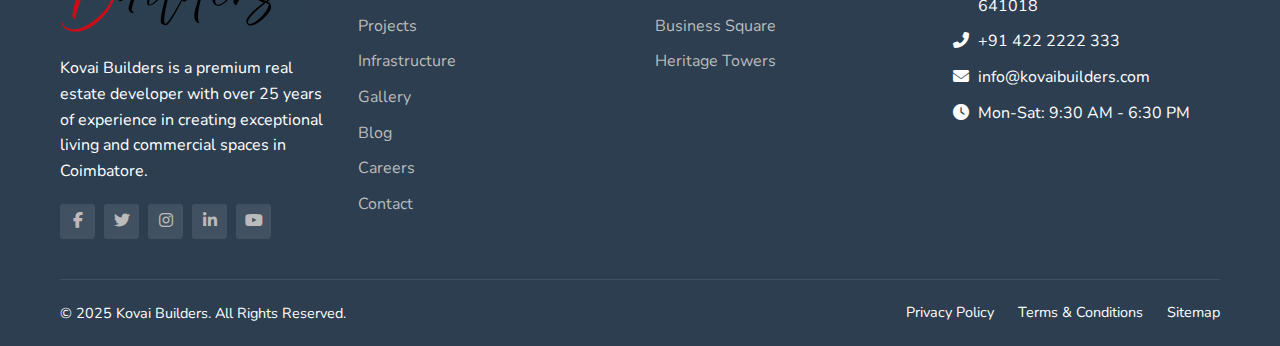
<file: gallery.html>
<!DOCTYPE html>
<html lang="en">
<head>
    <meta charset="UTF-8">
    <meta name="viewport" content="width=device-width, initial-scale=1.0">
    <link rel="icon" type="image/png" href="assests/kovai.png">
    <title>Project Gallery | Kovai Builders | Apartments, Villas & Commercial Spaces in Coimbatore</title>
    <meta name="description" content="Browse the gallery of Kovai Builders' premium apartments, villas, plots, and commercial spaces in Coimbatore. View project images, locations, and details.">
    <meta name="keywords" content="Kovai Builders gallery, Coimbatore real estate, apartments, villas, commercial spaces, project images, property photos, luxury homes, office spaces, retail spaces">
    <meta name="robots" content="index, follow">
    <link rel="canonical" href="https://www.kovaibuilders.com/gallery.html">
    <!-- Social Sharing -->
    <meta property="og:title" content="Project Gallery | Kovai Builders | Coimbatore">
    <meta property="og:description" content="See photos of premium apartments, villas, and commercial spaces by Kovai Builders in Coimbatore.">
    <meta property="og:image" content="https://www.kovaibuilders.com/assests/apartments.jpg">
    <meta property="og:url" content="https://www.kovaibuilders.com/gallery.html">
    <meta property="og:type" content="website">
    <meta name="twitter:card" content="summary_large_image">
    <link rel="stylesheet" href="styles.css">
    <link rel="stylesheet" href="https://cdnjs.cloudflare.com/ajax/libs/font-awesome/6.1.1/css/all.min.css">
    <link href="https://fonts.googleapis.com/css2?family=Nunito:wght@300;400;600;700&family=Playfair+Display:wght@400;700&display=swap" rel="stylesheet">
   
    <script type="application/ld+json">
    {
      "@context": "https://schema.org",
      "@type": "CollectionPage",
      "name": "Kovai Builders Project Gallery",
      "description": "Gallery of Kovai Builders' premium apartments, villas, plots, and commercial spaces in Coimbatore.",
      "url": "https://www.kovaibuilders.com/gallery.html",
      "image": [
        "https://www.kovaibuilders.com/assests/apartments.jpg",
        "https://www.kovaibuilders.com/assests/villa.jpg",
        "https://www.kovaibuilders.com/assests/commercial.webp"
      ],
      "publisher": {
        "@type": "Organization",
        "name": "Kovai Builders",
        "logo": {
          "@type": "ImageObject",
          "url": "https://www.kovaibuilders.com/assests/kovai.png"
        }
      }
    }
    </script>
</head>
<body>
    <!-- Header with Mega Menu -->
    <header>
        <div class="container">
            <div class="logo">
                <a href="index.html"><img src="assests/kovai.png" alt="Kovai Builders Logo"></a>
            </div>
            <nav class="main-nav">
                <div class="main-menu-wrapper">
                    <ul>
                        <li class="menu-item"><a href="index.html">Home</a></li>
                        <li class="menu-item has-dropdown">
                            <a href="about-us.html">About Us</a>
                            <div class="dropdown-menu">
                                <div class="dropdown-wrapper">
                                    <div class="dropdown-section">
                                        <h3>Company</h3>
                                        <ul>
                                            <li><a href="about-us.html#our-story">Our Story</a></li>
                                            <li><a href="about-us.html#mission-vision">Mission & Vision</a></li>
                                            <li><a href="about-us.html#journey">Our Journey</a></li>
                                            <li><a href="about-us.html#leadership">Leadership</a></li>
                                        </ul>
                                    </div>
                                </div>
                            </div>
                        </li>
                        <li class="menu-item has-dropdown">
                            <a href="projects.html">Projects</a>
                            <div class="dropdown-menu">
                                <div class="dropdown-wrapper">
                                    <div class="dropdown-section">
                                        <h3>Residential</h3>
                                        <ul>
                                            <li><a href="projects.html#luxury-apartments">Luxury Apartments</a></li>
                                            <li><a href="projects.html#villas">Premium Villas</a></li>
                                            <li><a href="projects.html#plots">Premium Plots</a></li>
                                        </ul>
                                    </div>
                                    <div class="dropdown-section">
                                        <h3>Commercial</h3>
                                        <ul>
                                            <li><a href="projects.html#office-spaces">Office Spaces</a></li>
                                            <li><a href="projects.html#retail-spaces">Retail Spaces</a></li>
                                        </ul>
                                    </div>
                                    <div class="dropdown-section">
                                        <h3>Status</h3>
                                        <ul>
                                            <li><a href="projects.html#ongoing">Ongoing Projects</a></li>
                                            <li><a href="projects.html#completed">Completed Projects</a></li>
                                            <li><a href="projects.html#upcoming">Upcoming Projects</a></li>
                                        </ul>
                                    </div>
                                </div>
                            </div>
                        </li>
                        <li class="menu-item has-dropdown">
                            <a href="infrastructure.html">Infrastructure</a>
                            <div class="dropdown-menu">
                                <div class="dropdown-wrapper">
                                    <div class="dropdown-section">
                                        <ul>
                                            <li><a href="infrastructure.html#premium">Premium Amenities</a></li>
                                            <li><a href="infrastructure.html#recreation">Recreation & Entertainment</a></li>
                                            <li><a href="infrastructure.html#health">Health & Wellness</a></li>
                                        </ul>
                                    </div>
                                    <div class="dropdown-section">
                                        <ul>
                                            <li><a href="infrastructure.html#advanced">Advanced Security Features</a></li>
                                            <li><a href="infrastructure.html#sustainability">Sustainability & Green Living</a></li>
                                        </ul>
                                    </div>
                                    <div class="dropdown-section">
                                        <ul>
                                            <li><a href="infrastructure.html#smart">Smart Home Technology</a></li>
                                            <li><a href="infrastructure.html#fixtures">Premium Fixtures & Finishes</a></li>
                                        </ul>    
                                    </div>
                                </div>
                            </div>
                        </li>
                        <li class="menu-item has-dropdown">
                            <a href="#">Support</a>
                            <div class="dropdown-menu">
                                <div class="dropdown-wrapper">
                                    <div class="dropdown-section">
                                        <h3>Customer Services</h3>
                                        <ul>
                                            <li><a href="contact.html">Contact & Enquiry</a></li>
                                            <li><a href="faqs.html">FAQs</a></li>
                                            <li><a href="emi-calculator.html">EMI Calculator</a></li>
                                        </ul>
                                    </div>
                                    <div class="dropdown-section">
                                        <h3>Resources</h3>
                                        <ul>
                                            <li><a href="buyers-guide.html">Buyer's Guide</a></li>
                                            <li><a href="nri-corner.html">NRI Corner</a></li>
                                        </ul>
                                    </div>
                                </div>
                            </div>
                        </li>
                        <li class="menu-item"><a href="gallery.html">Gallery</a></li>
                    </ul>
                </div>
            </nav>
            <div class="mobile-nav-toggle">
                <i class="fas fa-bars"></i>
            </div>
        </div>
    </header>

    <!-- Gallery Section -->
    <section class="gallery-section">
      <h1 class="gallery-title">Project Gallery</h1>
      <div class="gallery-grid">
        <!-- Apartments -->
        <div class="gallery-card">
          <img src="assests/apartments.jpg" alt="Harmony Heights luxury apartment in Peelamedu, Coimbatore" class="gallery-image" loading="lazy">
          <div class="gallery-content">
            <h3>Harmony Heights</h3>
            <div class="location"><i class="fas fa-map-marker-alt"></i> Peelamedu</div>
            <p>Luxury apartments with modern amenities and green surroundings.</p>
            <a href="harmony-heights.html" class="btn-secondary">View Details</a>
          </div>
        </div>
        <div class="gallery-card">
          <img src="assests/apartment2.jpg" alt="Urban Crest" class="gallery-image">
          <div class="gallery-content">
            <h3>Urban Crest</h3>
            <div class="location"><i class="fas fa-map-marker-alt"></i> RS Puram</div>
            <p>Completed apartment project in a prime city location.</p>
            <a href="urban-crest.html" class="btn-secondary">View Details</a>
          </div>
        </div>
        <div class="gallery-card">
          <img src="assests/apartment3.webp" alt="Venture Castle" class="gallery-image">
          <div class="gallery-content">
            <h3>Venture Castle</h3>
            <div class="location"><i class="fas fa-map-marker-alt"></i> Kovaipudur</div>
            <p>Ongoing premium apartment project with scenic views.</p>
            <a href="venture-castle.html" class="btn-secondary">View Details</a>
          </div>
        </div>
        <!-- Villas -->
        <div class="gallery-card">
          <img src="assests/villa.jpg" alt="Green Villas" class="gallery-image">
          <div class="gallery-content">
            <h3>Green Villas</h3>
            <div class="location"><i class="fas fa-map-marker-alt"></i> Vadavalli</div>
            <p>Completed premium villa community with lush landscaping.</p>
            <a href="green-villas.html" class="btn-secondary">View Details</a>
          </div>
        </div>
        <div class="gallery-card">
          <img src="assests/villa2.jpg" alt="Hilltop Villas" class="gallery-image">
          <div class="gallery-content">
            <h3>Hilltop Villas</h3>
            <div class="location"><i class="fas fa-map-marker-alt"></i> Thondamuthur</div>
            <p>Ongoing villa project nestled in the hills.</p>
            <a href="hilltop-villas.html" class="btn-secondary">View Details</a>
          </div>
        </div>
        <div class="gallery-card">
          <img src="assests/villa.jpg" alt="Maron Villas" class="gallery-image">
          <div class="gallery-content">
            <h3>Maron Villas</h3>
            <div class="location"><i class="fas fa-map-marker-alt"></i> Porur</div>
            <p>Completed villa project in a serene neighborhood.</p>
            <a href="green-villas.html" class="btn-secondary">View Details</a>
          </div>
        </div>
        <!-- Plots -->
        <div class="gallery-card">
          <img src="assests/plot.webp" alt="Sunshine Plots" class="gallery-image">
          <div class="gallery-content">
            <h3>Sunshine Plots</h3>
            <div class="location"><i class="fas fa-map-marker-alt"></i> Saravanampatti</div>
            <p>Upcoming premium plots in a fast-growing area.</p>
            <a href="sunshine-plots.html" class="btn-secondary">View Details</a>
          </div>
        </div>
        <div class="gallery-card">
          <img src="assests/plot2.jpg" alt="Gardenview Enclave" class="gallery-image">
          <div class="gallery-content">
            <h3>Gardenview Enclave</h3>
            <div class="location"><i class="fas fa-map-marker-alt"></i> Kalapatti</div>
            <p>Ongoing plotted development with modern infrastructure.</p>
            <a href="gardenview-enclave.html" class="btn-secondary">View Details</a>
          </div>
        </div>
        <!-- Office Spaces -->
        <div class="gallery-card">
          <img src="assests/commercial.webp" alt="Business Square" class="gallery-image">
          <div class="gallery-content">
            <h3>Business Square</h3>
            <div class="location"><i class="fas fa-map-marker-alt"></i> Race Course</div>
            <p>Upcoming office space project in the business district.</p>
            <a href="business-square.html" class="btn-secondary">View Details</a>
          </div>
        </div>
        <div class="gallery-card">
          <img src="assests/office2.jpg" alt="Heritage Towers" class="gallery-image">
          <div class="gallery-content">
            <h3>Heritage Towers</h3>
            <div class="location"><i class="fas fa-map-marker-alt"></i> Avinashi Road</div>
            <p>Ongoing commercial tower with modern amenities.</p>
            <a href="heritage-towers.html" class="btn-secondary">View Details</a>
          </div>
        </div>
        <div class="gallery-card">
          <img src="assests/office3.jpg" alt="Tech Towers" class="gallery-image">
          <div class="gallery-content">
            <h3>Tech Towers</h3>
            <div class="location"><i class="fas fa-map-marker-alt"></i> Saravanampatti</div>
            <p>Completed office space project for IT companies.</p>
            <a href="business-square.html" class="btn-secondary">View Details</a>
          </div>
        </div>
        <!-- Retail Spaces -->
        <div class="gallery-card">
          <img src="assests/retail1.webp" alt="City Mall" class="gallery-image">
          <div class="gallery-content">
            <h3>City Mall</h3>
            <div class="location"><i class="fas fa-map-marker-alt"></i> Gandhipuram</div>
            <p>Completed retail and entertainment destination.</p>
            <a href="city-mall.html" class="btn-secondary">View Details</a>
          </div>
        </div>
        <div class="gallery-card">
          <img src="assests/retail2.webp" alt="Central Plaza" class="gallery-image">
          <div class="gallery-content">
            <h3>Central Plaza</h3>
            <div class="location"><i class="fas fa-map-marker-alt"></i> Brookefields</div>
            <p>Ongoing retail project in a prime location.</p>
            <a href="central-plaza.html" class="btn-secondary">View Details</a>
          </div>
        </div>
      </div>
    </section>

    <!-- Footer -->
    <footer>
        <div class="container">
            <div class="footer-content">
                <div class="footer-section about">
                    <img src="assests/kovai2.png" alt="Kovai Builders Logo">
                    <p>Kovai Builders is a premium real estate developer with over 25 years of experience in creating exceptional living and commercial spaces in Coimbatore.</p>
                    <div class="social-links">
                        <a href="#"><i class="fab fa-facebook-f"></i></a>
                        <a href="#"><i class="fab fa-twitter"></i></a>
                        <a href="#"><i class="fab fa-instagram"></i></a>
                        <a href="#"><i class="fab fa-linkedin-in"></i></a>
                        <a href="#"><i class="fab fa-youtube"></i></a>
                    </div>
                </div>
                <div class="footer-section quick-links">
                    <h3>Quick Links</h3>
                    <ul>
                        <li><a href="index.html">Home</a></li>
                        <li><a href="about-us.html">About Us</a></li>
                        <li><a href="projects.html">Projects</a></li>
                        <li><a href="infrastructure.html">Infrastructure</a></li>
                        <li><a href="gallery.html">Gallery</a></li>
                        <li><a href="blog.html">Blog</a></li>
                        <li><a href="careers.html">Careers</a></li>
                        <li><a href="contact.html">Contact</a></li>
                    </ul>
                </div>
                <div class="footer-section projects">
                    <h3>Featured Projects</h3>
                    <ul>
                        <li><a href="harmony-heights.html">Harmony Heights</a></li>
                        <li><a href="green-villas.html">Green Villas</a></li>
                        <li><a href="business-square.html">Business Square</a></li>
                        <li><a href="heritage-towers.html">Heritage Towers</a></li>
                    </ul>
                </div>
                <div class="footer-section contact">
                    <h3>Contact Us</h3>
                    <ul class="contact-info">
                        <li><i class="fas fa-map-marker-alt"></i> Kovai Builders, Race Course Road, Coimbatore, Tamil Nadu - 641018</li>
                        <li><i class="fas fa-phone-alt"></i> +91 422 2222 333</li>
                        <li><i class="fas fa-envelope"></i> info@kovaibuilders.com</li>
                        <li><i class="fas fa-clock"></i> Mon-Sat: 9:30 AM - 6:30 PM</li>
                    </ul>
                </div>
            </div>
            <div class="footer-bottom">
                <p>&copy; 2025 Kovai Builders. All Rights Reserved.</p>
                <div class="footer-bottom-links">
                    <a href="privacy-policy.html">Privacy Policy</a>
                    <a href="terms-conditions.html">Terms & Conditions</a>
                    <a href="sitemap.html">Sitemap</a>
                </div>
            </div>
        </div>
    </footer>

    <!-- WhatsApp Alert Integration -->
    <div class="whatsapp-alert">
        <a href="https://wa.me/919876543210" target="_blank">
            <i class="fab fa-whatsapp"></i>
            <span>Chat on WhatsApp</span>
        </a>
    </div>
    <!-- Vertical Open Enquiry Button -->
    <button class="enquiry-btn" id="openEnquiryBtn" aria-label="Open Enquiry Form" style="
    position: fixed;
    top: 50%;
    right: 0;
    transform: translateY(-50%);
    background-color: #FF6B00;
    color: white;
    padding: 12px 18px 12px 12px;
    border: none;
    border-radius: 8px 0 0 8px;
    z-index: 2100;
    cursor: pointer;
    font-weight: bold;
    font-size: 16px;
    box-shadow: -3px 3px 10px rgba(0, 0, 0, 0.2);
    display: flex;
    align-items: center;
    gap: 8px;
    transition: all 0.3s ease;
    ">
    <i class="fas fa-envelope" style="font-size: 18px;"></i>
    <span style="writing-mode: vertical-rl; transform: rotate(180deg); text-transform: uppercase; letter-spacing: 1px;">Enquire Now</span>
    </button>

    <!-- JavaScript for Button Hover Effects -->
    <script>
    document.addEventListener('DOMContentLoaded', function() {
      const sideBtn = document.getElementById('openEnquiryBtn');
      if (sideBtn) {
        sideBtn.addEventListener('mouseenter', function() {
          this.style.right = '10px';
          this.style.backgroundColor = '#FF8C00';
        });
        sideBtn.addEventListener('mouseleave', function() {
          this.style.right = '0';
          this.style.backgroundColor = '#FF6B00';
        });
        sideBtn.addEventListener('click', openModal);
      }
      function openModal() {
        const modal = document.getElementById('enquiryModal');
        if (modal) {
          modal.style.display = 'block';
          setTimeout(() => {
            modal.classList.add('active');
          }, 10);
        }
      }
    });
    </script>
    <script src="script.js"></script>
</body>
</html>
</file>
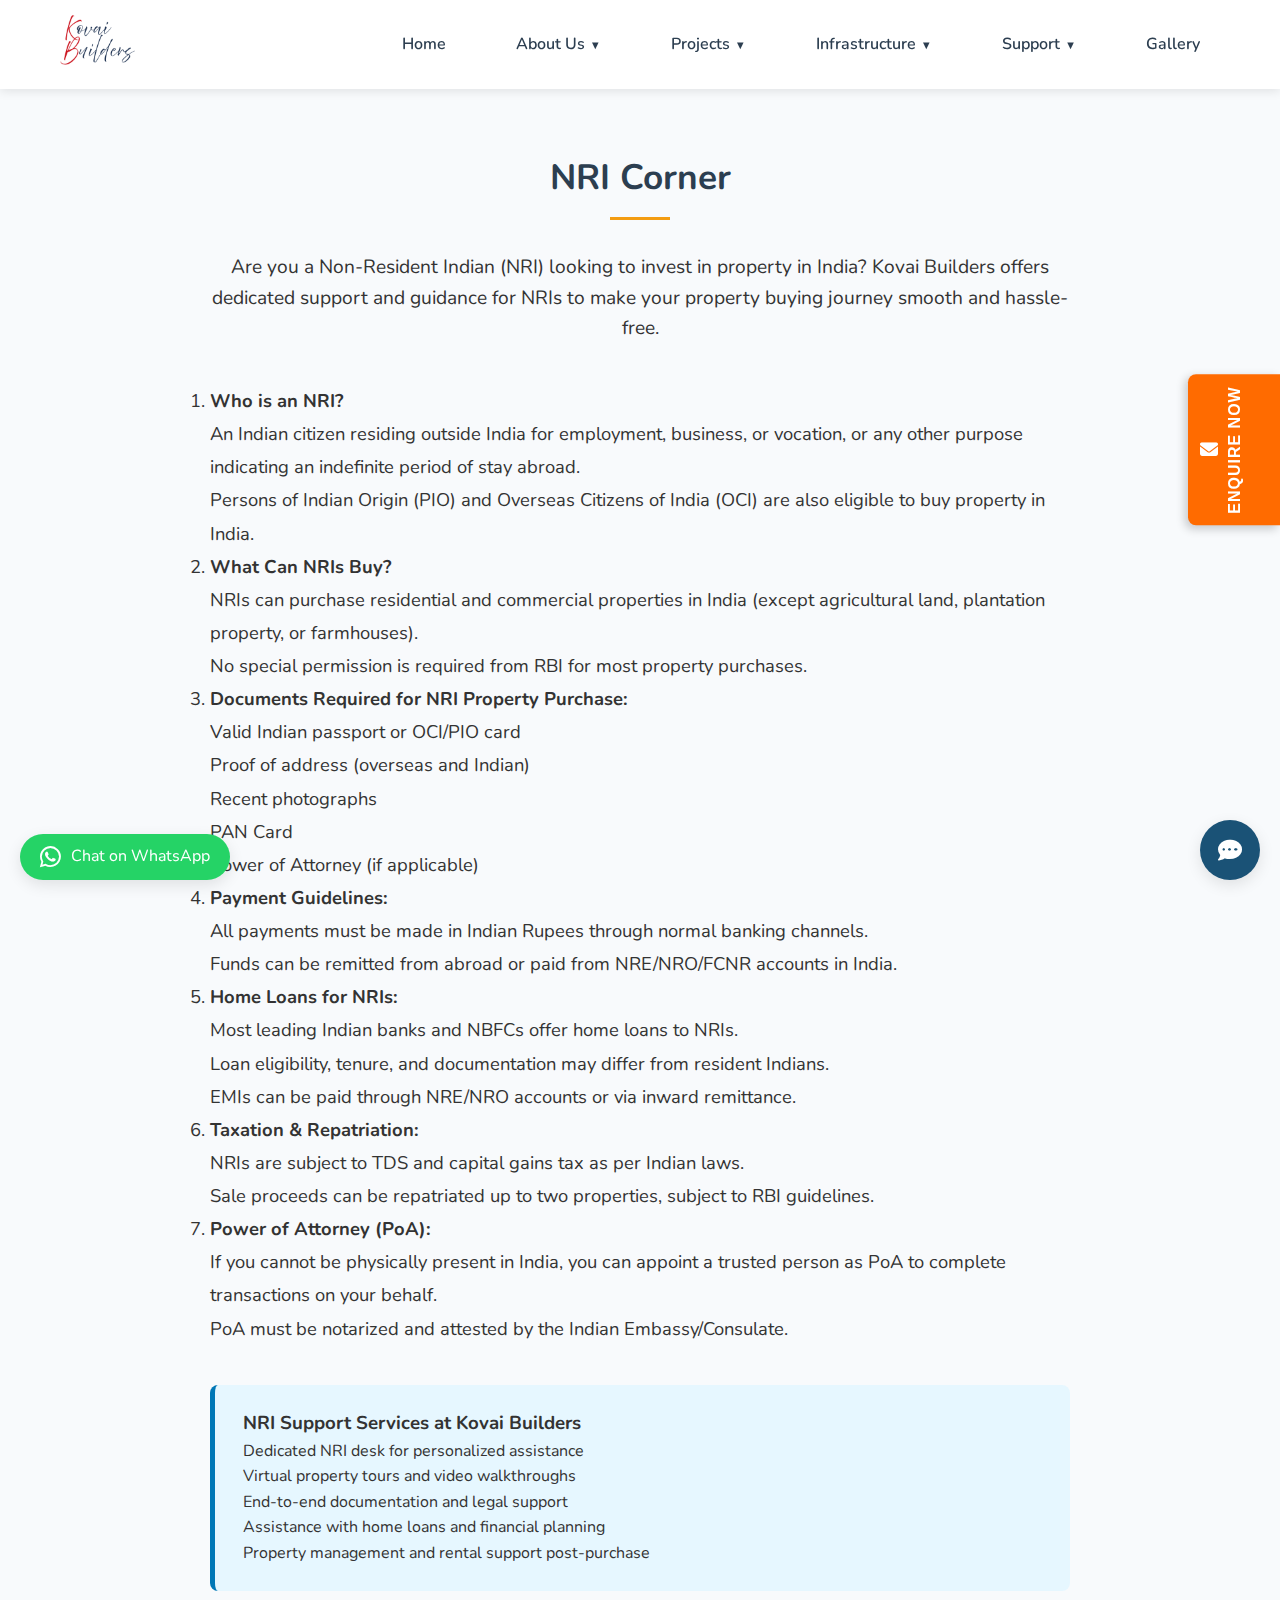
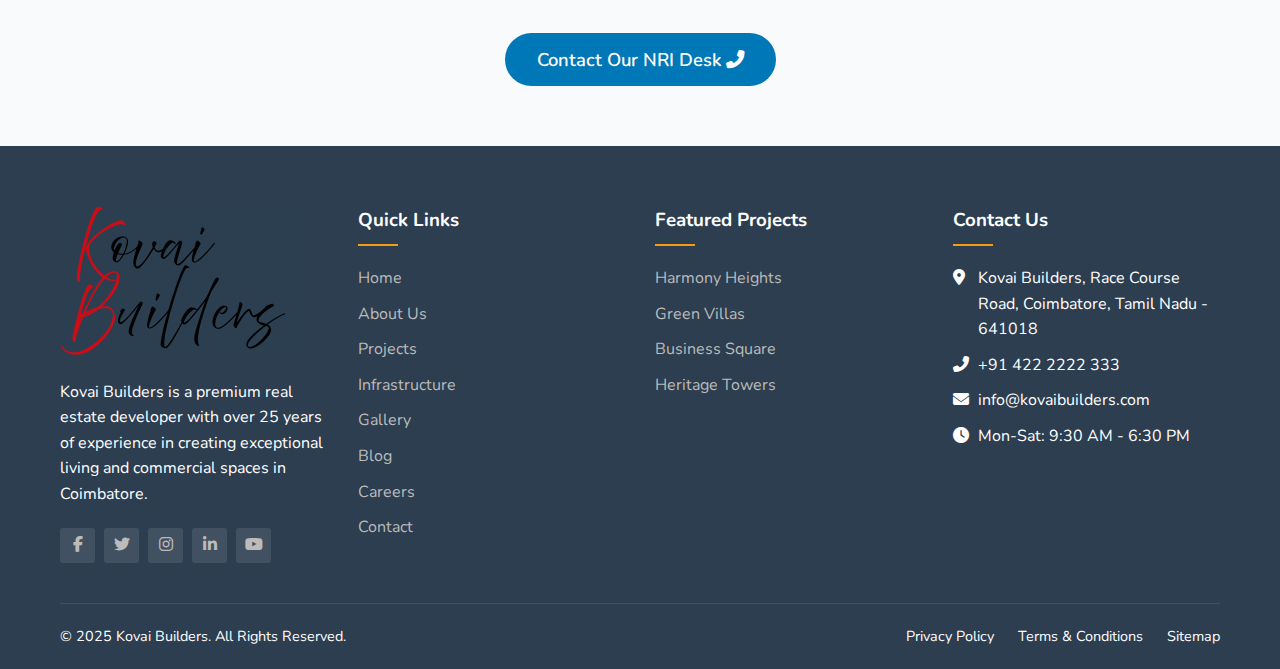
<file: nri-corner.html>
<!DOCTYPE html>
<html lang="en">
<head>
    <meta charset="UTF-8">
    <meta name="viewport" content="width=device-width, initial-scale=1.0">
    <link rel="icon" type="image/png" href="assests/kovai.png">
    <title>NRI Corner | Kovai Builders</title>
    <link rel="stylesheet" href="styles.css">
    <link rel="stylesheet" href="https://cdnjs.cloudflare.com/ajax/libs/font-awesome/6.1.1/css/all.min.css">
    <link href="https://fonts.googleapis.com/css2?family=Nunito:wght@300;400;600;700&family=Playfair+Display:wght@400;700&display=swap" rel="stylesheet">
</head>
<body>
    <!-- Header with Mega Menu -->
    <header>
        <div class="container">
            <div class="logo">
                <a href="index.html"><img src="assests/kovai.png" alt="Kovai Builders Logo"></a>
            </div>
            <nav class="main-nav">
                <div class="main-menu-wrapper">
                    <ul>
                        <li class="menu-item"><a href="index.html">Home</a></li>
                        <li class="menu-item has-dropdown">
                            <a href="about-us.html">About Us</a>
                            <div class="dropdown-menu">
                                <div class="dropdown-wrapper">
                                    <div class="dropdown-section">
                                        <h3>Company</h3>
                                        <ul>
                                            <li><a href="about-us.html#our-story">Our Story</a></li>
                                            <li><a href="about-us.html#mission-vision">Mission & Vision</a></li>
                                            <li><a href="about-us.html#journey">Our Journey</a></li>
                                            <li><a href="about-us.html#leadership">Leadership</a></li>
                                        </ul>
                                    </div>
                                </div>
                            </div>
                        </li>
                        <li class="menu-item has-dropdown">
                            <a href="projects.html">Projects</a>
                            <div class="dropdown-menu">
                                <div class="dropdown-wrapper">
                                    <div class="dropdown-section">
                                        <h3>Residential</h3>
                                        <ul>
                                            <li><a href="projects.html#luxury-apartments">Luxury Apartments</a></li>
                                            <li><a href="projects.html#villas">Premium Villas</a></li>
                                            <li><a href="projects.html#plots">Premium Plots</a></li>
                                        </ul>
                                    </div>
                                    <div class="dropdown-section">
                                        <h3>Commercial</h3>
                                        <ul>
                                            <li><a href="projects.html#office-spaces">Office Spaces</a></li>
                                            <li><a href="projects.html#retail-spaces">Retail Spaces</a></li>
                                        </ul>
                                    </div>
                                    <div class="dropdown-section">
                                        <h3>Status</h3>
                                        <ul>
                                            <li><a href="projects.html#ongoing">Ongoing Projects</a></li>
                                            <li><a href="projects.html#completed">Completed Projects</a></li>
                                            <li><a href="projects.html#upcoming">Upcoming Projects</a></li>
                                        </ul>
                                    </div>
                                </div>
                            </div>
                        </li>
                        <li class="menu-item has-dropdown">
                            <a href="infrastructure.html">Infrastructure</a>
                            <div class="dropdown-menu">
                                <div class="dropdown-wrapper">
                                    <div class="dropdown-section">
                                        
                                        <ul>
                                            <li><a href="infrastructure.html#premium">Premium Amenities</a></li>
                                            <li><a href="infrastructure.html#recreation">Recreation & Entertainment</a></li>
                                            <li><a href="infrastructure.html#health">Health & Wellness</a></li>
                                        </ul>
                                    </div>
                                    <div class="dropdown-section">
                                
                                        <ul>
                                            <li><a href="infrastructure.html#advanced">Advanced Security Features</a></li>
                                            
                                            <li><a href="infrastructure.html#sustainability">Sustainability & Green Living</a></li>
                                           
                                        </ul>
                                    </div>
                                     <div class="dropdown-section">
                                        <ul>
                                            <li><a href="infrastructure.html#smart">Smart Home Technology</a></li>
                                            <li><a href="infrastructure.html#fixtures">Premium Fixtures & Finishes</a></li>
                                        </ul>    
                                    </div>
                                </div>
                            </div>
                        </li>
                        <li class="menu-item has-dropdown">
                            <a href="#">Support</a>
                            <div class="dropdown-menu">
                                <div class="dropdown-wrapper">
                                    <div class="dropdown-section">
                                        <h3>Customer Services</h3>
                                        <ul>
                                            <li><a href="contact.html">Contact & Enquiry</a></li>
                                            <li><a href="faqs.html">FAQs</a></li>
                                            <li><a href="emi-calculator.html">EMI Calculator</a></li>
                                        </ul>
                                    </div>
                                    <div class="dropdown-section">
                                        <h3>Resources</h3>
                                        <ul>
                                            <li><a href="buyers-guide.html">Buyer's Guide</a></li>
                                            <li><a href="nri-corner.html">NRI Corner</a></li>
                                        </ul>
                                    </div>
                                </div>
                            </div>
                        </li>
                        <li class="menu-item"><a href="gallery.html">Gallery</a></li>
                        
                    </ul>
                </div>
            </nav>
            <div class="mobile-nav-toggle">
                <i class="fas fa-bars"></i>
            </div>
        </div>
    </header>
    <!-- Chat Help Desk -->
    <div class="help-desk">
        <div class="help-desk-toggle">
            <i class="fas fa-comment-dots"></i>
        </div>
        <div class="help-desk-content">
            <div class="help-desk-header">
                <h3>Chat with Us</h3>
                <span class="close-help-desk"><i class="fas fa-times"></i></span>
            </div>
            <div class="help-desk-body">
                <div class="chat-messages">
                    <div class="message bot-message">
                        <p>Hello! Welcome to Kovai Builders. How can I assist you today?</p>
                    </div>
                </div>
                <form id="chat-form">
                    <input type="text" id="chat-input" placeholder="Type your message...">
                    <button type="submit"><i class="fas fa-paper-plane"></i></button>
                </form>
            </div>
        </div>
    </div>
    <!-- Popup Modal -->
    <!-- Updated Modal HTML -->
    <div id="enquiryModal" class="modal">
    <div class="modal-content">
        <span class="close" id="closeModal">&times;</span>
        <div class="modal-header">
        <img src="assests/popup.jpg" alt="Popup Banner" style="width: 100%; height: auto; border-radius: 6px 6px 0 0; margin-bottom: 15px; object-fit: cover;">
        <h2>Enquire Now</h2>
        <p>Fill the form below and our team will get in touch with you soon.</p>
        </div>
        <form id="popup-enquiry-form" class="popup-enquiry-form">
        <div class="form-row">
            <div class="form-group">
            <label for="popup-name">Full Name <span>*</span></label>
            <input type="text" id="popup-name" name="popup-name" required>
            </div>
            <div class="form-group">
            <label for="popup-email">Email <span>*</span></label>
            <input type="email" id="popup-email" name="popup-email" required>
            </div>
        </div>
        <div class="form-row">
            <div class="form-group">
            <label for="popup-phone">Phone <span>*</span></label>
            <input type="tel" id="popup-phone" name="popup-phone" pattern="[0-9]{10}" maxlength="10" required>
            </div>
            <div class="form-group">
            <label for="popup-property-type">Property Type <span>*</span></label>
            <select id="popup-property-type" name="popup-property-type" required>
                <option value="" disabled selected>Select Type</option>
                <option value="apartment">Apartment</option>
                <option value="villa">Villa</option>
                <option value="plot">Plot</option>
                <option value="commercial">Commercial</option>
            </select>
            </div>
        </div>
        <div class="form-row">
            <div class="form-group">
            <label for="popup-budget">Approx. Budget</label>
            <select id="popup-budget" name="popup-budget">
                <option value="" disabled selected>Select Budget</option>
                <option value="under-50">Under ₹50 Lakhs</option>
                <option value="50-1cr">₹50 Lakhs - ₹1 Crore</option>
                <option value="1-2cr">₹1 Crore - ₹2 Crore</option>
                <option value="2cr-plus">Above ₹2 Crore</option>
            </select>
            </div>
            <div class="form-group">
            <label for="popup-preferred-location">Preferred Location</label>
            <input type="text" id="popup-preferred-location" name="popup-preferred-location" placeholder="e.g. Saravanampatti">
            </div>
        </div>
        <button type="submit" class="btn-submit">Submit Enquiry</button>
        </form>
    </div>
    </div>

    <!-- NRI Corner Section -->
    <section class="nri-corner-section" style="padding: 60px 20px; background: #f8fafc;">
      <div class="container" style="max-width: 900px; margin: auto;">
        <h1 class="section-title" style="text-align:center; margin-bottom: 32px;">NRI Corner</h1>
        <p style="font-size: 1.2rem; text-align:center; margin-bottom: 40px;">
          Are you a Non-Resident Indian (NRI) looking to invest in property in India? Kovai Builders offers dedicated support and guidance for NRIs to make your property buying journey smooth and hassle-free.
        </p>
        <ol style="font-size: 1.15rem; line-height: 1.8;">
          <li>
            <strong>Who is an NRI?</strong>
            <ul>
              <li>An Indian citizen residing outside India for employment, business, or vocation, or any other purpose indicating an indefinite period of stay abroad.</li>
              <li>Persons of Indian Origin (PIO) and Overseas Citizens of India (OCI) are also eligible to buy property in India.</li>
            </ul>
          </li>
          <li>
            <strong>What Can NRIs Buy?</strong>
            <ul>
              <li>NRIs can purchase residential and commercial properties in India (except agricultural land, plantation property, or farmhouses).</li>
              <li>No special permission is required from RBI for most property purchases.</li>
            </ul>
          </li>
          <li>
            <strong>Documents Required for NRI Property Purchase:</strong>
            <ul>
              <li>Valid Indian passport or OCI/PIO card</li>
              <li>Proof of address (overseas and Indian)</li>
              <li>Recent photographs</li>
              <li>PAN Card</li>
              <li>Power of Attorney (if applicable)</li>
            </ul>
          </li>
          <li>
            <strong>Payment Guidelines:</strong>
            <ul>
              <li>All payments must be made in Indian Rupees through normal banking channels.</li>
              <li>Funds can be remitted from abroad or paid from NRE/NRO/FCNR accounts in India.</li>
            </ul>
          </li>
          <li>
            <strong>Home Loans for NRIs:</strong>
            <ul>
              <li>Most leading Indian banks and NBFCs offer home loans to NRIs.</li>
              <li>Loan eligibility, tenure, and documentation may differ from resident Indians.</li>
              <li>EMIs can be paid through NRE/NRO accounts or via inward remittance.</li>
            </ul>
          </li>
          <li>
            <strong>Taxation & Repatriation:</strong>
            <ul>
              <li>NRIs are subject to TDS and capital gains tax as per Indian laws.</li>
              <li>Sale proceeds can be repatriated up to two properties, subject to RBI guidelines.</li>
            </ul>
          </li>
          <li>
            <strong>Power of Attorney (PoA):</strong>
            <ul>
              <li>If you cannot be physically present in India, you can appoint a trusted person as PoA to complete transactions on your behalf.</li>
              <li>PoA must be notarized and attested by the Indian Embassy/Consulate.</li>
            </ul>
          </li>
        </ol>
        <div style="margin-top: 40px; background: #e6f7ff; border-left: 5px solid #0077b6; padding: 24px 28px; border-radius: 8px;">
          <h3 style="margin-top:0;">NRI Support Services at Kovai Builders</h3>
          <ul style="margin-bottom:0;">
            <li>Dedicated NRI desk for personalized assistance</li>
            <li>Virtual property tours and video walkthroughs</li>
            <li>End-to-end documentation and legal support</li>
            <li>Assistance with home loans and financial planning</li>
            <li>Property management and rental support post-purchase</li>
          </ul>
        </div>
        <div style="margin-top: 32px; text-align:center;">
          <a href="contact.html" class="btn btn-primary" style="background-color:#0077b6; color:#fff; padding:12px 32px; border-radius:30px; font-size:1.15rem; text-decoration:none; display:inline-block; margin-top:10px;">
             Contact Our NRI Desk <i class="fas fa-phone-alt"></i>
          </a>
        </div>
      </div>
    </section>

    <!-- Footer -->
    <footer>
        <div class="container">
            <div class="footer-content">
                <div class="footer-section about">
                    <img src="assests/kovai2.png" alt="Kovai Builders Logo">
                    <p>Kovai Builders is a premium real estate developer with over 25 years of experience in creating exceptional living and commercial spaces in Coimbatore.</p>
                    <div class="social-links">
                        <a href="#"><i class="fab fa-facebook-f"></i></a>
                        <a href="#"><i class="fab fa-twitter"></i></a>
                        <a href="#"><i class="fab fa-instagram"></i></a>
                        <a href="#"><i class="fab fa-linkedin-in"></i></a>
                        <a href="#"><i class="fab fa-youtube"></i></a>
                    </div>
                </div>
                <div class="footer-section quick-links">
                    <h3>Quick Links</h3>
                    <ul>
                        <li><a href="index.html">Home</a></li>
                        <li><a href="about-us.html">About Us</a></li>
                        <li><a href="projects.html">Projects</a></li>
                        <li><a href="infrastructure.html">Infrastructure</a></li>
                        <li><a href="gallery.html">Gallery</a></li>
                        <li><a href="blog.html">Blog</a></li>
                        <li><a href="careers.html">Careers</a></li>
                        <li><a href="contact.html">Contact</a></li>
                    </ul>
                </div>
                <div class="footer-section projects">
                    <h3>Featured Projects</h3>
                    <ul>
                        <li><a href="harmony-heights.html">Harmony Heights</a></li>
                        <li><a href="green-villas.html">Green Villas</a></li>
                        <li><a href="business-square.html">Business Square</a></li>
                        <li><a href="heritage-towers.html">Heritage Towers</a></li>
                    </ul>
                </div>
                <div class="footer-section contact">
                    <h3>Contact Us</h3>
                    <ul class="contact-info">
                        <li><i class="fas fa-map-marker-alt"></i> Kovai Builders, Race Course Road, Coimbatore, Tamil Nadu - 641018</li>
                        <li><i class="fas fa-phone-alt"></i> +91 422 2222 333</li>
                        <li><i class="fas fa-envelope"></i> info@kovaibuilders.com</li>
                        <li><i class="fas fa-clock"></i> Mon-Sat: 9:30 AM - 6:30 PM</li>
                    </ul>
                </div>
            </div>
            <div class="footer-bottom">
                <p>&copy; 2025 Kovai Builders. All Rights Reserved.</p>
                <div class="footer-bottom-links">
                    <a href="privacy-policy.html">Privacy Policy</a>
                    <a href="terms-conditions.html">Terms & Conditions</a>
                    <a href="sitemap.html">Sitemap</a>
                </div>
            </div>
        </div>
    </footer>

    <!-- WhatsApp Alert Integration -->
    <div class="whatsapp-alert">
        <a href="https://wa.me/919876543210" target="_blank">
            <i class="fab fa-whatsapp"></i>
            <span>Chat on WhatsApp</span>
        </a>
    </div>
     <!-- Vertical Open Enquiry Button -->
    <!-- Updated Open Enquiry Button with Enhanced Visibility -->
    <button class="enquiry-btn" id="openEnquiryBtn" style="
    position: fixed;
    top: 50%;
    right: 0;
    transform: translateY(-50%);
    background-color: #FF6B00;
    color: white;
    padding: 12px 18px 12px 12px;
    border: none;
    border-radius: 8px 0 0 8px;
    z-index: 2100;
    cursor: pointer;
    font-weight: bold;
    font-size: 16px;
    box-shadow: -3px 3px 10px rgba(0, 0, 0, 0.2);
    display: flex;
    align-items: center;
    gap: 8px;
    transition: all 0.3s ease;
    ">
    <i class="fas fa-envelope" style="font-size: 18px;"></i>
    <span style="writing-mode: vertical-rl; transform: rotate(180deg); text-transform: uppercase; letter-spacing: 1px;">Enquire Now</span>
    </button>

    

    <!-- JavaScript for Button Hover Effects -->
    <script>
    document.addEventListener('DOMContentLoaded', function() {
    // Side button hover effect
    const sideBtn = document.getElementById('openEnquiryBtn');
    if (sideBtn) {
        sideBtn.addEventListener('mouseenter', function() {
        this.style.right = '10px';
        this.style.backgroundColor = '#FF8C00';
        });
        
        sideBtn.addEventListener('mouseleave', function() {
        this.style.right = '0';
        this.style.backgroundColor = '#FF6B00';
        });
        
        sideBtn.addEventListener('click', openModal);
    }
    

    
  // Function to open the modal
     function openModal() {
        const modal = document.getElementById('enquiryModal');
        if (modal) {
        modal.style.display = 'block';
        setTimeout(() => {
            modal.classList.add('active');
        }, 10);
        }
    }
    }); 
    </script>        
     

    <script src="script.js"></script>
</body>
</html>
</file>
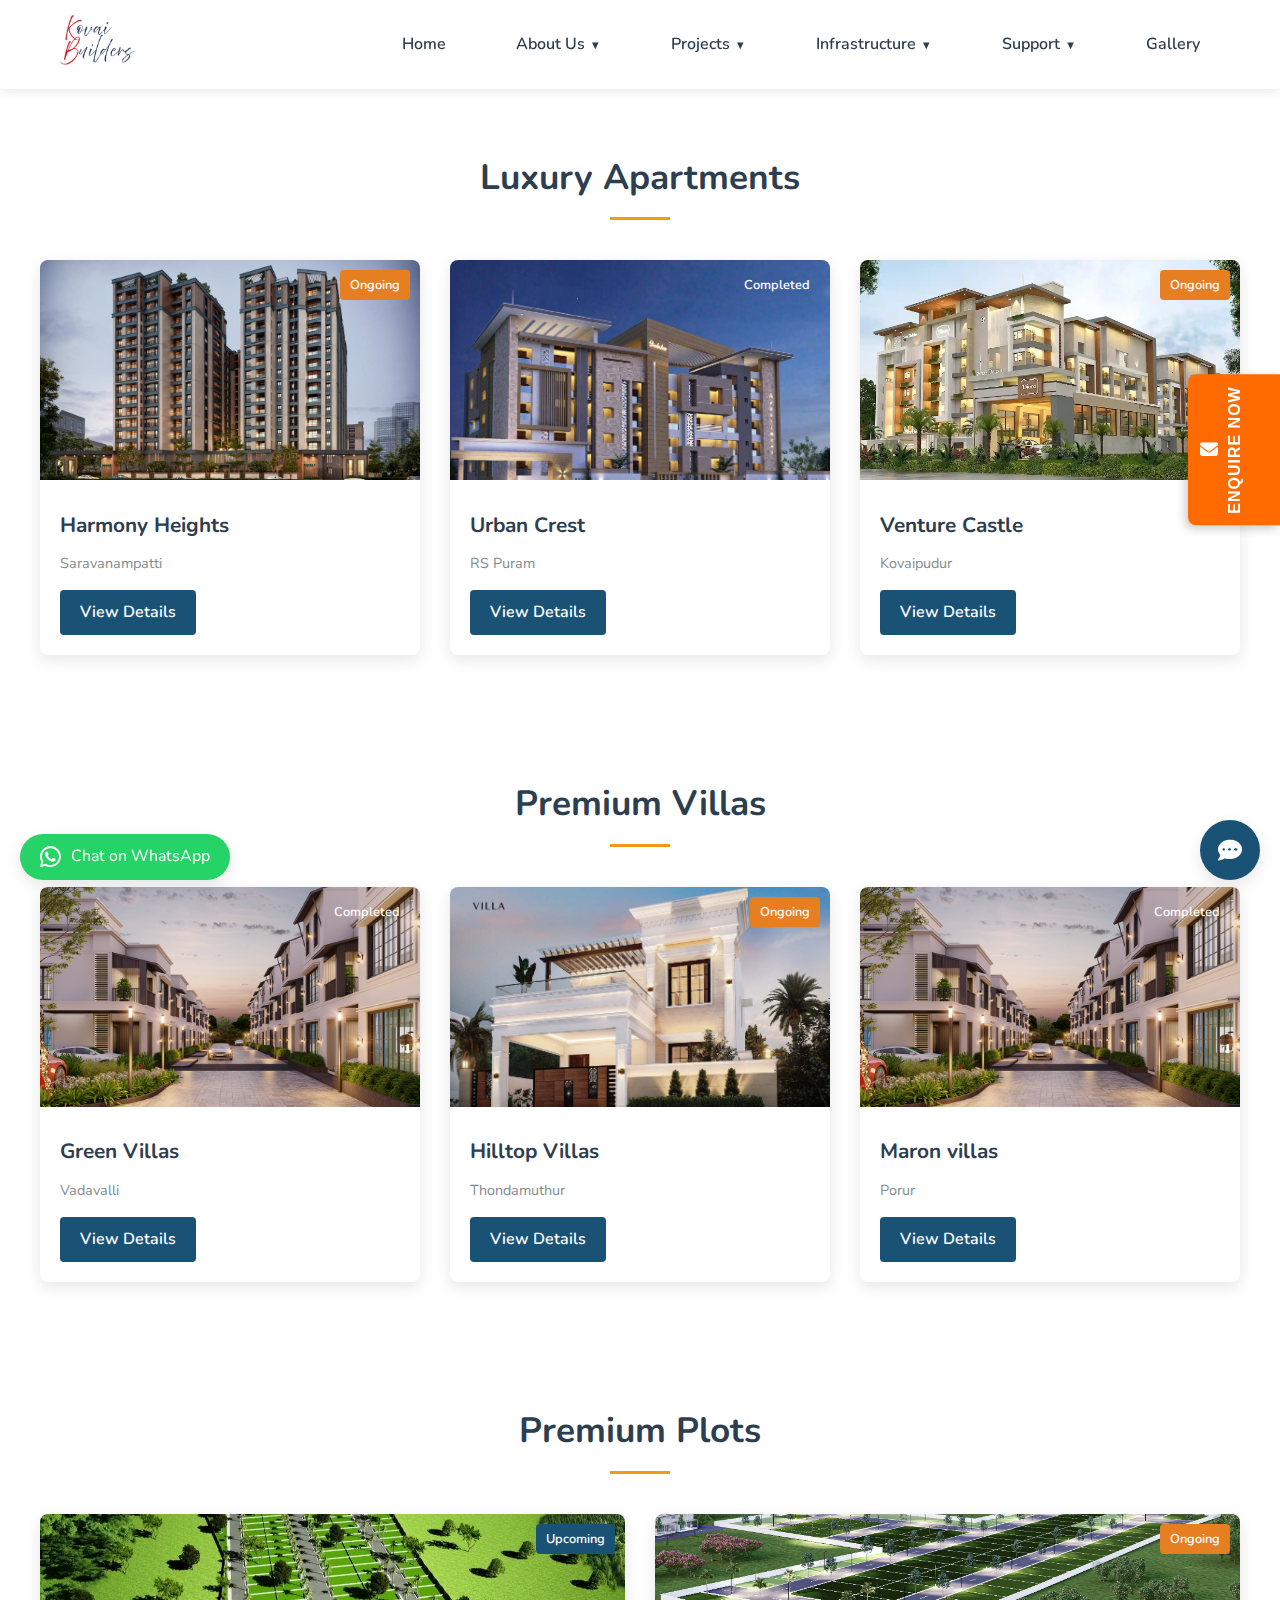
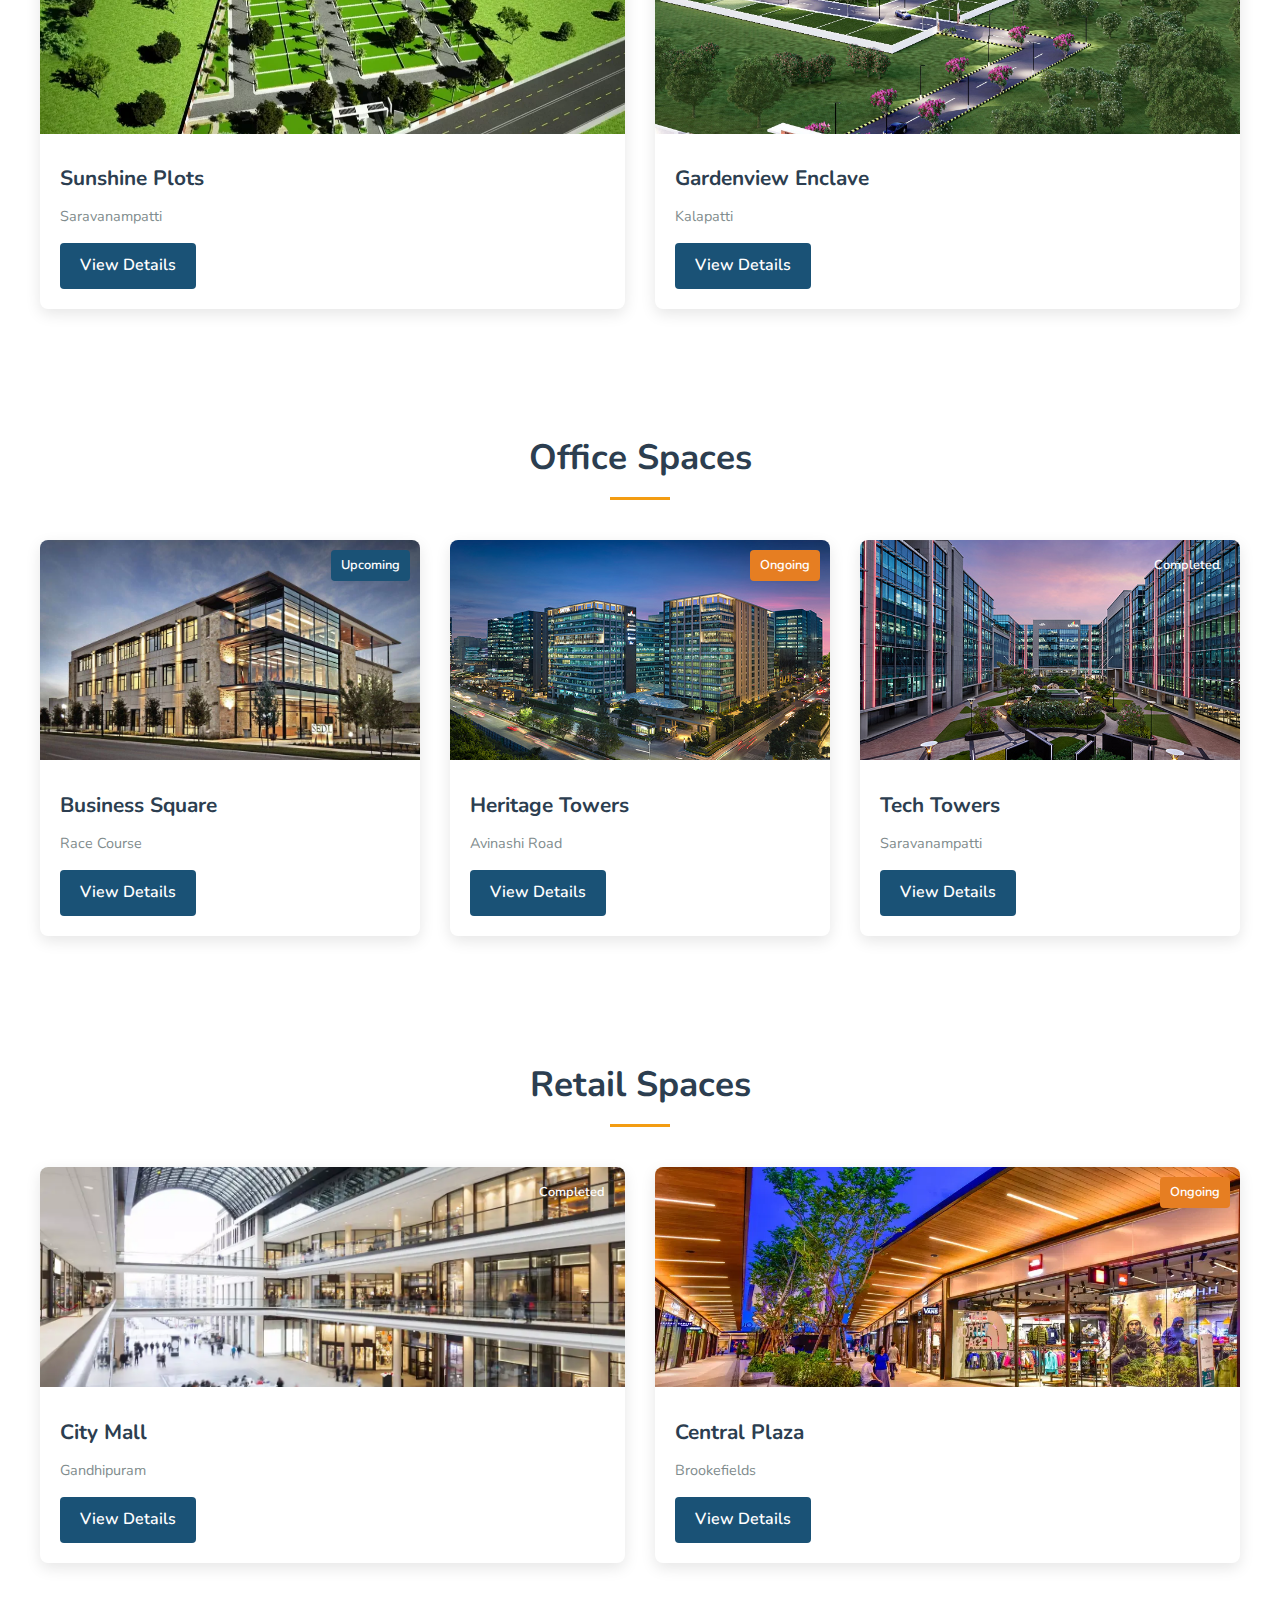
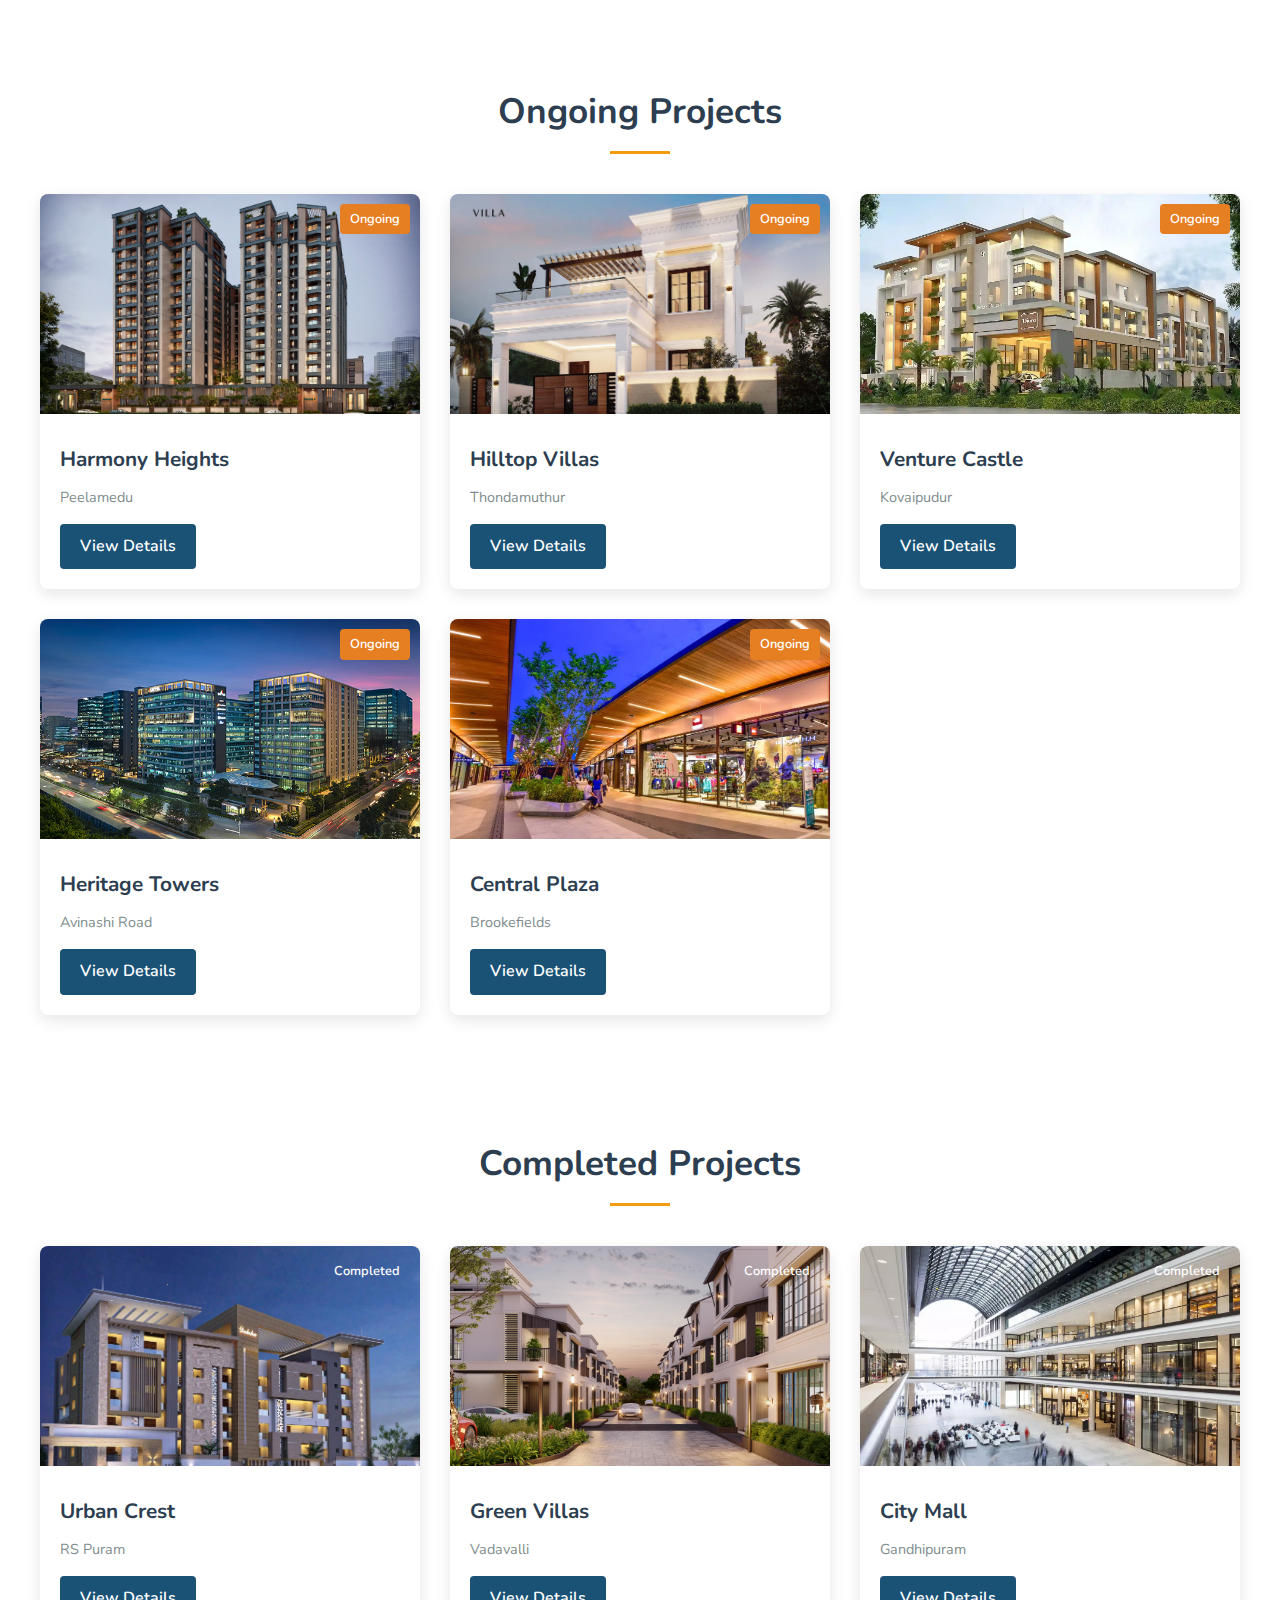
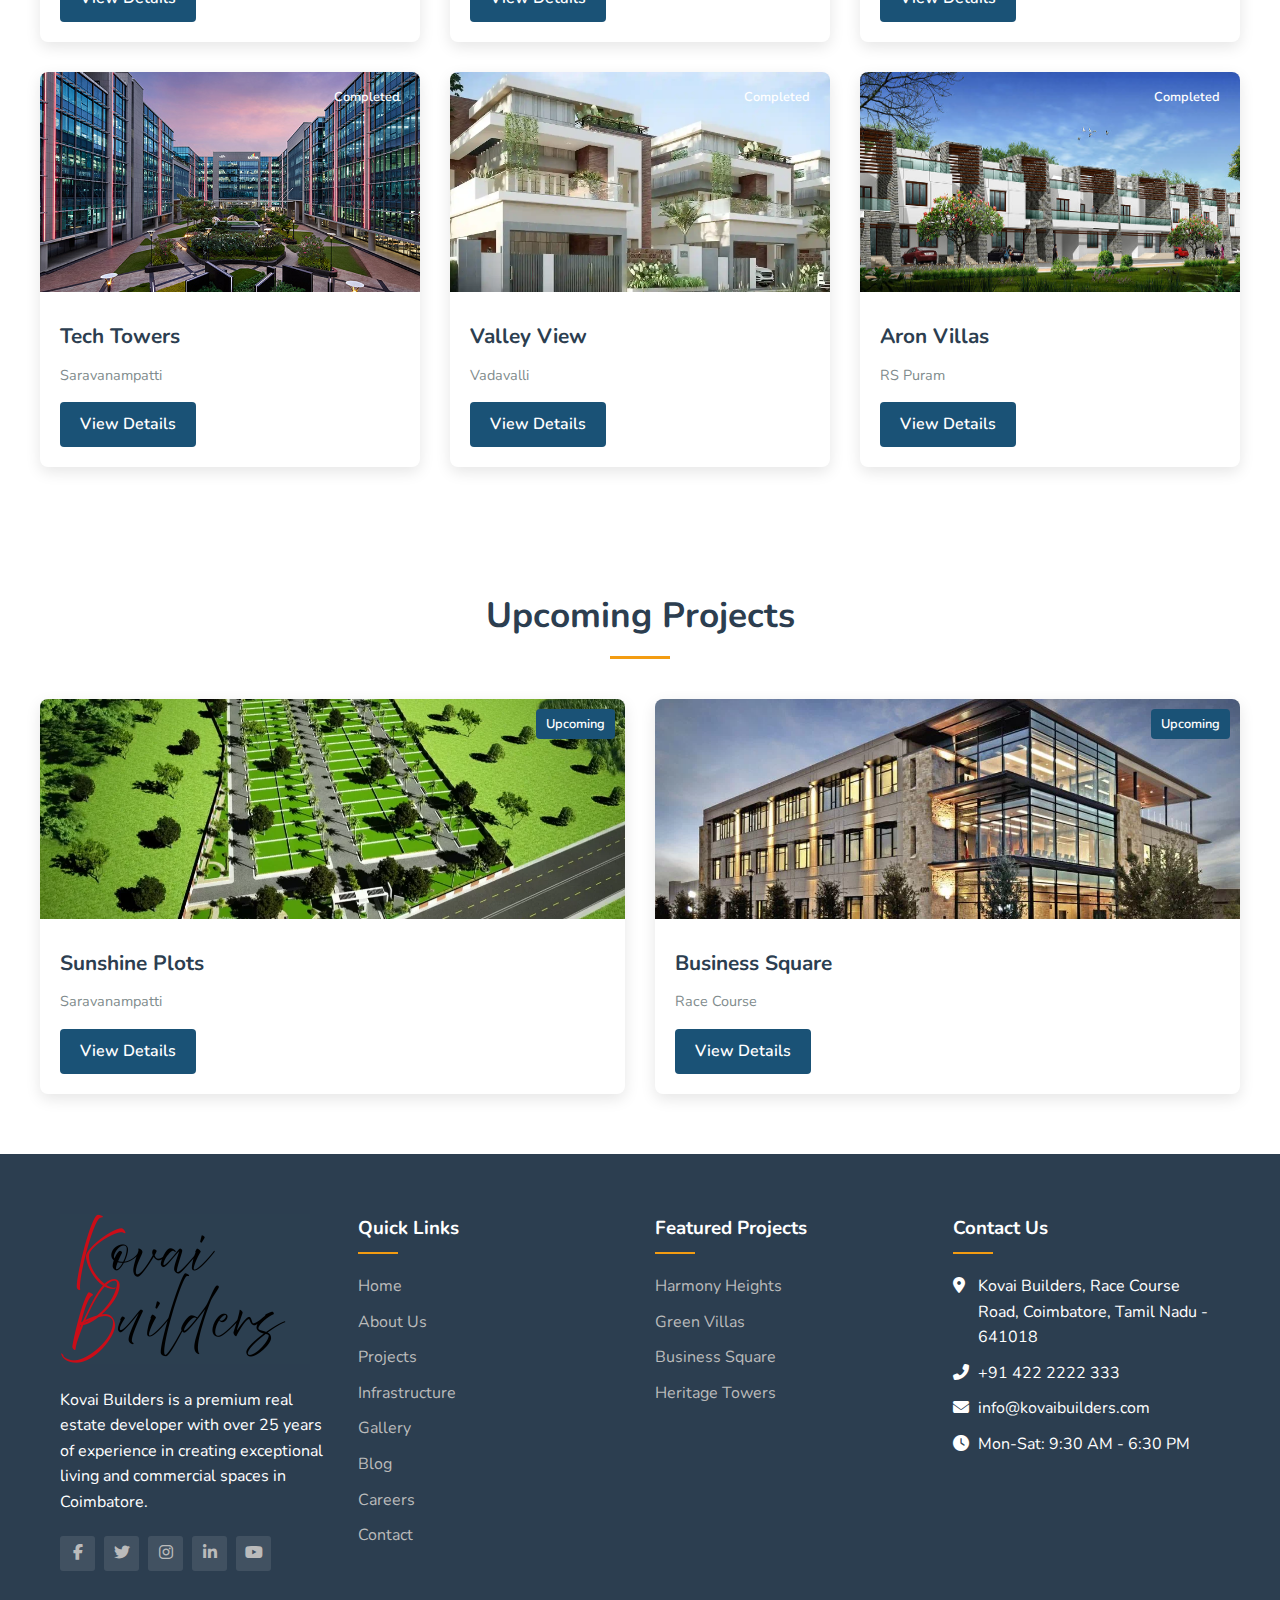
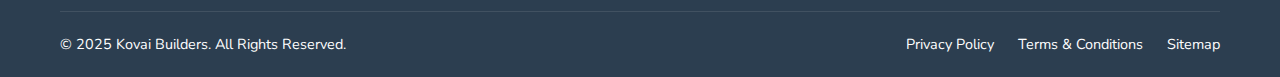
<file: projects.html>
<!DOCTYPE html>
<html lang="en">
<head>
    <meta charset="UTF-8">
    <meta name="viewport" content="width=device-width, initial-scale=1.0">
    <title>Projects | Kovai Builders - Premium Apartments, Villas & Commercial Spaces in Coimbatore</title>
    <meta name="description" content="Explore ongoing, completed, and upcoming projects by Kovai Builders in Coimbatore. Find luxury apartments, premium villas, commercial spaces, and plots in prime locations.">
    <meta name="keywords" content="Coimbatore real estate, apartments, villas, commercial spaces, plots, Kovai Builders, ongoing projects, completed projects, upcoming projects, luxury apartments, premium villas, office spaces, retail spaces">
    <meta name="robots" content="index, follow">
    <link rel="canonical" href="https://www.kovaibuilders.com/projects.html">
    <link rel="icon" type="image/png" href="assests/kovai.png">
    <link rel="stylesheet" href="styles.css">
    <link rel="stylesheet" href="https://cdnjs.cloudflare.com/ajax/libs/font-awesome/6.1.1/css/all.min.css">
    <link href="https://fonts.googleapis.com/css2?family=Nunito:wght@300;400;600;700&family=Playfair+Display:wght@400;700&display=swap" rel="stylesheet">
    <script type="application/ld+json">
    {
      "@context": "https://schema.org",
      "@type": "Organization",
      "name": "Kovai Builders",
      "url": "https://www.kovaibuilders.com/",
      "logo": "https://www.kovaibuilders.com/assests/kovai.png",
      "sameAs": [
        "https://www.facebook.com/yourpage",
        "https://www.instagram.com/yourpage",
        "https://www.linkedin.com/company/yourpage"
      ]
    }
    </script>
<style>
      .gallery-section {
        padding: 60px 0;
        background: #f8fafc;
      }
      .gallery-title {
        text-align: center;
        font-size: 2.5rem;
        margin-bottom: 40px;
        font-family: 'Playfair Display', serif;
        color: #222;
      }
      .gallery-grid {
        display: grid;
        grid-template-columns: repeat(auto-fit, minmax(320px, 1fr));
        gap: 32px;
        max-width: 1200px;
        margin: 0 auto;
      }
      .gallery-card {
        background: #fff;
        border-radius: 12px;
        box-shadow: 0 4px 16px rgba(0,0,0,0.07);
        overflow: hidden;
        transition: transform 0.2s;
        display: flex;
        flex-direction: column;
      }
      .gallery-card:hover {
        transform: translateY(-6px) scale(1.02);
        box-shadow: 0 8px 24px rgba(0,0,0,0.13);
      }
      .gallery-image {
        width: 100%;
        height: 220px;
        object-fit: cover;
        background: #eee;
      }
      .gallery-content {
        padding: 20px 18px 16px 18px;
        flex: 1;
        display: flex;
        flex-direction: column;
        justify-content: space-between;
      }
      .gallery-content h3 {
        margin: 0 0 8px 0;
        font-size: 1.35rem;
        color: #FF6B00;
        font-family: 'Nunito', sans-serif;
      }
      .gallery-content p {
        margin: 0 0 12px 0;
        color: #555;
        font-size: 1.08rem;
      }
      .gallery-content .location {
        font-size: 1rem;
        color: #888;
        margin-bottom: 10px;
      }
      .gallery-content .btn-secondary {
        align-self: flex-start;
        background: #FF6B00;
        color: #fff;
        padding: 8px 22px;
        border-radius: 22px;
        text-decoration: none;
        font-weight: 600;
        font-size: 1rem;
        transition: background 0.2s;
      }
      .gallery-content .btn-secondary:hover {
        background: #ff8c00;
      }
      @media (max-width: 600px) {
        .gallery-title { font-size: 2rem; }
        .gallery-grid { gap: 18px; }
        .gallery-card { min-width: 0; }
      }
    </style>
</head>
<body>
    <!-- Header with Mega Menu -->
    <header>
        <div class="container">
            <div class="logo">
                <a href="index.html"><img src="assests/kovai.png" alt="Kovai Builders Logo"></a>
            </div>
            <nav class="main-nav">
                <div class="main-menu-wrapper">
                    <ul>
                        <li class="menu-item"><a href="index.html">Home</a></li>
                        <li class="menu-item has-dropdown">
                            <a href="about-us.html">About Us</a>
                            <div class="dropdown-menu">
                                <div class="dropdown-wrapper">
                                    <div class="dropdown-section">
                                        <h3>Company</h3>
                                        <ul>
                                            <li><a href="about-us.html#our-story">Our Story</a></li>
                                            <li><a href="about-us.html#mission-vision">Mission & Vision</a></li>
                                            <li><a href="about-us.html#journey">Our Journey</a></li>
                                            <li><a href="about-us.html#leadership">Leadership</a></li>
                                        </ul>
                                    </div>
                                </div>
                            </div>
                        </li>
                        <li class="menu-item has-dropdown">
                            <a href="projects.html">Projects</a>
                            <div class="dropdown-menu">
                                <div class="dropdown-wrapper">
                                    <div class="dropdown-section">
                                        <h3>Residential</h3>
                                        <ul>
                                            <li><a href="projects.html#luxury-apartments">Luxury Apartments</a></li>
                                            <li><a href="projects.html#villas">Premium Villas</a></li>
                                            <li><a href="projects.html#plots">Premium Plots</a></li>
                                        </ul>
                                    </div>
                                    <div class="dropdown-section">
                                        <h3>Commercial</h3>
                                        <ul>
                                            <li><a href="projects.html#office-spaces">Office Spaces</a></li>
                                            <li><a href="projects.html#retail-spaces">Retail Spaces</a></li>
                                        </ul>
                                    </div>
                                    <div class="dropdown-section">
                                        <h3>Status</h3>
                                        <ul>
                                            <li><a href="projects.html#ongoing">Ongoing Projects</a></li>
                                            <li><a href="projects.html#completed">Completed Projects</a></li>
                                            <li><a href="projects.html#upcoming">Upcoming Projects</a></li>
                                        </ul>
                                    </div>
                                </div>
                            </div>
                        </li>
                                                <li class="menu-item has-dropdown">
                            <a href="infrastructure.html">Infrastructure</a>
                            <div class="dropdown-menu">
                                <div class="dropdown-wrapper">
                                    <div class="dropdown-section">
                                        
                                        <ul>
                                            <li><a href="infrastructure.html#premium">Premium Amenities</a></li>
                                            <li><a href="infrastructure.html#recreation">Recreation & Entertainment</a></li>
                                            <li><a href="infrastructure.html#health">Health & Wellness</a></li>
                                        </ul>
                                    </div>
                                    <div class="dropdown-section">
                                
                                        <ul>
                                            <li><a href="infrastructure.html#advanced">Advanced Security Features</a></li>
                                            
                                            <li><a href="infrastructure.html#sustainability">Sustainability & Green Living</a></li>
                                           
                                        </ul>
                                    </div>
                                     <div class="dropdown-section">
                                        <ul>
                                            <li><a href="infrastructure.html#smart">Smart Home Technology</a></li>
                                            <li><a href="infrastructure.html#fixtures">Premium Fixtures & Finishes</a></li>
                                        </ul>    
                                    </div>
                                </div>
                            </div>
                        </li>
                        <li class="menu-item has-dropdown">
                            <a href="#">Support</a>
                            <div class="dropdown-menu">
                                <div class="dropdown-wrapper">
                                    <div class="dropdown-section">
                                        <h3>Customer Services</h3>
                                        <ul>
                                            <li><a href="contact.html">Contact & Enquiry</a></li>
                                            <li><a href="faqs.html">FAQs</a></li>
                                            <li><a href="emi-calculator.html">EMI Calculator</a></li>
                                        </ul>
                                    </div>
                                    <div class="dropdown-section">
                                        <h3>Resources</h3>
                                        <ul>
                                            <li><a href="buyers-guide.html">Buyer's Guide</a></li>
                                            <li><a href="nri-corner.html">NRI Corner</a></li>
                                        </ul>
                                    </div>
                                </div>
                            </div>
                        </li>
                        <li class="menu-item"><a href="gallery.html">Gallery</a></li>
                        
                    </ul>
                </div>
            </nav>
            <div class="mobile-nav-toggle">
                <i class="fas fa-bars"></i>
            </div>
        </div>
    </header>
    <!-- Chat Help Desk -->
    <div class="help-desk">
        <div class="help-desk-toggle">
            <i class="fas fa-comment-dots"></i>
        </div>
        <div class="help-desk-content">
            <div class="help-desk-header">
                <h3>Chat with Us</h3>
                <span class="close-help-desk"><i class="fas fa-times"></i></span>
            </div>
            <div class="help-desk-body">
                <div class="chat-messages">
                    <div class="message bot-message">
                        <p>Hello! Welcome to Kovai Builders. How can I assist you today?</p>
                    </div>
                </div>
                <form id="chat-form">
                    <input type="text" id="chat-input" placeholder="Type your message...">
                    <button type="submit"><i class="fas fa-paper-plane"></i></button>
                </form>
            </div>
        </div>
    </div>
    <section id="luxury-apartments" class="container" style="padding: 60px 0;">
    <h2 class="section-title">Luxury Apartments</h2>
    <div class="projects-grid">
        <!-- Project 1 -->
        <div class="project-card">
        <div class="project-image">
            <img src="assests/apartments.jpg" alt="Harmony Heights">
            <div class="project-status ongoing">Ongoing</div>
        </div>
        <div class="project-content">
            <h3>Harmony Heights</h3>
            <p class="location">Saravanampatti</p>
            <a href="harmony-heights.html" class="btn-secondary">View Details</a>
        </div>
        </div>

        <!-- Project 2 -->
        <div class="project-card">
        <div class="project-image">
            <img src="assests/apartment2.jpg" alt="Urban Crest">
            <div class="project-status completed">Completed</div>
        </div>
        <div class="project-content">
            <h3>Urban Crest</h3>
            <p class="location">RS Puram</p>
            <a href="urban-crest.html" class="btn-secondary">View Details</a>
        </div>
        </div>
        <!-- Project 3 -->
        <div class="project-card">
        <div class="project-image">
            <img src="assests/apartment3.webp" alt="Venture Castle">
            <div class="project-status ongoing">Ongoing</div>
        </div>
        <div class="project-content">
            <h3>Venture Castle</h3>
            <p class="location">Kovaipudur</p>
            <a href="venture-castle.html" class="btn-secondary">View Details</a>
        </div>
        </div>
    </div>
    </section>
    

    <section id="villas" class="container" style="padding: 60px 0;">
    <h2 class="section-title">Premium Villas</h2>
    <div class="projects-grid">
        <div class="project-card">
        <div class="project-image">
            <img src="assests/villa.jpg" alt="Green Villas">
            <div class="project-status completed">Completed</div>
        </div>
        <div class="project-content">
            <h3>Green Villas</h3>
            <p class="location">Vadavalli</p>
            <a href="green-villas.html" class="btn-secondary">View Details</a>
        </div>
        </div>

        <div class="project-card">
        <div class="project-image">
            <img src="assests/villa2.jpg" alt="Hilltop Villas">
            <div class="project-status ongoing">Ongoing</div>
        </div>
        <div class="project-content">
            <h3>Hilltop Villas</h3>
            <p class="location">Thondamuthur</p>
            <a href="hilltop-villas.html" class="btn-secondary">View Details</a>
        </div>
        </div>
            <div class="project-card">
        <div class="project-image">
            <img src="assests/villa.jpg" alt="Green Villas">
            <div class="project-status completed">Completed</div>
        </div>
        <div class="project-content">
            <h3>Maron villas</h3>
            <p class="location">Porur</p>
            <a href="green-villas.html" class="btn-secondary">View Details</a>
        </div>
        </div>
    </div>
    </section>

    <section id="plots" class="container" style="padding: 60px 0;">
    <h2 class="section-title">Premium Plots</h2>
    <div class="projects-grid">
        <div class="project-card">
        <div class="project-image">
            <img src="assests/plot.webp" alt="Sunshine Plots">
            <div class="project-status upcoming">Upcoming</div>
        </div>
        <div class="project-content">
            <h3>Sunshine Plots</h3>
            <p class="location">Saravanampatti</p>
            <a href="sunshine-plots.html" class="btn-secondary">View Details</a>
        </div>
        </div>

        <div class="project-card">
        <div class="project-image">
            <img src="assests/plot2.jpg" alt="Gardenview Enclave">
            <div class="project-status ongoing">Ongoing</div>
        </div>
        <div class="project-content">
            <h3>Gardenview Enclave</h3>
            <p class="location">Kalapatti</p>
            <a href="gardenview-enclave.html" class="btn-secondary">View Details</a>
        </div>
        </div>
    </div>
    </section>
    <section id="office-spaces" class="container" style="padding: 60px 0;">
    <h2 class="section-title">Office Spaces</h2>
    <div class="projects-grid">
        <div class="project-card">
        <div class="project-image">
            <img src="assests/commercial.webp" alt="Business Square">
            <div class="project-status upcoming">Upcoming</div>
        </div>
        <div class="project-content">
            <h3>Business Square</h3>
            <p class="location">Race Course</p>
            <a href="business-square.html" class="btn-secondary">View Details</a>
        </div>
        </div>

        <div class="project-card">
        <div class="project-image">
            <img src="assests/office2.jpg" alt="Heritage Towers">
            <div class="project-status ongoing">Ongoing</div>
        </div>
        <div class="project-content">
            <h3>Heritage Towers</h3>
            <p class="location">Avinashi Road</p>
            <a href="heritage-towers.html" class="btn-secondary">View Details</a>
        </div>
        </div>
        <div class="project-card">
        <div class="project-image">
            <img src="assests/office3.jpg" alt="Business Square">
            <div class="project-status completed">Completed</div>
        </div>
        <div class="project-content">
            <h3>Tech Towers</h3>
            <p class="location">Saravanampatti</p>
            <a href="business-square.html" class="btn-secondary">View Details</a>
        </div>
        </div>
    </div>
    </section>

    <section id="retail-spaces" class="container" style="padding: 60px 0;">
    <h2 class="section-title">Retail Spaces</h2>
    <div class="projects-grid">
        <div class="project-card">
        <div class="project-image">
            <img src="assests/retail1.webp" alt="City Mall">
            <div class="project-status completed">Completed</div>
        </div>
        <div class="project-content">
            <h3>City Mall</h3>
            <p class="location">Gandhipuram</p>
            <a href="city-mall.html" class="btn-secondary">View Details</a>
        </div>
        </div>

        <div class="project-card">
        <div class="project-image">
            <img src="assests/retail2.webp" alt="Central Plaza">
            <div class="project-status ongoing">Ongoing</div>
        </div>
        <div class="project-content">
            <h3>Central Plaza</h3>
            <p class="location">Brookefields</p>
            <a href="central-plaza.html" class="btn-secondary">View Details</a>
        </div>
        </div>
    </div>
    </section>
    <section id="ongoing" class="container" style="padding: 60px 0;">
    <h2 class="section-title">Ongoing Projects</h2>
    <div class="projects-grid">
        <!-- reuse ongoing ones -->
        <div class="project-card">
        <div class="project-image">
            <img src="assests/apartments.jpg" alt="Harmony Heights">
            <div class="project-status ongoing">Ongoing</div>
        </div>
        <div class="project-content">
            <h3>Harmony Heights</h3>
            <p class="location">Peelamedu</p>
            <a href="harmony-heights.html" class="btn-secondary">View Details</a>
        </div>
        </div>

        <div class="project-card">
        <div class="project-image">
            <img src="assests/villa2.jpg" alt="Hilltop Villas">
            <div class="project-status ongoing">Ongoing</div>
        </div>
        <div class="project-content">
            <h3>Hilltop Villas</h3>
            <p class="location">Thondamuthur</p>
            <a href="hilltop-villas.html" class="btn-secondary">View Details</a>
        </div>
        </div>
        <div class="project-card">
        <div class="project-image">
            <img src="assests/apartment3.webp" alt="Venture Castle">
            <div class="project-status ongoing">Ongoing</div>
        </div>
        <div class="project-content">
            <h3>Venture Castle</h3>
            <p class="location">Kovaipudur</p>
            <a href="venture-castle.html" class="btn-secondary">View Details</a>
        </div>
        </div>
        <div class="project-card">
        <div class="project-image">
            <img src="assests/office2.jpg" alt="Heritage Towers">
            <div class="project-status ongoing">Ongoing</div>
        </div>
        <div class="project-content">
            <h3>Heritage Towers</h3>
            <p class="location">Avinashi Road</p>
            <a href="heritage-towers.html" class="btn-secondary">View Details</a>
        </div>
        </div>
        <div class="project-card">
        <div class="project-image">
            <img src="assests/retail2.webp" alt="Central Plaza">
            <div class="project-status ongoing">Ongoing</div>
        </div>
        <div class="project-content">
            <h3>Central Plaza</h3>
            <p class="location">Brookefields</p>
            <a href="central-plaza.html" class="btn-secondary">View Details</a>
        </div>
        </div>
    </div>
    </section>

    <section id="completed" class="container" style="padding: 60px 0;">
    <h2 class="section-title">Completed Projects</h2>
    <div class="projects-grid">
        <div class="project-card">
        <div class="project-image">
            <img src="assests/apartment2.jpg" alt="Urban Crest">
            <div class="project-status completed">Completed</div>
        </div>
        <div class="project-content">
            <h3>Urban Crest</h3>
            <p class="location">RS Puram</p>
            <a href="urban-crest.html" class="btn-secondary">View Details</a>
        </div>
        </div>

        <div class="project-card">
        <div class="project-image">
            <img src="assests/villa.jpg" alt="Green Villas">
            <div class="project-status completed">Completed</div>
        </div>
        <div class="project-content">
            <h3>Green Villas</h3>
            <p class="location">Vadavalli</p>
            <a href="green-villas.html" class="btn-secondary">View Details</a>
        </div>
        </div>
        <div class="project-card">
        <div class="project-image">
            <img src="assests/retail1.webp" alt="City Mall">
            <div class="project-status completed">Completed</div>
        </div>
        <div class="project-content">
            <h3>City Mall</h3>
            <p class="location">Gandhipuram</p>
            <a href="city-mall.html" class="btn-secondary">View Details</a>
        </div>
        </div>
        <div class="project-card">
        <div class="project-image">
            <img src="assests/office3.jpg" alt="Business Square">
            <div class="project-status completed">Completed</div>
        </div>
        <div class="project-content">
            <h3>Tech Towers</h3>
            <p class="location">Saravanampatti</p>
            <a href="business-square.html" class="btn-secondary">View Details</a>
        </div>
        </div>
        <div class="project-card">
        <div class="project-image">
            <img src="assests/completed1.webp" alt="Urban Crest">
            <div class="project-status completed">Completed</div>
        </div>
        <div class="project-content">
            <h3>Valley View</h3>
            <p class="location">Vadavalli</p>
            <a href="urban-crest.html" class="btn-secondary">View Details</a>
        </div>
        </div>

        <div class="project-card">
        <div class="project-image">
            <img src="assests/completed2.jpg" alt="Green Villas">
            <div class="project-status completed">Completed</div>
        </div>
        <div class="project-content">
            <h3>Aron Villas</h3>
            <p class="location">RS Puram</p>
            <a href="green-villas.html" class="btn-secondary">View Details</a>
        </div>
        </div>
    </div>
    </section>

    <section id="upcoming" class="container" style="padding: 60px 0;">
    <h2 class="section-title">Upcoming Projects</h2>
    <div class="projects-grid">
        <div class="project-card">
        <div class="project-image">
            <img src="assests/plot.webp" alt="Sunshine Plots">
            <div class="project-status upcoming">Upcoming</div>
        </div>
        <div class="project-content">
            <h3>Sunshine Plots</h3>
            <p class="location">Saravanampatti</p>
            <a href="sunshine-plots.html" class="btn-secondary">View Details</a>
        </div>
        </div>

        <div class="project-card">
        <div class="project-image">
            <img src="assests/commercial.webp" alt="Business Square">
            <div class="project-status upcoming">Upcoming</div>
        </div>
        <div class="project-content">
            <h3>Business Square</h3>
            <p class="location">Race Course</p>
            <a href="business-square.html" class="btn-secondary">View Details</a>
        </div>
        </div>
    </div>
    </section>
    <!-- Popup Modal -->
    <!-- Updated Modal HTML -->
    <div id="enquiryModal" class="modal">
    <div class="modal-content">
        <span class="close" id="closeModal">&times;</span>
        <div class="modal-header">
        <img src="assests/popup.jpg" alt="Popup Banner" style="width: 100%; height: auto; border-radius: 6px 6px 0 0; margin-bottom: 15px; object-fit: cover;">
        <h2>Enquire Now</h2>
        <p>Fill the form below and our team will get in touch with you soon.</p>
        </div>
        <form id="popup-enquiry-form" class="popup-enquiry-form">
        <div class="form-row">
            <div class="form-group">
            <label for="popup-name">Full Name <span>*</span></label>
            <input type="text" id="popup-name" name="popup-name" required>
            </div>
            <div class="form-group">
            <label for="popup-email">Email <span>*</span></label>
            <input type="email" id="popup-email" name="popup-email" required>
            </div>
        </div>
        <div class="form-row">
            <div class="form-group">
            <label for="popup-phone">Phone <span>*</span></label>
            <input type="tel" id="popup-phone" name="popup-phone" pattern="[0-9]{10}" maxlength="10" required>
            </div>
            <div class="form-group">
            <label for="popup-property-type">Property Type <span>*</span></label>
            <select id="popup-property-type" name="popup-property-type" required>
                <option value="" disabled selected>Select Type</option>
                <option value="apartment">Apartment</option>
                <option value="villa">Villa</option>
                <option value="plot">Plot</option>
                <option value="commercial">Commercial</option>
            </select>
            </div>
        </div>
        <div class="form-row">
            <div class="form-group">
            <label for="popup-budget">Approx. Budget</label>
            <select id="popup-budget" name="popup-budget">
                <option value="" disabled selected>Select Budget</option>
                <option value="under-50">Under ₹50 Lakhs</option>
                <option value="50-1cr">₹50 Lakhs - ₹1 Crore</option>
                <option value="1-2cr">₹1 Crore - ₹2 Crore</option>
                <option value="2cr-plus">Above ₹2 Crore</option>
            </select>
            </div>
            <div class="form-group">
            <label for="popup-preferred-location">Preferred Location</label>
            <input type="text" id="popup-preferred-location" name="popup-preferred-location" placeholder="e.g. Saravanampatti">
            </div>
        </div>
        <button type="submit" class="btn-submit">Submit Enquiry</button>
        </form>
    </div>
    </div>

 <!-- Footer -->
    <footer>
        <div class="container">
            <div class="footer-content">
                <div class="footer-section about">
                    <img src="assests/kovai2.png" alt="Kovai Builders Logo">
                    <p>Kovai Builders is a premium real estate developer with over 25 years of experience in creating exceptional living and commercial spaces in Coimbatore.</p>
                    <div class="social-links">
                        <a href="#"><i class="fab fa-facebook-f"></i></a>
                        <a href="#"><i class="fab fa-twitter"></i></a>
                        <a href="#"><i class="fab fa-instagram"></i></a>
                        <a href="#"><i class="fab fa-linkedin-in"></i></a>
                        <a href="#"><i class="fab fa-youtube"></i></a>
                    </div>
                </div>
                <div class="footer-section quick-links">
                    <h3>Quick Links</h3>
                    <ul>
                        <li><a href="index.html">Home</a></li>
                        <li><a href="about-us.html">About Us</a></li>
                        <li><a href="projects.html">Projects</a></li>
                        <li><a href="infrastructure.html">Infrastructure</a></li>
                        <li><a href="gallery.html">Gallery</a></li>
                        <li><a href="blog.html">Blog</a></li>
                        <li><a href="careers.html">Careers</a></li>
                        <li><a href="contact.html">Contact</a></li>
                    </ul>
                </div>
                <div class="footer-section projects">
                    <h3>Featured Projects</h3>
                    <ul>
                        <li><a href="projects/harmony-heights.html">Harmony Heights</a></li>
                        <li><a href="projects/green-villas.html">Green Villas</a></li>
                        <li><a href="projects/business-square.html">Business Square</a></li>
                        <li><a href="projects/heritage-towers.html">Heritage Towers</a></li>
                    </ul>
                </div>
                <div class="footer-section contact">
                    <h3>Contact Us</h3>
                    <ul class="contact-info">
                        <li><i class="fas fa-map-marker-alt"></i> Kovai Builders, Race Course Road, Coimbatore, Tamil Nadu - 641018</li>
                        <li><i class="fas fa-phone-alt"></i> +91 422 2222 333</li>
                        <li><i class="fas fa-envelope"></i> info@kovaibuilders.com</li>
                        <li><i class="fas fa-clock"></i> Mon-Sat: 9:30 AM - 6:30 PM</li>
                    </ul>
                </div>
            </div>
            <div class="footer-bottom">
                <p>&copy; 2025 Kovai Builders. All Rights Reserved.</p>
                <div class="footer-bottom-links">
                    <a href="privacy-policy.html">Privacy Policy</a>
                    <a href="terms-conditions.html">Terms & Conditions</a>
                    <a href="sitemap.html">Sitemap</a>
                </div>
            </div>
        </div>
    </footer>

    <!-- WhatsApp Alert Integration -->
    <div class="whatsapp-alert">
        <a href="https://wa.me/919876543210" target="_blank">
            <i class="fab fa-whatsapp"></i>
            <span>Chat on WhatsApp</span>
        </a>
    </div>
     <!-- Vertical Open Enquiry Button -->
    <!-- Updated Open Enquiry Button with Enhanced Visibility -->
    <button class="enquiry-btn" id="openEnquiryBtn" aria-label="Open Enquiry Form" style="
    position: fixed;
    top: 50%;
    right: 0;
    transform: translateY(-50%);
    background-color: #FF6B00;
    color: white;
    padding: 12px 18px 12px 12px;
    border: none;
    border-radius: 8px 0 0 8px;
    z-index: 2100;
    cursor: pointer;
    font-weight: bold;
    font-size: 16px;
    box-shadow: -3px 3px 10px rgba(0, 0, 0, 0.2);
    display: flex;
    align-items: center;
    gap: 8px;
    transition: all 0.3s ease;
    ">
    <i class="fas fa-envelope" style="font-size: 18px;"></i>
    <span style="writing-mode: vertical-rl; transform: rotate(180deg); text-transform: uppercase; letter-spacing: 1px;">Enquire Now</span>
    </button>

    

    <!-- JavaScript for Button Hover Effects -->
    <script>
    document.addEventListener('DOMContentLoaded', function() {
    // Side button hover effect
    const sideBtn = document.getElementById('openEnquiryBtn');
    if (sideBtn) {
        sideBtn.addEventListener('mouseenter', function() {
        this.style.right = '10px';
        this.style.backgroundColor = '#FF8C00';
        });
        
        sideBtn.addEventListener('mouseleave', function() {
        this.style.right = '0';
        this.style.backgroundColor = '#FF6B00';
        });
        
        sideBtn.addEventListener('click', openModal);
    }
    

    
  // Function to open the modal
     function openModal() {
        const modal = document.getElementById('enquiryModal');
        if (modal) {
        modal.style.display = 'block';
        setTimeout(() => {
            modal.classList.add('active');
        }, 10);
        }
    }
    }); 
    </script>        
     

    <script src="script.js"></script>
</body>
</html>
</file>
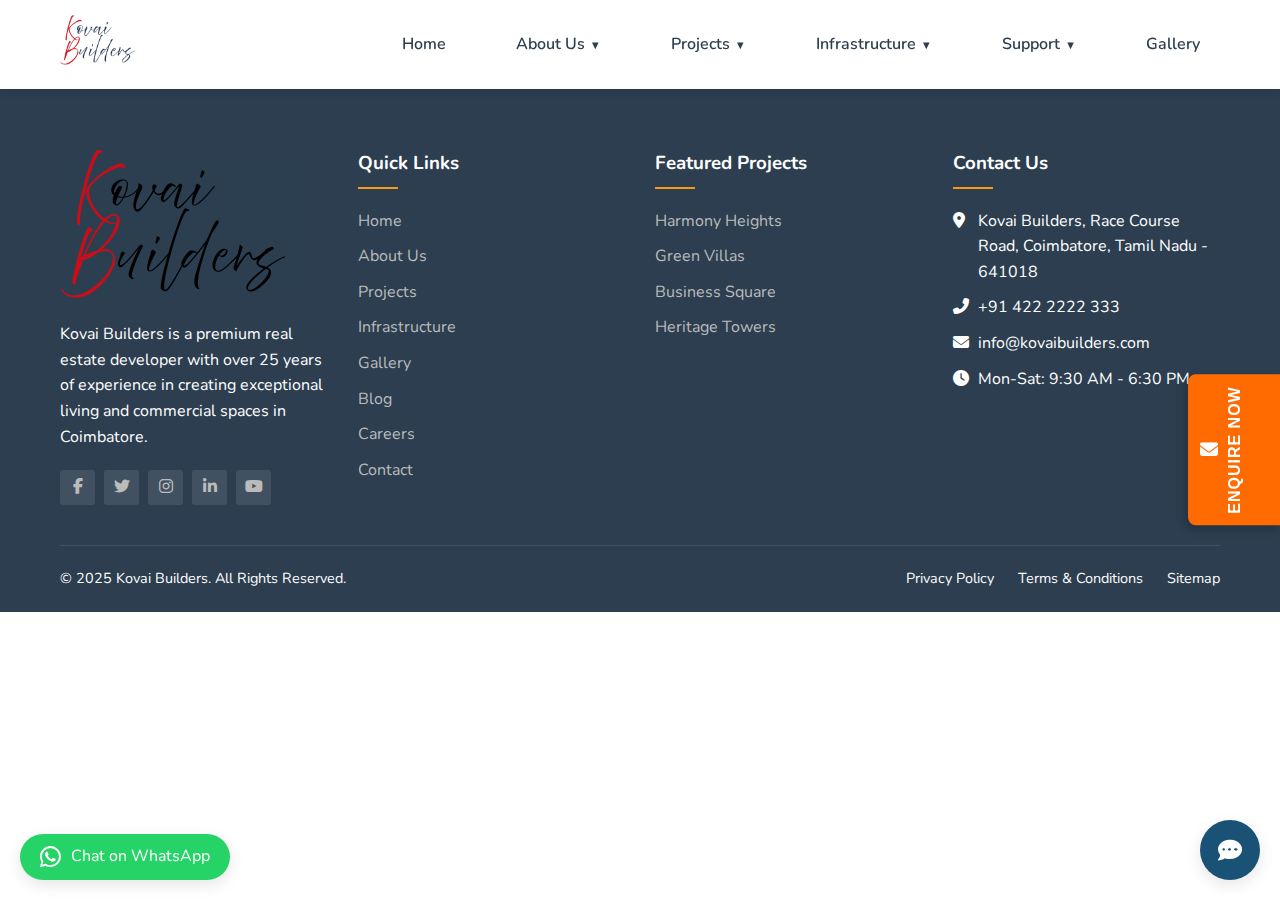
<file: summa.html>
<!DOCTYPE html>
<html lang="en">
<head>
    <meta charset="UTF-8">
    <meta name="viewport" content="width=device-width, initial-scale=1.0">
    <link rel="icon" type="image/png" href="assests/kovai.png">
    <title>Kovai Builders | Premium Real Estate Developer</title>
    <link rel="stylesheet" href="styles.css">
    <link rel="stylesheet" href="https://cdnjs.cloudflare.com/ajax/libs/font-awesome/6.1.1/css/all.min.css">
    <link href="https://fonts.googleapis.com/css2?family=Nunito:wght@300;400;600;700&family=Playfair+Display:wght@400;700&display=swap" rel="stylesheet">
</head>
<body>
    <!-- Header with Mega Menu -->
    <header>
        <div class="container">
            <div class="logo">
                <a href="index.html"><img src="assests/kovai.png" alt="Kovai Builders Logo"></a>
            </div>
            <nav class="main-nav">
                <div class="main-menu-wrapper">
                    <ul>
                        <li class="menu-item"><a href="index.html">Home</a></li>
                        <li class="menu-item has-dropdown">
                            <a href="about-us.html">About Us</a>
                            <div class="dropdown-menu">
                                <div class="dropdown-wrapper">
                                    <div class="dropdown-section">
                                        <h3>Company</h3>
                                        <ul>
                                            <li><a href="about-us.html#our-story">Our Story</a></li>
                                            <li><a href="about-us.html#mission-vision">Mission & Vision</a></li>
                                            <li><a href="about-us.html#journey">Our Journey</a></li>
                                            <li><a href="about-us.html#leadership">Leadership</a></li>
                                        </ul>
                                    </div>
                                </div>
                            </div>
                        </li>
                        <li class="menu-item has-dropdown">
                            <a href="projects.html">Projects</a>
                            <div class="dropdown-menu">
                                <div class="dropdown-wrapper">
                                    <div class="dropdown-section">
                                        <h3>Residential</h3>
                                        <ul>
                                            <li><a href="projects.html#luxury-apartments">Luxury Apartments</a></li>
                                            <li><a href="projects.html#villas">Premium Villas</a></li>
                                            <li><a href="projects.html#plots">Premium Plots</a></li>
                                        </ul>
                                    </div>
                                    <div class="dropdown-section">
                                        <h3>Commercial</h3>
                                        <ul>
                                            <li><a href="projects.html#office-spaces">Office Spaces</a></li>
                                            <li><a href="projects.html#retail-spaces">Retail Spaces</a></li>
                                        </ul>
                                    </div>
                                    <div class="dropdown-section">
                                        <h3>Status</h3>
                                        <ul>
                                            <li><a href="projects.html#ongoing">Ongoing Projects</a></li>
                                            <li><a href="projects.html#completed">Completed Projects</a></li>
                                            <li><a href="projects.html#upcoming">Upcoming Projects</a></li>
                                        </ul>
                                    </div>
                                </div>
                            </div>
                        </li>
                        <li class="menu-item has-dropdown">
                            <a href="infrastructure.html">Infrastructure</a>
                            <div class="dropdown-menu">
                                <div class="dropdown-wrapper">
                                    <div class="dropdown-section">
                                        
                                        <ul>
                                            <li><a href="infrastructure.html#premium">Premium Amenities</a></li>
                                            <li><a href="infrastructure.html#recreation">Recreation & Entertainment</a></li>
                                            <li><a href="infrastructure.html#health">Health & Wellness</a></li>
                                        </ul>
                                    </div>
                                    <div class="dropdown-section">
                                
                                        <ul>
                                            <li><a href="infrastructure.html#advanced">Advanced Security Features</a></li>
                                            
                                            <li><a href="infrastructure.html#sustainability">Sustainability & Green Living</a></li>
                                           
                                        </ul>
                                    </div>
                                     <div class="dropdown-section">
                                        <ul>
                                            <li><a href="infrastructure.html#smart">Smart Home Technology</a></li>
                                            <li><a href="infrastructure.html#fixtures">Premium Fixtures & Finishes</a></li>
                                        </ul>    
                                    </div>
                                </div>
                            </div>
                        </li>
                        <li class="menu-item has-dropdown">
                            <a href="#">Support</a>
                            <div class="dropdown-menu">
                                <div class="dropdown-wrapper">
                                    <div class="dropdown-section">
                                        <h3>Customer Services</h3>
                                        <ul>
                                            <li><a href="contact.html">Contact & Enquiry</a></li>
                                            <li><a href="faqs.html">FAQs</a></li>
                                            <li><a href="emi-calculator.html">EMI Calculator</a></li>
                                        </ul>
                                    </div>
                                    <div class="dropdown-section">
                                        <h3>Resources</h3>
                                        <ul>
                                            <li><a href="buyers-guide.html">Buyer's Guide</a></li>
                                            <li><a href="nri-corner.html">NRI Corner</a></li>
                                        </ul>
                                    </div>
                                </div>
                            </div>
                        </li>
                        <li class="menu-item"><a href="gallery.html">Gallery</a></li>
                        
                    </ul>
                </div>
            </nav>
            <div class="mobile-nav-toggle">
                <i class="fas fa-bars"></i>
            </div>
        </div>
    </header>
    <!-- Chat Help Desk -->
    <div class="help-desk">
        <div class="help-desk-toggle">
            <i class="fas fa-comment-dots"></i>
        </div>
        <div class="help-desk-content">
            <div class="help-desk-header">
                <h3>Chat with Us</h3>
                <span class="close-help-desk"><i class="fas fa-times"></i></span>
            </div>
            <div class="help-desk-body">
                <div class="chat-messages">
                    <div class="message bot-message">
                        <p>Hello! Welcome to Kovai Builders. How can I assist you today?</p>
                    </div>
                </div>
                <form id="chat-form">
                    <input type="text" id="chat-input" placeholder="Type your message...">
                    <button type="submit"><i class="fas fa-paper-plane"></i></button>
                </form>
            </div>
        </div>
    </div>
    <!-- Popup Modal -->
    <!-- Updated Modal HTML -->
    <div id="enquiryModal" class="modal">
    <div class="modal-content">
        <span class="close" id="closeModal">&times;</span>
        <div class="modal-header">
        <img src="assests/popup.jpg" alt="Popup Banner" style="width: 100%; height: auto; border-radius: 6px 6px 0 0; margin-bottom: 15px; object-fit: cover;">
        <h2>Enquire Now</h2>
        <p>Fill the form below and our team will get in touch with you soon.</p>
        </div>
        <form id="popup-enquiry-form" class="popup-enquiry-form">
        <div class="form-row">
            <div class="form-group">
            <label for="popup-name">Full Name <span>*</span></label>
            <input type="text" id="popup-name" name="popup-name" required>
            </div>
            <div class="form-group">
            <label for="popup-email">Email <span>*</span></label>
            <input type="email" id="popup-email" name="popup-email" required>
            </div>
        </div>
        <div class="form-row">
            <div class="form-group">
            <label for="popup-phone">Phone <span>*</span></label>
            <input type="tel" id="popup-phone" name="popup-phone" pattern="[0-9]{10}" maxlength="10" required>
            </div>
            <div class="form-group">
            <label for="popup-property-type">Property Type <span>*</span></label>
            <select id="popup-property-type" name="popup-property-type" required>
                <option value="" disabled selected>Select Type</option>
                <option value="apartment">Apartment</option>
                <option value="villa">Villa</option>
                <option value="plot">Plot</option>
                <option value="commercial">Commercial</option>
            </select>
            </div>
        </div>
        <div class="form-row">
            <div class="form-group">
            <label for="popup-budget">Approx. Budget</label>
            <select id="popup-budget" name="popup-budget">
                <option value="" disabled selected>Select Budget</option>
                <option value="under-50">Under ₹50 Lakhs</option>
                <option value="50-1cr">₹50 Lakhs - ₹1 Crore</option>
                <option value="1-2cr">₹1 Crore - ₹2 Crore</option>
                <option value="2cr-plus">Above ₹2 Crore</option>
            </select>
            </div>
            <div class="form-group">
            <label for="popup-preferred-location">Preferred Location</label>
            <input type="text" id="popup-preferred-location" name="popup-preferred-location" placeholder="e.g. Saravanampatti">
            </div>
        </div>
        <button type="submit" class="btn-submit">Submit Enquiry</button>
        </form>
    </div>
    </div>

 <!-- Footer -->
    <footer>
        <div class="container">
            <div class="footer-content">
                <div class="footer-section about">
                    <img src="assests/kovai2.png" alt="Kovai Builders Logo">
                    <p>Kovai Builders is a premium real estate developer with over 25 years of experience in creating exceptional living and commercial spaces in Coimbatore.</p>
                    <div class="social-links">
                        <a href="#"><i class="fab fa-facebook-f"></i></a>
                        <a href="#"><i class="fab fa-twitter"></i></a>
                        <a href="#"><i class="fab fa-instagram"></i></a>
                        <a href="#"><i class="fab fa-linkedin-in"></i></a>
                        <a href="#"><i class="fab fa-youtube"></i></a>
                    </div>
                </div>
                <div class="footer-section quick-links">
                    <h3>Quick Links</h3>
                    <ul>
                        <li><a href="index.html">Home</a></li>
                        <li><a href="about-us.html">About Us</a></li>
                        <li><a href="projects.html">Projects</a></li>
                        <li><a href="infrastructure.html">Infrastructure</a></li>
                        <li><a href="gallery.html">Gallery</a></li>
                        <li><a href="blog.html">Blog</a></li>
                        <li><a href="careers.html">Careers</a></li>
                        <li><a href="contact.html">Contact</a></li>
                    </ul>
                </div>
                <div class="footer-section projects">
                    <h3>Featured Projects</h3>
                    <ul>
                        <li><a href="harmony-heights.html">Harmony Heights</a></li>
                        <li><a href="green-villas.html">Green Villas</a></li>
                        <li><a href="business-square.html">Business Square</a></li>
                        <li><a href="heritage-towers.html">Heritage Towers</a></li>
                    </ul>
                </div>
                <div class="footer-section contact">
                    <h3>Contact Us</h3>
                    <ul class="contact-info">
                        <li><i class="fas fa-map-marker-alt"></i> Kovai Builders, Race Course Road, Coimbatore, Tamil Nadu - 641018</li>
                        <li><i class="fas fa-phone-alt"></i> +91 422 2222 333</li>
                        <li><i class="fas fa-envelope"></i> info@kovaibuilders.com</li>
                        <li><i class="fas fa-clock"></i> Mon-Sat: 9:30 AM - 6:30 PM</li>
                    </ul>
                </div>
            </div>
            <div class="footer-bottom">
                <p>&copy; 2025 Kovai Builders. All Rights Reserved.</p>
                <div class="footer-bottom-links">
                    <a href="privacy-policy.html">Privacy Policy</a>
                    <a href="terms-conditions.html">Terms & Conditions</a>
                    <a href="sitemap.html">Sitemap</a>
                </div>
            </div>
        </div>
    </footer>

    <!-- WhatsApp Alert Integration -->
    <div class="whatsapp-alert">
        <a href="https://wa.me/919876543210" target="_blank">
            <i class="fab fa-whatsapp"></i>
            <span>Chat on WhatsApp</span>
        </a>
    </div>
     <!-- Vertical Open Enquiry Button -->
    <!-- Updated Open Enquiry Button with Enhanced Visibility -->
    <button class="enquiry-btn" id="openEnquiryBtn" style="
    position: fixed;
    top: 50%;
    right: 0;
    transform: translateY(-50%);
    background-color: #FF6B00;
    color: white;
    padding: 12px 18px 12px 12px;
    border: none;
    border-radius: 8px 0 0 8px;
    z-index: 2100;
    cursor: pointer;
    font-weight: bold;
    font-size: 16px;
    box-shadow: -3px 3px 10px rgba(0, 0, 0, 0.2);
    display: flex;
    align-items: center;
    gap: 8px;
    transition: all 0.3s ease;
    ">
    <i class="fas fa-envelope" style="font-size: 18px;"></i>
    <span style="writing-mode: vertical-rl; transform: rotate(180deg); text-transform: uppercase; letter-spacing: 1px;">Enquire Now</span>
    </button>

    

    <!-- JavaScript for Button Hover Effects -->
    <script>
    document.addEventListener('DOMContentLoaded', function() {
    // Side button hover effect
    const sideBtn = document.getElementById('openEnquiryBtn');
    if (sideBtn) {
        sideBtn.addEventListener('mouseenter', function() {
        this.style.right = '10px';
        this.style.backgroundColor = '#FF8C00';
        });
        
        sideBtn.addEventListener('mouseleave', function() {
        this.style.right = '0';
        this.style.backgroundColor = '#FF6B00';
        });
        
        sideBtn.addEventListener('click', openModal);
    }
    

    
  // Function to open the modal
     function openModal() {
        const modal = document.getElementById('enquiryModal');
        if (modal) {
        modal.style.display = 'block';
        setTimeout(() => {
            modal.classList.add('active');
        }, 10);
        }
    }
    }); 
    </script>        
     

    <script src="script.js"></script>
</body>
</html>
</file>
<file: styles.css>
/* ==== Root Variables ==== */
:root {
  --primary-color: #1A5276;  /* Dark blue */
  --secondary-color: #2E86C1; /* Medium blue */
  --accent-color: #F39C12;   /* Orange accent */
  --success-color: #27AE60;  /* Green */
  --warning-color: #E67E22;  /* Orange */
  --danger-color: #E74C3C;   /* Red */
  --dark-color: #2C3E50;     /* Dark blue-gray */
  --gray-color: #7F8C8D;     /* Medium gray */
  --light-color: #ECF0F1;    /* Light gray */
  --transition: all 0.3s ease;
  --box-shadow: 0 5px 15px rgba(0, 0, 0, 0.1);
}

/* ==== Global Styles ==== */
* {
  margin: 0;
  padding: 0;
  box-sizing: border-box;
}

body {
  font-family: 'Nunito', 'Segoe UI', sans-serif;
  line-height: 1.6;
  color: #333;
  background-color: white;
}

a {
  text-decoration: none;
  color: inherit;
}

ul {
  list-style: none;
}

.container {
  max-width: 1200px;
  margin: 0 auto;
  padding: 0 20px;
}

.section-title {
  font-size: 2.2rem;
  text-align: center;
  margin-bottom: 40px;
  color: var(--dark-color);
  position: relative;
  padding-bottom: 15px;
}

.section-title::after {
  content: '';
  position: absolute;
  bottom: 0;
  left: 50%;
  transform: translateX(-50%);
  width: 60px;
  height: 3px;
  background-color: var(--accent-color);
}

.btn-primary {
  display: inline-block;
  background-color: var(--accent-color);
  color: white;
  padding: 12px 25px;
  border-radius: 4px;
  font-weight: 600;
  transition: var(--transition);
}

.btn-primary:hover {
  background-color: #D35400;
  transform: translateY(-2px);
}

.btn-secondary {
  display: inline-block;
  background-color: var(--primary-color);
  color: white;
  padding: 10px 20px;
  border-radius: 4px;
  font-weight: 600;
  transition: var(--transition);
}

.btn-secondary:hover {
  background-color: #154360;
}

.btn-tertiary {
  display: inline-block;
  color: var(--primary-color);
  font-weight: 600;
  transition: var(--transition);
}

.btn-tertiary i {
  margin-left: 5px;
  transition: var(--transition);
}

.btn-tertiary:hover i {
  transform: translateX(5px);
}

.btn-submit {
  width: 100%;
  background-color: var(--accent-color);
  color: white;
  border: none;
  padding: 12px;
  border-radius: 4px;
  font-weight: 600;
  cursor: pointer;
  transition: var(--transition);
}

.btn-submit:hover {
  background-color: #D35400;
}

/* ==== Header & Navigation ==== */
header {
  background-color: white;
  position: sticky;
  top: 0;
  box-shadow: 0 2px 10px rgba(0, 0, 0, 0.1);
  z-index: 100;
}

header .container {
  display: flex;
  justify-content: space-between;
  align-items: center;
  padding: 15px 20px;
}

.logo img {
  height: 50px;
}

.main-nav ul {
  display: flex;
  flex-wrap: nowrap;
  justify-content: center;
  align-items: center;
  gap: 30px;
  padding-left: 0;
  margin: 0;
  width: 100%;
}

.main-nav ul li {
  margin-left: 0;
  position: relative;
  flex-shrink: 0;
}

.main-nav ul li a {
  display: inline-block;
  padding: 10px 20px;
  margin: 0;
  white-space: nowrap;
  color: var(--dark-color);
  font-weight: 600;
  transition: var(--transition);
  text-align: center;
  line-height: 1.5;
}

.main-nav ul li a:hover {
  color: var(--accent-color);
}

.has-dropdown {
  position: relative;
}

.has-dropdown > a:after {
  content: '▼';
  font-size: 0.7rem;
  margin-left: 5px;
}

.dropdown-menu {
  position: absolute;
  top: 100%;
  left: 50%;
  transform: translateX(-50%) translateY(10px);
  width: 700px;
  background-color: white;
  border-radius: 8px;
  box-shadow: 0 10px 20px rgba(0, 0, 0, 0.1);
  padding: 20px;
  opacity: 0;
  visibility: hidden;
  transition: var(--transition);
  z-index: 100;
}

.has-dropdown:hover .dropdown-menu {
  opacity: 1;
  visibility: visible;
  transform: translateX(-50%) translateY(0);
}

.dropdown-content {
  display: flex;
  gap: 20px;
}

.dropdown-section {
  flex: 1;
}

.dropdown-section h3 {
  color: var(--primary-color);
  font-size: 1.1rem;
  margin-bottom: 15px;
  padding-bottom: 5px;
  border-bottom: 2px solid var(--light-color);
}

.dropdown-section ul li {
  margin: 0;
  margin-bottom: 10px;
}

.dropdown-section ul li a {
  font-weight: 400;
  font-size: 0.95rem;
}

.mobile-nav-toggle {
  display: none;
  font-size: 1.5rem;
  color: var(--dark-color);
  cursor: pointer;
}

/* ==== Hero Section ==== */
.hero {
  position: relative;
  height: 80vh;
  min-height: 500px;
  overflow: hidden;
}

.video-container {
  position: absolute;
  top: 0;
  left: 0;
  width: 100%;
  height: 100%;
}

.video-container video {
  width: 100%;
  height: 100%;
  object-fit: cover;
}

.overlay {
  position: absolute;
  top: 0;
  left: 0;
  width: 100%;
  height: 100%;
  background-color: rgba(0, 0, 0, 0.5);
}

.hero-content {
  position: absolute;
  top: 50%;
  left: 50%;
  transform: translate(-50%, -50%);
  text-align: center;
  color: white;
  width: 90%;
  max-width: 800px;
  z-index: 1;
}

.hero-content h1 {
  font-size: 3.5rem;
  margin-bottom: 20px;
  line-height: 1.2;
  text-shadow: 0 2px 5px rgba(0, 0, 0, 0.3);
}

.hero-content p {
  font-size: 1.2rem;
  margin-bottom: 30px;
  text-shadow: 0 2px 3px rgba(0, 0, 0, 0.3);
}

.popup-enquiry-form .form-checkbox {
  display: flex;
  gap: 10px;
  line-height: 1.4;
  align-items: flex-start;
}

/* ==== Quick Enquiry Section ==== */
.quick-enquiry {
  padding: 60px 0;
}

.quick-enquiry .container {
  display: flex;
  flex-wrap: wrap;
  gap: 30px;
}

.enquiry-ad {
  flex: 1;
  min-width: 300px;
  position: relative;
  border-radius: 8px;
  overflow: hidden;
  box-shadow: var(--box-shadow);
}

.enquiry-ad img {
  width: 100%;
  height: 100%;
  object-fit: cover;
}

.ad-content {
  position: absolute;
  bottom: 0;
  left: 0;
  width: 100%;
  padding: 20px;
  background: linear-gradient(transparent, rgba(0, 0, 0, 0.8));
  color: white;
}

.ad-content h2 {
  font-size: 1.8rem;
  margin-bottom: 5px;
}

.enquiry-form {
  flex: 1;
  min-width: 300px;
  background-color: white;
  padding: 30px;
  border-radius: 8px;
  box-shadow: var(--box-shadow);
}

.enquiry-form h2 {
  margin-bottom: 20px;
  text-align: center;
  color: var(--primary-color);
}

.form-group {
  margin-bottom: 15px;
}

.form-group input,
.form-group select,
.form-group textarea {
  width: 100%;
  padding: 12px;
  border: 1px solid #ddd;
  border-radius: 4px;
  transition: border-color 0.3s;
}

.form-group input:focus,
.form-group select:focus,
.form-group textarea:focus {
  border-color: var(--primary-color);
  outline: none;
}

.form-group textarea {
  height: 100px;
  resize: vertical;
}

/* ==== Company Overview Section ==== */
.company-overview {
  padding: 60px 0;
}

.overview-grid {
  display: grid;
  grid-template-columns: repeat(auto-fit, minmax(250px, 1fr));
  gap: 30px;
}

.overview-card {
  text-align: center;
  padding: 30px 20px;
  border-radius: 8px;
  background-color: white;
  box-shadow: var(--box-shadow);
  transition: var(--transition);
}

.overview-card:hover {
  transform: translateY(-10px);
}

.overview-card .icon {
  font-size: 2.5rem;
  color: var(--primary-color);
  margin-bottom: 20px;
}

.overview-card h3 {
  font-size: 1.5rem;
  margin-bottom: 10px;
  color: var(--dark-color);
}

/* ==== Featured Projects Section ==== */
.featured-projects {
  padding: 60px 0;
  background-color: #f8f9fa;
}

.projects-grid {
  display: grid;
  grid-template-columns: repeat(auto-fit, minmax(300px, 1fr));
  gap: 30px;
}

.project-card {
  background-color: white;
  border-radius: 8px;
  overflow: hidden;
  box-shadow: var(--box-shadow);
  transition: var(--transition);
}

.project-card:hover {
  transform: translateY(-5px);
  box-shadow: 0 10px 25px rgba(0, 0, 0, 0.15);
}

.project-image {
  position: relative;
}/* Popup hidden by default */
#enquiryModal {
  display: none;
  position: fixed;
  z-index: 9999;
  top: 0; left: 0;
  width: 100%;
  height: 100%;
  background: rgba(0, 0, 0, 0.5);
  justify-content: center;
  align-items: center;
}

/* Visible when .active is added */
#enquiryModal.active {
  display: flex;
}

.modal-content {
  background: white;
  padding: 20px;
  border-radius: 10px;
  width: 90%;
  max-width: 500px;
  position: relative;
}

.close {
  position: absolute;
  top: 10px;
  right: 15px;
  font-size: 24px;
  cursor: pointer;
}

.project-image img {
  width: 100%;
  height: 220px;
  object-fit: cover;
}

.project-status {
  position: absolute;
  top: 10px;
  right: 10px;
  padding: 5px 10px;
  border-radius: 4px;
  font-size: 0.8rem;
  font-weight: 600;
  color: white;
}

.ongoing {
  background-color: var(--warning-color);
}

.ready {
  background-color: var(--success-color);
}

.upcoming {
  background-color: var(--primary-color);
}

.project-content {
  padding: 20px;
}

.project-content h3 {
  font-size: 1.3rem;
  margin-bottom: 10px;
  color: var(--dark-color);
}

.location {
  color: var(--gray-color);
  font-size: 0.9rem;
  margin-bottom: 15px;
}

.project-specs {
  display: flex;
  justify-content: space-between;
  margin-bottom: 15px;
  font-size: 0.9rem;
}

.view-all-container {
  text-align: center;
  margin-top: 40px;
}

/* ==== Testimonials and Blog Section ==== */
.testimonials-blog {
  padding: 60px 0;
}

.testimonials-blog .container {
  display: flex;
  flex-wrap: wrap;
  gap: 30px;
}

.testimonials, .blog-preview {
  flex: 1;
  min-width: 300px;
}

/* Testimonials */
.testimonial-slider {
  position: relative;
  height: 250px;
  margin-bottom: 20px;
}

.testimonial-slide {
  position: absolute;
  top: 0;
  left: 0;
  width: 100%;
  height: 100%;
  opacity: 0;
  visibility: hidden;
  transition: opacity 0.5s, visibility 0.5s;
}

.testimonial-slide.active {
  opacity: 1;
  visibility: visible;
}

.testimonial-content {
  background-color: white;
  padding: 30px;
  border-radius: 8px;
  box-shadow: var(--box-shadow);
  height: 100%;
  display: flex;
  flex-direction: column;
  justify-content: space-between;
}

.testimonial-content p {
  font-style: italic;
  margin-bottom: 20px;
}

.testimonial-author {
  display: flex;
  align-items: center;
}

.testimonial-author img {
  width: 50px;
  height: 50px;
  border-radius: 50%;
  margin-right: 15px;
}

.author-info h4 {
  margin-bottom: 5px;
}

.author-info p {
  font-size: 0.9rem;
  color: var(--gray-color);
  margin: 0;
}

.slider-controls {
  display: flex;
  justify-content: center;
  gap: 10px;
}

.slider-dot {
  width: 12px;
  height: 12px;
  border-radius: 50%;
  background-color: #ddd;
  cursor: pointer;
  transition: var(--transition);
}

.slider-dot.active {
  background-color: var(--primary-color);
}

/* Blog Preview */
.blog-card {
  background-color: white;
  border-radius: 8px;
  overflow: hidden;
  box-shadow: var(--box-shadow);
  margin-bottom: 20px;
}

.blog-card img {
  width: 100%;
  height: 180px;
  object-fit: cover;
}

.blog-content {
  padding: 20px;
}

.blog-content h3 {
  font-size: 1.2rem;
  margin-bottom: 10px;
}

.blog-date {
  font-size: 0.85rem;
  color: var(--gray-color);
  margin-bottom: 10px;
}

.blog-excerpt {
  margin-bottom: 15px;
  font-size: 0.9rem;
}

.read-more {
  color: var(--primary-color);
  font-weight: 600;
  font-size: 0.85rem;
}

.read-more i {
  margin-left: 5px;
  transition: var(--transition);
}

.read-more:hover i {
  transform: translateX(5px);
}

/* ==== Help Desk Chat ==== */
.help-desk {
  position: fixed;
  bottom: 20px;
  right: 20px;
  z-index: 1000;
}

.help-desk-toggle {
  width: 60px;
  height: 60px;
  background-color: var(--primary-color);
  border-radius: 50%;
  display: flex;
  align-items: center;
  justify-content: center;
  color: white;
  font-size: 24px;
  cursor: pointer;
  box-shadow: var(--box-shadow);
  transition: var(--transition);
}

.help-desk-toggle:hover {
  background-color: #154360;
}

.help-desk-content {
  position: absolute;
  bottom: 80px;
  right: 0;
  width: 300px;
  background-color: white;
  border-radius: 10px;
  box-shadow: var(--box-shadow);
  overflow: hidden;
  display: none;
}

.help-desk-content.active {
  display: block;
}

.help-desk-header {
  padding: 15px;
  background-color: var(--primary-color);
  color: white;
  display: flex;
  justify-content: space-between;
  align-items: center;
}

.help-desk-header h3 {
  font-size: 1rem;
}

.close-help-desk {
  cursor: pointer;
}

.help-desk-body {
  height: 350px;
  display: flex;
  flex-direction: column;
}

.chat-messages {
  flex: 1;
  padding: 15px;
  overflow-y: auto;
}

.message {
  margin-bottom: 15px;
  max-width: 80%;
}

.bot-message {
  background-color: #f1f0f0;
  padding: 10px;
  border-radius: 10px 10px 10px 0;
}

.user-message {
  background-color: var(--primary-color);
  color: white;
  padding: 10px;
  border-radius: 10px 10px 0 10px;
  margin-left: auto;
}

#chat-form {
  display: flex;
  padding: 10px;
  border-top: 1px solid #eee;
}

#chat-input {
  flex: 1;
  padding: 10px;
  border: 1px solid #ddd;
  border-radius: 20px;
  margin-right: 10px;
}

#chat-form button {
  background-color: var(--primary-color);
  color: white;
  border: none;
  width: 35px;
  height: 35px;
  border-radius: 50%;
  cursor: pointer;
}

/* ==== Footer ==== */
footer {
  background-color: var(--dark-color);
  color: white;
  padding: 60px 0 0;
}

.footer-content {
  display: flex;
  flex-wrap: wrap;
  gap: 30px;
  margin-bottom: 40px;
}

.footer-section {
  flex: 1;
  min-width: 240px;
}

.footer-section h3 {
  margin-bottom: 20px;
  position: relative;
  padding-bottom: 10px;
}

.footer-section h3::after {
  content: '';
  position: absolute;
  left: 0;
  bottom: 0;
  width: 40px;
  height: 2px;
  background-color: var(--accent-color);
}

.footer-section.about img {
  margin-bottom: 15px;
}

.social-links {
  margin-top: 20px;
}

.social-links a {
  display: inline-block;
  width: 35px;
  height: 35px;
  background-color: rgba(255, 255, 255, 0.1);
  border-radius: 3px;
  text-align: center;
  line-height: 35px;
  margin-right: 5px;
  transition: var(--transition);
}

.social-links a:hover {
  background-color: var(--accent-color);
}

.footer-section ul li {
  margin-bottom: 10px;
}

.footer-section a {
  color: #bbb;
  transition: var(--transition);
}

.footer-section a:hover {
  color: white;
  padding-left: 5px;
}

.contact-info li {
  padding-left: 25px;
  position: relative;
  margin-bottom: 15px;
}

.contact-info li i {
  position: absolute;
  left: 0;
  top: 3px;
}

.footer-bottom {
  border-top: 1px solid rgba(255, 255, 255, 0.1);
  padding: 20px 0;
  display: flex;
  flex-wrap: wrap;
  justify-content: space-between;
  align-items: center;
}

.footer-bottom p {
  margin: 0;
  font-size: 0.9rem;
}

.footer-bottom-links a {
  margin-left: 20px;
  font-size: 0.9rem;
}

/* WhatsApp Alert */
.whatsapp-alert {
  position: fixed;
  bottom: 20px;
  left: 20px;
  z-index: 900;
}

.whatsapp-alert a {
  display: flex;
  align-items: center;
  background-color: #25D366;
  color: white;
  padding: 10px 20px;
  border-radius: 30px;
  box-shadow: var(--box-shadow);
  transition: var(--transition);
}

.whatsapp-alert a:hover {
  background-color: #20BA5C;
}

.whatsapp-alert i {
  font-size: 24px;
  margin-right: 10px;
}

/* Responsive Styles */
@media screen and (max-width: 992px) {
  .dropdown-menu {
    width: 550px;
  }
  
  .hero-content h1 {
    font-size: 2.8rem;
  }
  
  .company-overview .overview-grid {
    grid-template-columns: repeat(2, 1fr);
  }
}

@media screen and (max-width: 768px) {
  header .container {
    padding: 10px 20px;
  }
  
  .main-nav {
    position: fixed;
    top: 80px;
    left: -100%;
    width: 70%;
    height: calc(100vh - 80px);
    background-color: white;
    transition: var(--transition);
    box-shadow: 5px 0 15px rgba(0, 0, 0, 0.1);
    overflow-y: auto;
    z-index: 1000;
  }
  
  .main-nav.active {
    left: 0;
  }
  
  .main-nav ul {
    flex-direction: column;
    padding: 20px;
  }
  
  .main-nav ul li {
    margin: 0;
    margin-bottom: 15px;
  }
  
  .dropdown-menu {
    position: static;
    width: 100%;
    opacity: 1;
    visibility: visible;
    transform: none;
    box-shadow: none;
    max-height: 0;
    overflow: hidden;
    transition: max-height 0.3s ease;
  }
  
  .dropdown-content {
    flex-direction: column;
  }
  
  .dropdown-section {
    margin-bottom: 15px;
  }
  
  .has-dropdown.active .dropdown-menu {
    max-height: 1000px;
  }
  
  .mobile-nav-toggle {
    display: block;
  }
  
  .hero-content h1 {
    font-size: 2.3rem;
  }
  
  .hero-content p {
    font-size: 1rem;
  }
  
  .overview-grid,
  .projects-grid {
    grid-template-columns: 1fr;
  }
  
  .testimonials-blog .container {
    flex-direction: column;
  }
  
  .footer-content {
    flex-direction: column;
  }
  
  .footer-section {
    margin-bottom: 30px;
  }
  
  .footer-bottom {
    flex-direction: column;
    text-align: center;
  }
  
  .footer-bottom-links {
    margin-top: 15px;
  }
  
  .footer-bottom-links a {
    margin: 0 10px;
  }
}

@media screen and (max-width: 576px) {
  .hero-content h1 {
    font-size: 1.8rem;
  }
  
  .section-title {
    font-size: 1.8rem;
  }
}

/* ==== Popup Modal Styles ==== */
.modal {
  display: none;
  position: fixed;
  z-index: 10000;
  left: 0;
  top: 0;
  width: 100%;
  height: 100%;
  overflow: auto;
  background: rgba(0, 0, 0, 0.5);
}

.modal-content {
  background: #fff;
  margin: 60px auto;
  padding: 30px 32px 24px 32px;
  border-radius: 12px;
  max-width: 480px;
  box-shadow: 0 8px 40px rgba(0, 0, 0, 0.18);
  position: relative;
}

.modal-content .close {
  color: #888;
  position: absolute;
  top: 18px;
  right: 22px;
  font-size: 28px;
  font-weight: 600;
  cursor: pointer;
  transition: color 0.2s;
}

.modal-content .close:hover {
  color: #d32f2f;
}

.popup-enquiry-form {
  margin-top: 8px;
}

.popup-enquiry-form .form-row {
  display: flex;
  gap: 16px;
  flex-wrap: wrap;
}

.popup-enquiry-form .form-group {
  flex: 1;
  display: flex;
  flex-direction: column;
  margin-bottom: 14px;
}

.popup-enquiry-form .form-group label {
  font-weight: 500;
  margin-bottom: 6px;
  font-size: 0.97rem;
}

.popup-enquiry-form .form-group label span {
  color: #d32f2f;
}

.popup-enquiry-form .form-group input,
.popup-enquiry-form .form-group select,
.popup-enquiry-form .form-group textarea {
  padding: 9px 11px;
  border: 1px solid #bbb;
  border-radius: 5px;
  font-size: 1rem;
  outline: none;
  transition: border-color 0.2s;
}

.popup-enquiry-form .form-group input:focus,
.popup-enquiry-form .form-group select:focus,
.popup-enquiry-form .form-group textarea:focus {
  border-color: var(--primary-color);
}

.popup-enquiry-form .form-group textarea {
  resize: vertical;
  min-height: 48px;
}

.popup-enquiry-form .form-checkbox {
  flex-direction: row;
  align-items: flex-start;
  margin-bottom: 16px;
}

.popup-enquiry-form .form-checkbox input[type="checkbox"] {
  margin-right: 7px;
  margin-top: 2px;
}

.popup-enquiry-form .form-checkbox label {
  font-weight: 400;
  font-size: 0.96rem;
}

.popup-enquiry-form .form-checkbox a {
  color: var(--primary-color);
  text-decoration: underline;
}
#page-content {
  opacity: 0;
  transform: translateY(30px);
  transition: opacity 0.6s ease-out, transform 0.6s ease-out;
}

#page-content.scrolled-in {
  opacity: 1;
  transform: translateY(0);
}
</file>
